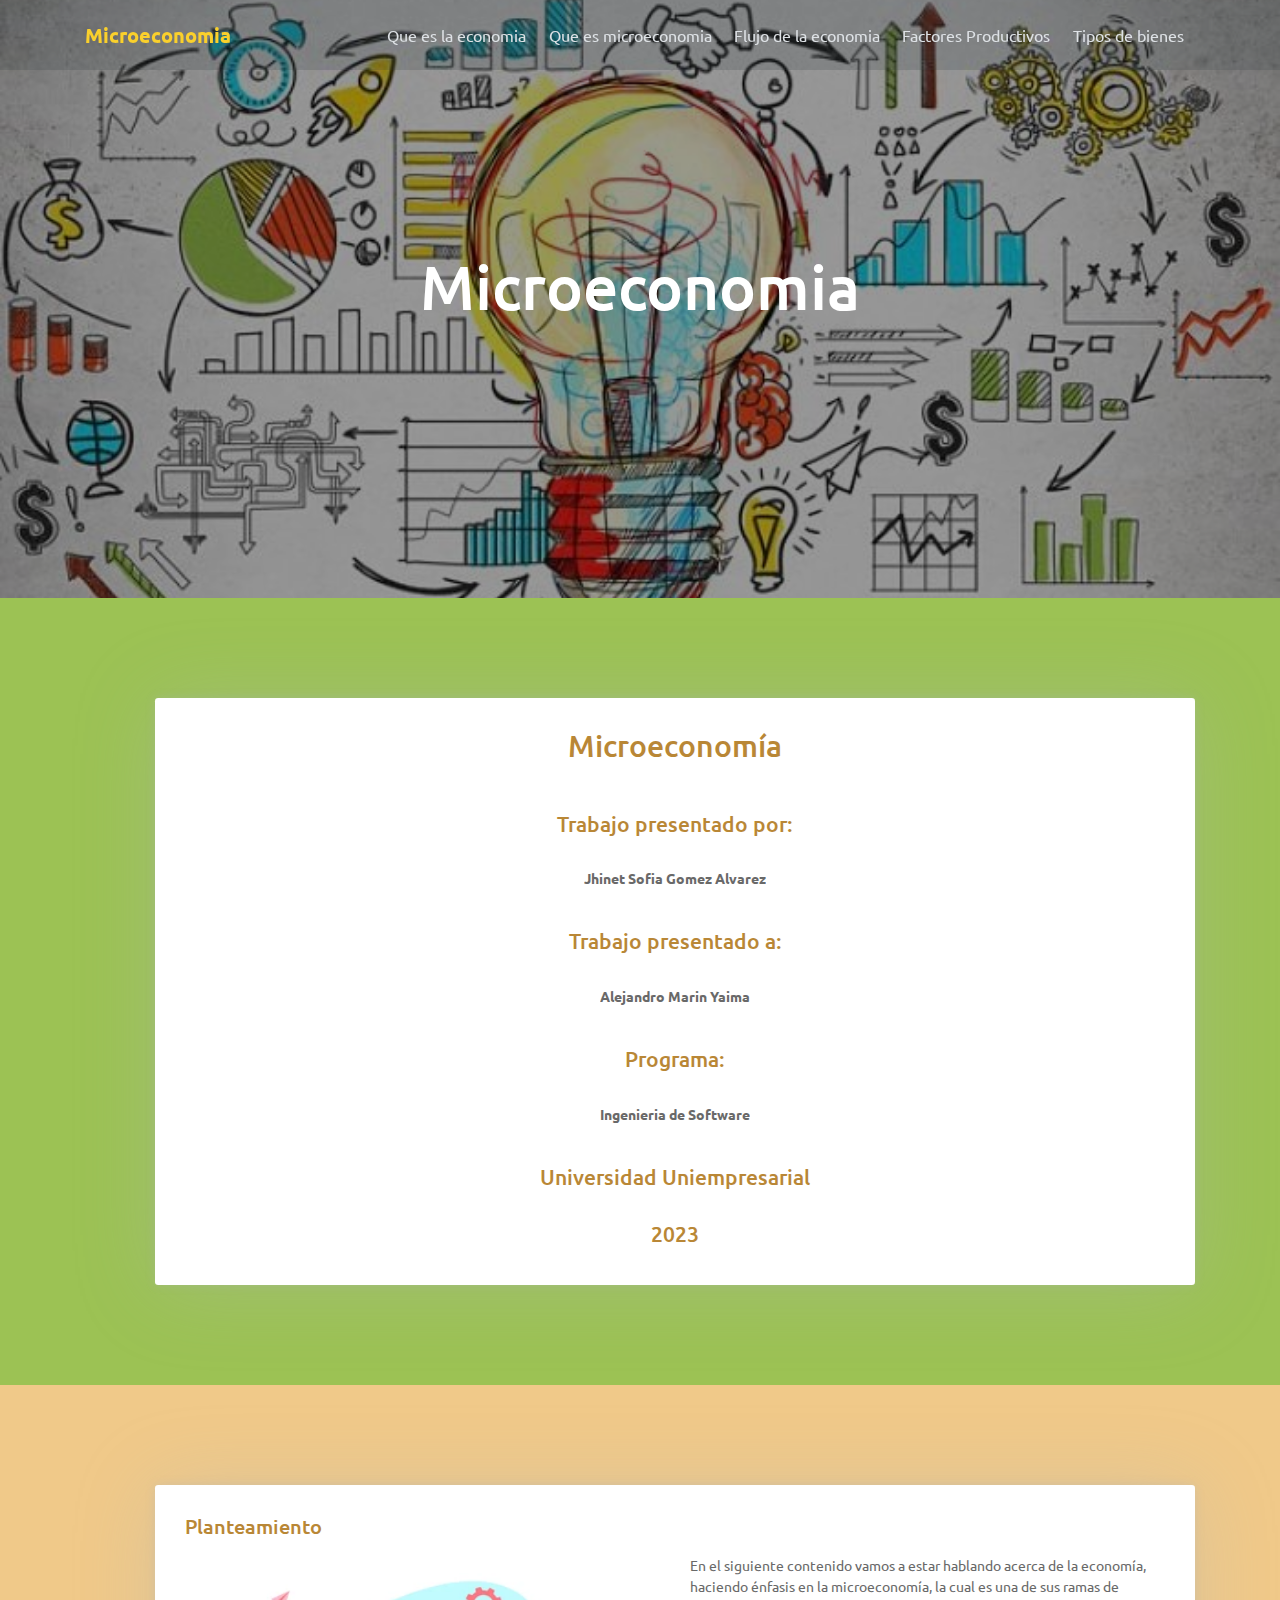
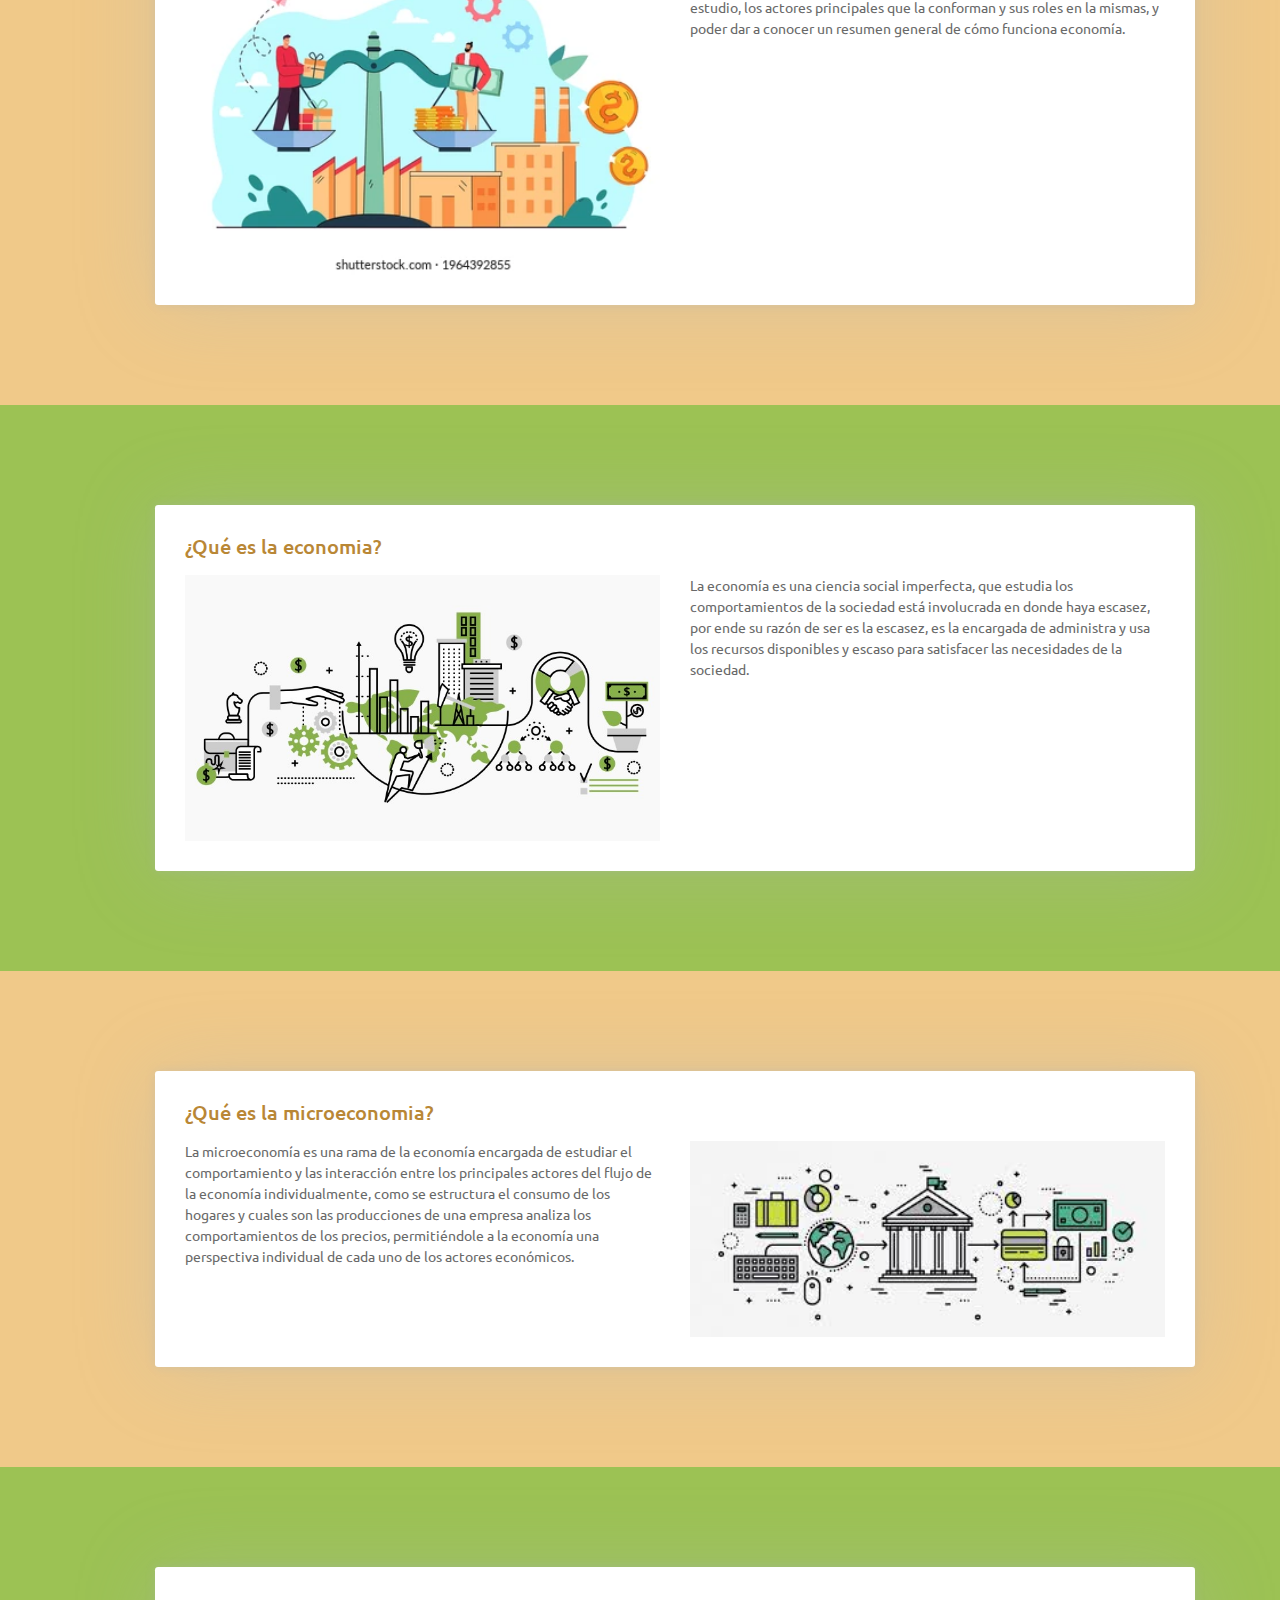
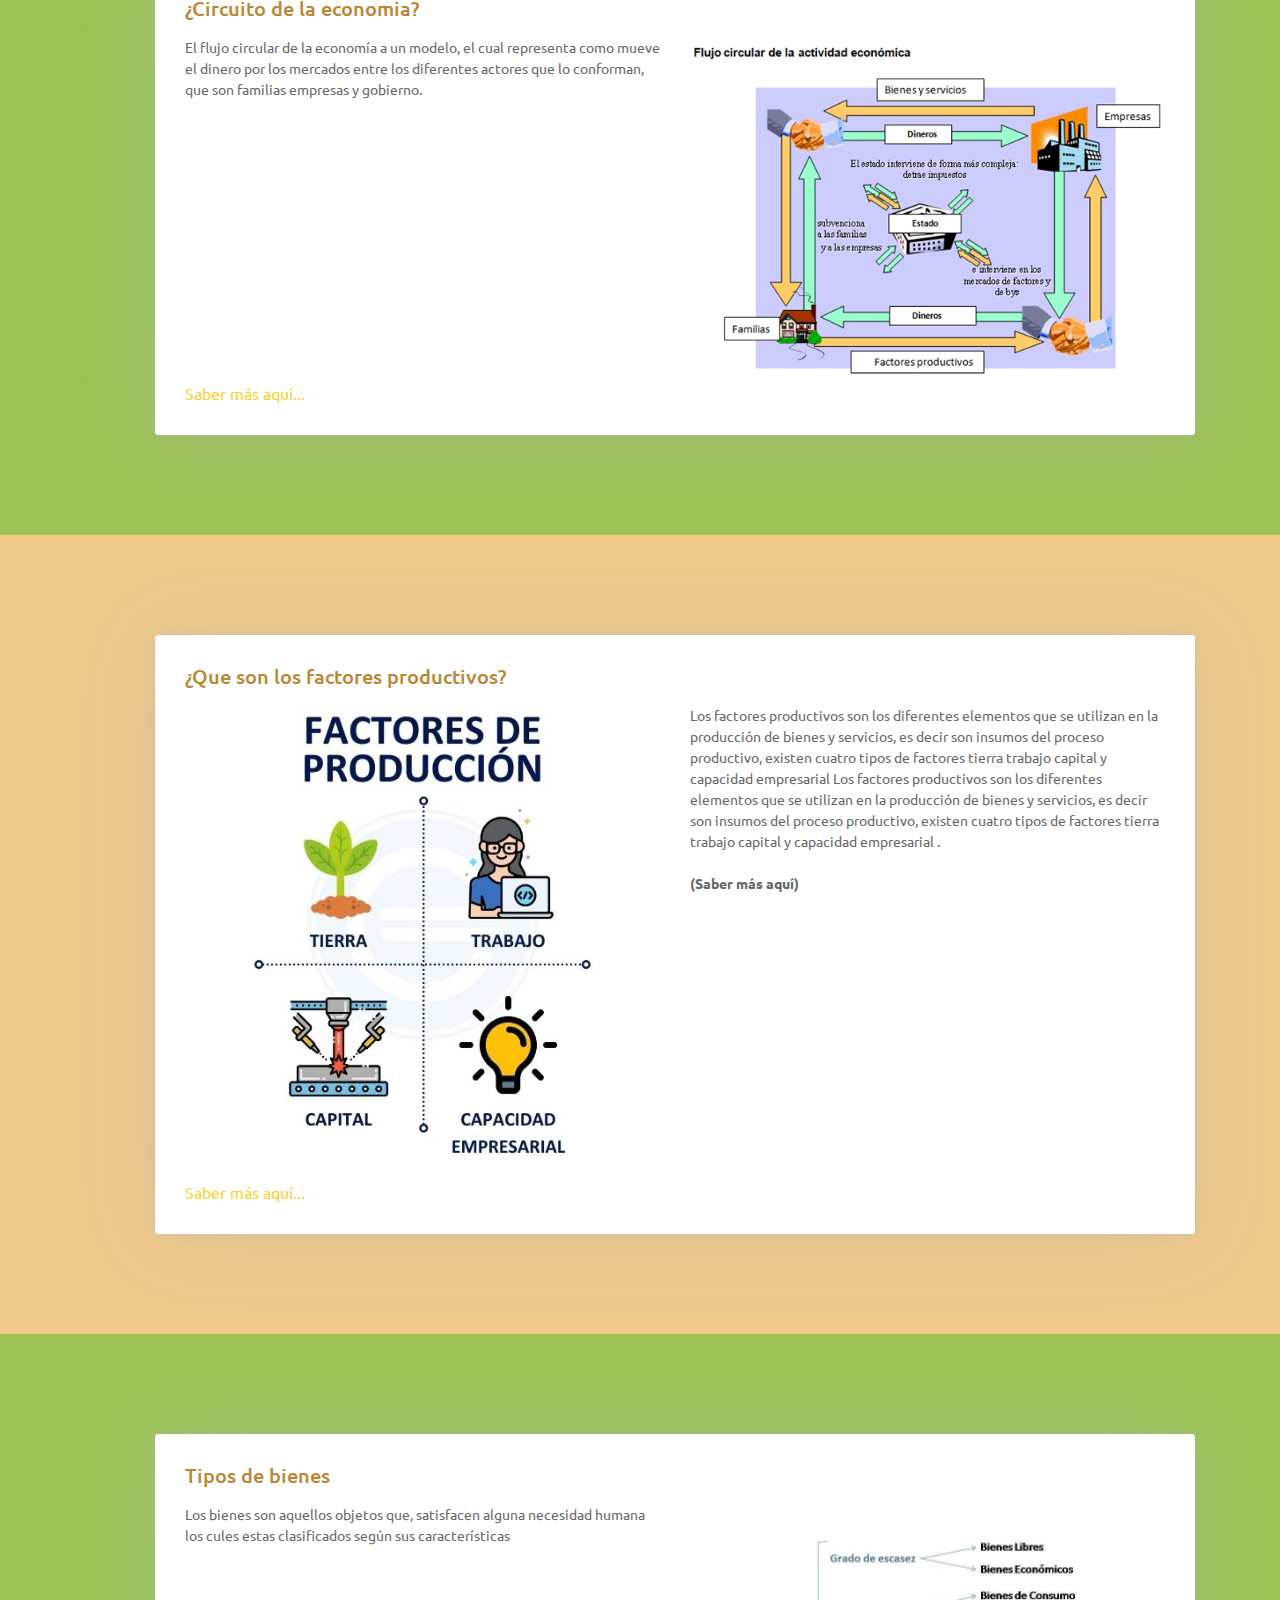
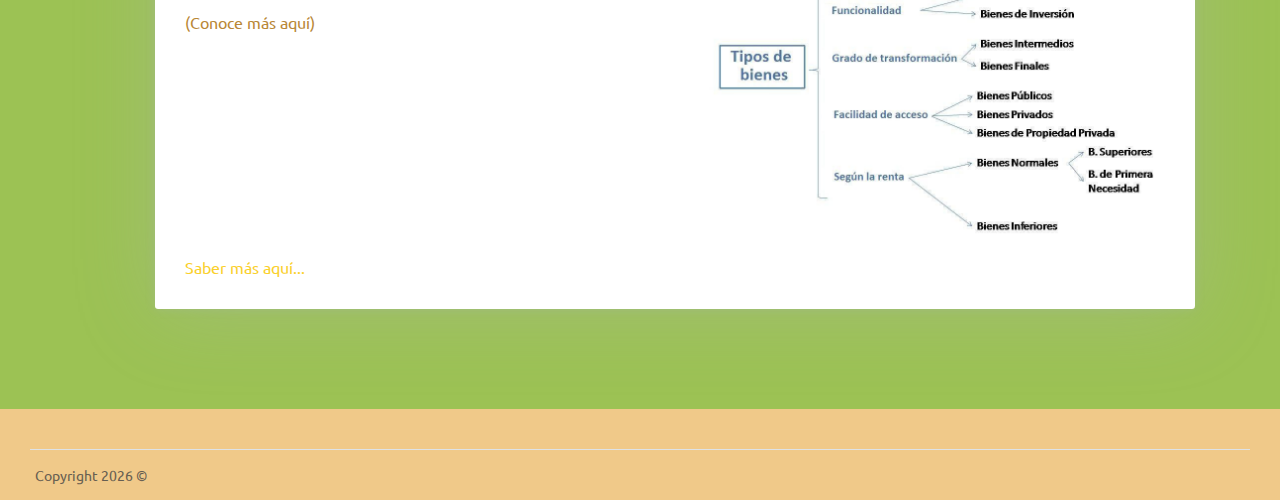
<file: index.html>
<!DOCTYPE html>
<html lang="es">
<head>
	<meta charset="utf-8">
    <meta name="viewport" content="width=device-width, initial-scale=1, shrink-to-fit=no">
    <meta name="description" content="Start your development with Creative Design landing page.">
    <meta name="author" content="Devcrud">
    <title>Microeconomía</title>

    <!-- font icons -->
    <link rel="stylesheet" href="assets/vendors/themify-icons/css/themify-icons.css">

    <!-- Bootstrap + Creative Design main styles -->
	<link rel="stylesheet" href="assets/css/creative-design.css">
</head>
<body data-spy="scroll" data-target=".navbar" data-offset="40" id="home">
    
    <!-- Page Navbar -->
    <nav id="scrollspy" class="navbar page-navbar navbar-light navbar-expand-md fixed-top" data-spy="affix" data-offset-top="20">
        <div class="container">
            <a class="navbar-brand" href="#"><strong class="text-primary">Microeconomia</strong></a>
            

            <div class="collapse navbar-collapse" id="navbarSupportedContent">
                <ul class="navbar-nav ml-auto">
                    <li class="nav-item">
                        <a class="nav-link" href="#economia"> Que es la economia</a>
                    </li>
                    <li class="nav-item">
                        <a class="nav-link" href="#microeconomia">Que es microeconomia</a>
                    </li>
                    <li class="nav-item">
                        <a class="nav-link" href="#circuito">Flujo de la economia</a>
                    </li>
                   </li>
                   <li class="nav-item">
                    <a class="nav-link" href="#factores">Factores Productivos</a>
                   </li>
                    <li class="nav-item">
                        <a class="nav-link" href="#bienes">Tipos de bienes</a>
                    </li>

                </ul>
            </div>
        </div>
    </nav><!-- End of Page Navbar -->   

    <!-- Page Header -->
    <header id="inicio" class="header">
        <div class="overlay"></div>
        <div class="header-content">
            <h6>Microeconomia</h6> 
        </div>      
    </header><!-- End of Page Header -->    
    

    <!-- About Section -->
    <section id="presentacion">
        <!-- Container -->
        <div class="container">
            <!-- About wrapper -->
            <div class="about-wrapper">
                <div class="content">
                    <!-- row -->
                    <div class="row">
                        <div class="col">
                            <h3 class="microeconomia">Microeconomía</h3><br>
                            <p class="microeconomia">
                             </p>
                            <h5 class="microeconomia">Trabajo presentado por: </h5><br>
                            <p class="microeconomia"><strong>Jhinet Sofia Gomez Alvarez</strong></p><br>
                            <h5 class="microeconomia">Trabajo presentado a:</h5><br>
                            <p class="microeconomia"><strong>Alejandro Marin Yaima</strong></p><br>
                            <h5 class="microeconomia">Programa:</h5><br>
                            <p class="microeconomia"><strong>Ingenieria de Software</strong></p><br>
                            <h5 class="microeconomia">Universidad Uniempresarial</h5><br>
                            <h5 class="microeconomia">2023</h5>
                        </div>
                    </div><!-- End of Row -->                   
                </div>
            </div><!-- End of About Wrapper -->         
        </div>  <!-- End of Container-->
    </section>

    <section id="problema">
        <!-- Container -->
        <div class="container">
            <!-- About wrapper -->
            <div class="about-wrapper">
                <div class="content">
                    <h5 class="title mb-3">Planteamiento</h5>
                    <!-- row -->
                    <div class="row">
                        <div class="col">
                            <img src="assets/img2/microeconnomia.webp" class="w-100" alt="About Us">
                        </div>
                        <div class="col">
                            <p>En el siguiente contenido vamos a estar hablando acerca  de la economía, haciendo énfasis en la microeconomía,  la cual es una de sus ramas de estudio, los actores principales  que la conforman  y sus roles  en la mismas, y poder dar a conocer un resumen general de cómo funciona economía.</p>
                        </div>
                    </div><!-- End of Row -->                   
                </div>
            </div><!-- End of About Wrapper -->         
        </div>  <!-- End of Container-->
    </section>  

    <!-- About Section -->
    <section id="economia">
        <!-- Container -->
        <div class="container">
            <!-- About wrapper -->
            <div class="about-wrapper">
                <div class="content">
                    <h5 class="title mb-3">¿Qué es la economia?</h5>
                    <!-- row -->
                    <div class="row">
                        <div class="col">
                            <img src="./assets/img2/economia.jpg" class="w-100" alt="About Us">
                        </div>
                        <div class="col">
                            <p>
                                La economía es una ciencia social imperfecta, que estudia los comportamientos de la sociedad está involucrada en donde haya escasez, por ende su razón de ser es la escasez, es la encargada de administra y usa los recursos disponibles y escaso para satisfacer las necesidades de la sociedad.
                            </p>
                            
                        </div>
            </div><!-- End of About Wrapper -->         
        </div>  <!-- End of Container-->
    </section>  
    

    
     <!-- About Section -->
    <section id="microeconomia">
        <!-- Container -->
        <div class="container">
            <!-- About wrapper -->
            <div class="about-wrapper">
                <div class="content">
                    <h5 class="title mb-3">¿Qué es la microeconomia?</h5>
                    <!-- row -->
                    <div class="row">
                        <div class="col">
                           <p>La microeconomía es una rama de la economía encargada de estudiar el comportamiento y las interacción entre los principales actores del flujo de la economía individualmente, como se estructura el consumo de los hogares y cuales son las producciones de una empresa analiza los comportamientos de los precios, permitiéndole a la economía una perspectiva  individual  de cada uno de los actores económicos. 
                        </div>
                        <div class="col">
                            <img src="./assets/img2/Microeconomia.jpg" class="w-100" alt="About Us">
                        </div>
                    </div><!-- End of Row -->                  
                </div>
            </div><!-- End of About Wrapper -->         
        </div>  <!-- End of Container-->        
     </section><!--End of Section -->
         <!-- About Section -->
    <section id="circuito">
        <!-- Container -->
        <div class="container">
            <!-- About wrapper -->
            <div class="about-wrapper">
                <div class="content">
                    <h5 class="title mb-3">¿Circuito de la economia?</h5>
                    <!-- row -->
                    <div class="row">
                        <div class="col">
                           <p>El flujo circular de la economía a un modelo, el cual representa como mueve  el dinero por los mercados entre los diferentes actores que lo conforman, que son familias empresas y gobierno.  </p> 
                        </div>
                        <div class="col">
                            <img src="./assets/img2/flujo.png" class="w-100" alt="About Us">
                        </div>
                    </div><!-- End of Row -->                   
                    <a href="./1. Flujos/flujo.html">Saber más aquí...</a>
                </div>
            </div><!-- End of About Wrapper -->         
        </div>  <!-- End of Container-->        
     </section><!--End of Section -->

     <!-- About Section -->
    <section id="factores">
        <!-- Container -->
        <div class="container">
            <!-- About wrapper -->
            <div class="about-wrapper">
        
                <div class="content">
                    <h5 class="title mb-3">¿Que son los factores productivos?</h5>
                    <!-- row -->
                    <div class="row">
                        <div class="col">
                           <img src="./assets/img2/Factores Productivos.jpg" class="w-100" alt="About Us">
                        </div>
                        <div class="col">
                            <p>Los factores productivos son los diferentes elementos que se utilizan en la producción de bienes y servicios, es decir son insumos del proceso productivo, existen cuatro tipos de factores tierra trabajo capital y capacidad empresarial Los factores productivos son los diferentes elementos que se utilizan en la producción de bienes y servicios, es decir son insumos del proceso productivo, existen cuatro tipos de factores tierra trabajo capital y capacidad empresarial .
                            <br><br><strong> (Saber más aquí)</strong></p></p>
                        </div>
                    </div><!-- End of Row -->                   
                    <a href="./2.Fcatores_Productivos/Factores.html">Saber más aquí...</a>
                </div>
            </div><!-- End of About Wrapper -->         
        </div>  <!-- End of Container-->        
     </section><!--End of Section -->

      <!-- About Section -->
    <section id="bienes">
        <!-- Container -->
        <div class="container">
            <!-- About wrapper -->
            <div class="about-wrapper">
                <div class="content">
                    <h5 class="title mb-3">Tipos de bienes</h5>
                    <!-- row -->
                    <div class="row">
                        <div class="col">
                           <p>Los bienes son aquellos objetos que, satisfacen alguna necesidad humana los cules estas clasificados según sus características</p>
                           <br><br>(Conoce más aquí)</strong></p></p>
                        </div>
                        <div class="col">
                            <img src="assets/img2/Tipos-de-bienes.jpg" class="w-100" alt="About Us">
                        </div>
                    </div><!-- End of Row -->                   
                    <a href="./3.Bienes/bienes.html">Saber más aquí...</a>
                </div>
            </div><!-- End of About Wrapper -->         
        </div>  <!-- End of Container-->        
     </section><!--End of Section -->


            </div><!-- End of Pre footer -->            

            <!-- foooter -->
            <footer class="footer">            
                <p>Copyright <script>document.write(new Date().getFullYear())</script> &copy;</p>
            </footer><!-- End of Footer-->  
            
        </div><!--End of Container -->      
    </section><!-- End of Section -->

    <!-- core  -->
    <script src="assets/vendors/jquery/jquery-3.4.1.js"></script>
    <script src="assets/vendors/bootstrap/bootstrap.bundle.js"></script>

    <!-- bootstrap affix -->
    <script src="assets/vendors/bootstrap/bootstrap.affix.js"></script>

    <!-- Creative Design js -->
    <script src="assets/js/creative-design.js"></script>

</body>
</html>
</file>
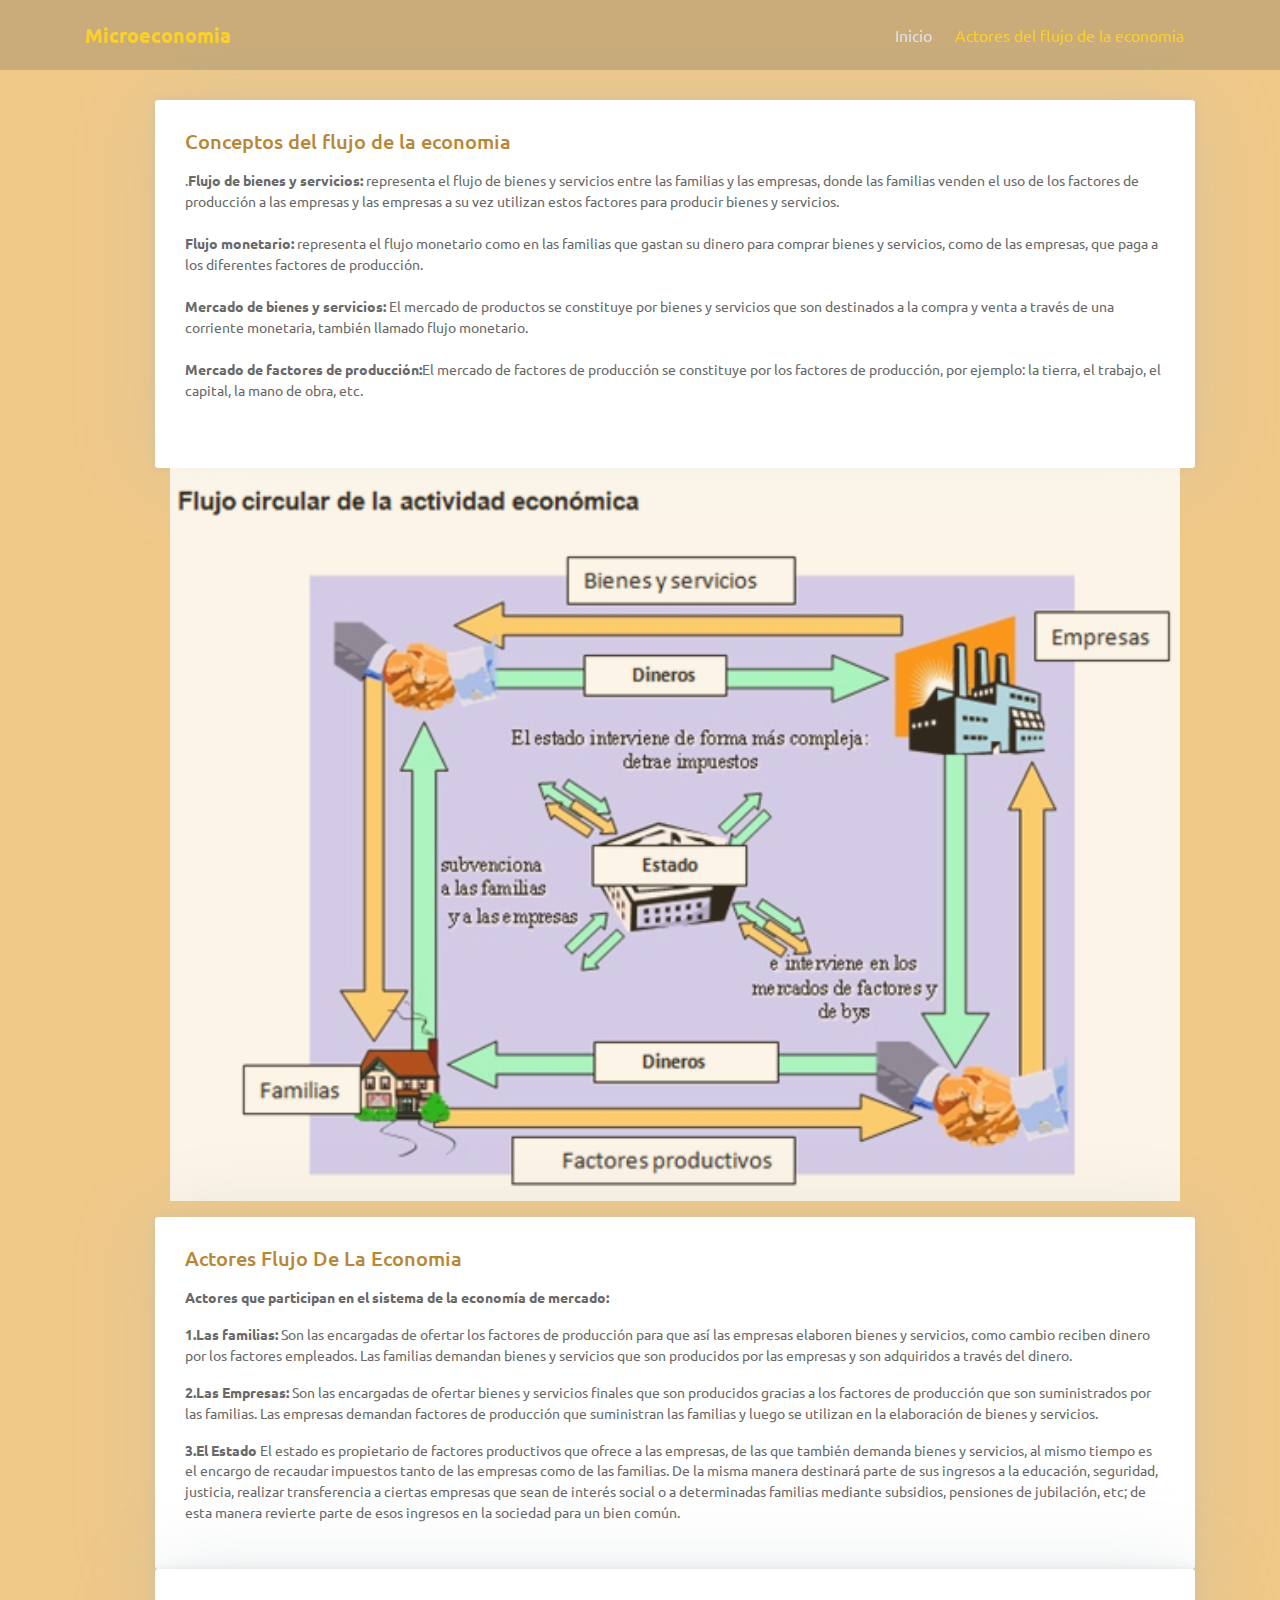
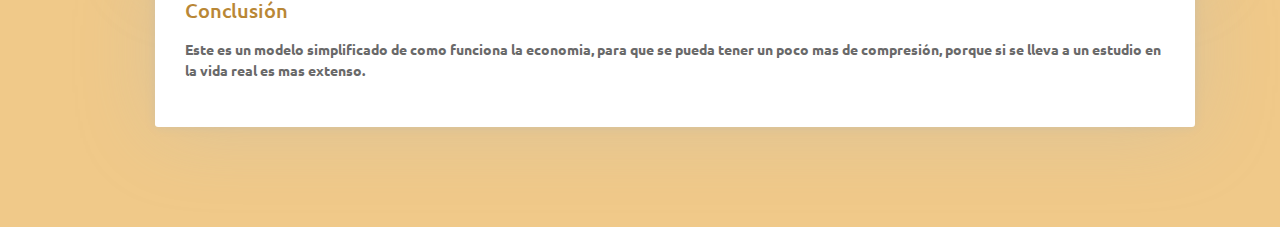
<file: 1. Flujos/flujo.html>
<!DOCTYPE html>
<html lang="es">
<head>
	<meta charset="utf-8">
    <meta name="viewport" content="width=device-width, initial-scale=1, shrink-to-fit=no">
    <meta name="description" content="Start your development with Creative Design landing page.">
    <meta name="author" content="Devcrud">
    <title>distribución de la renta</title>

    <!-- font icons -->
    <link rel="stylesheet" href="../assets/vendors/themify-icons/css/themify-icons.css">

    <!-- Bootstrap + Creative Design main styles -->
	<link rel="stylesheet" href="../assets/css/creative-design.css">
</head>
<body data-spy="scroll" data-target=".navbar" data-offset="40" id="home">
    
    <!-- Page Navbar -->
    <nav id="scrollspy" class="navbar page-navbar navbar-light navbar-expand-md fixed-top" data-spy="affix" data-offset-top="20">
        <div class="container">
            <a class="navbar-brand" href="#"><strong class="text-primary">Microeconomia</strong></a>
            

            <div class="collapse navbar-collapse" id="navbarSupportedContent">
                <ul class="navbar-nav ml-auto">
                    <li class="nav-item">
                        <a class="nav-link" href="../index.html">Inicio</a>
                    </li>
                    <li class="nav-item">
                        <a class="nav-link" href="#renta">Actores del flujo de la economia</a>
                    </li>
                </ul>
            </div>
        </div>
    </nav><!-- End of Page Navbar -->  

 <!-- About Section -->
 <section id="renta">
    <!-- Container -->
    <div class="container">
        <!-- About wrapper -->
        <div class="about-wrapper">
            <div class="content">
                <h5 class="title mb-3">Conceptos del flujo de la economia</h5>
                <!-- row -->
                <div class="row">
                    <div class="col">
                        
                        <p>.<strong>Flujo de bienes y servicios: </strong> representa el flujo de bienes y servicios entre las familias y las empresas, donde las familias venden el uso de los factores de producción a las empresas y las empresas a su vez utilizan estos factores para producir bienes y servicios.<br><br>

                        <strong>Flujo monetario:</strong> representa el flujo monetario como en las familias que gastan su dinero para comprar bienes y servicios, como de las empresas, que paga a los diferentes factores de producción.<br><br>
                            
                        <strong>Mercado de bienes y servicios:</strong> El mercado de productos se constituye por bienes y servicios que son destinados a la compra y venta a través de una corriente monetaria, también llamado flujo monetario.<br><br>

                        <strong>Mercado de factores de producción:</strong>El mercado de factores de producción se constituye por los factores de producción, por ejemplo: la tierra, el trabajo, el capital, la mano de obra, etc.<br><br>
                           
                        </p>
                    </div>   
                    </div>
                </div><!-- End of Row -->                   
            </div>
        </div><!-- End of About Wrapper -->         
    </div>  <!-- End of Container--> 

    <!-- Container -->
    <div class="container">
        <!-- About wrapper -->
        <div class="about-wrapper">
            <div class="col">
                <p>
                <img src="../assets/img2/flujo.png" class="w-100" alt="About Us">
                
            </div>
            <div class="content">
                <h5 class="title mb-3">Actores Flujo De La Economia</h5>
                <!-- row -->
                <div class="row">
                    <div class="col">
                        <p>
                            <strong>Actores que participan en el sistema de la economía de mercado:</strong> 
                        </p>
                        <p><strong>1.Las familias:</strong> Son las encargadas de ofertar los factores de producción para que así las empresas elaboren bienes y servicios, como cambio reciben dinero por los factores empleados. Las familias demandan bienes y servicios que son producidos por las empresas y son adquiridos a través del dinero.</p>

                        <p><strong>2.Las Empresas: </strong> Son las encargadas de ofertar bienes y servicios finales que son producidos gracias a los factores de producción que son suministrados por las familias. Las empresas demandan factores de producción que suministran las familias y luego se utilizan en la elaboración de bienes y servicios.</p>

                        <p><strong>3.El Estado</strong> El estado es propietario de factores productivos que ofrece a las empresas, de las que también demanda bienes y servicios, al mismo tiempo es el encargo de recaudar impuestos tanto de las empresas como de las familias. De la misma manera destinará parte de sus ingresos a la educación, seguridad, justicia, realizar transferencia a ciertas empresas que sean de interés social o a determinadas familias mediante subsidios, pensiones de jubilación, etc; de esta manera revierte parte de esos ingresos en la sociedad para un bien común.  </p>
                    </div>
                </div><!-- End of Row -->                   
            </div>
        </div><!-- End of About Wrapper -->         
    </div>  <!-- End of Container-->
    <!-- Container -->
    <div class="container">
        <!-- About wrapper -->
        <div class="about-wrapper">
            <div class="content">
                <!-- row -->
                <div class="row">
                    <div class="col">
                        <h5 class="title mb-3">Conclusión</h5>
                        <p>
                            <strong>Este es un modelo simplificado de como funciona la economia, para que se pueda tener un poco mas de compresión, porque si se lleva a un estudio en la vida real es mas extenso.</strong>
                        </p>
                    </div>
                </div><!-- End of Row -->                   
            </div>
        </div><!-- End of About Wrapper -->         
    </div>  <!-- End of Container-->


    <!-- core  -->
    <script src="../assets/vendors/jquery/jquery-3.4.1.js"></script>
    <script src="../assets/vendors/bootstrap/bootstrap.bundle.js"></script>

    <!-- bootstrap affix -->
    <script src="../assets/vendors/bootstrap/bootstrap.affix.js"></script>

    <!-- Creative Design js -->
    <script src="../assets/js/creative-design.js"></script>

</body>
</html>
</file>
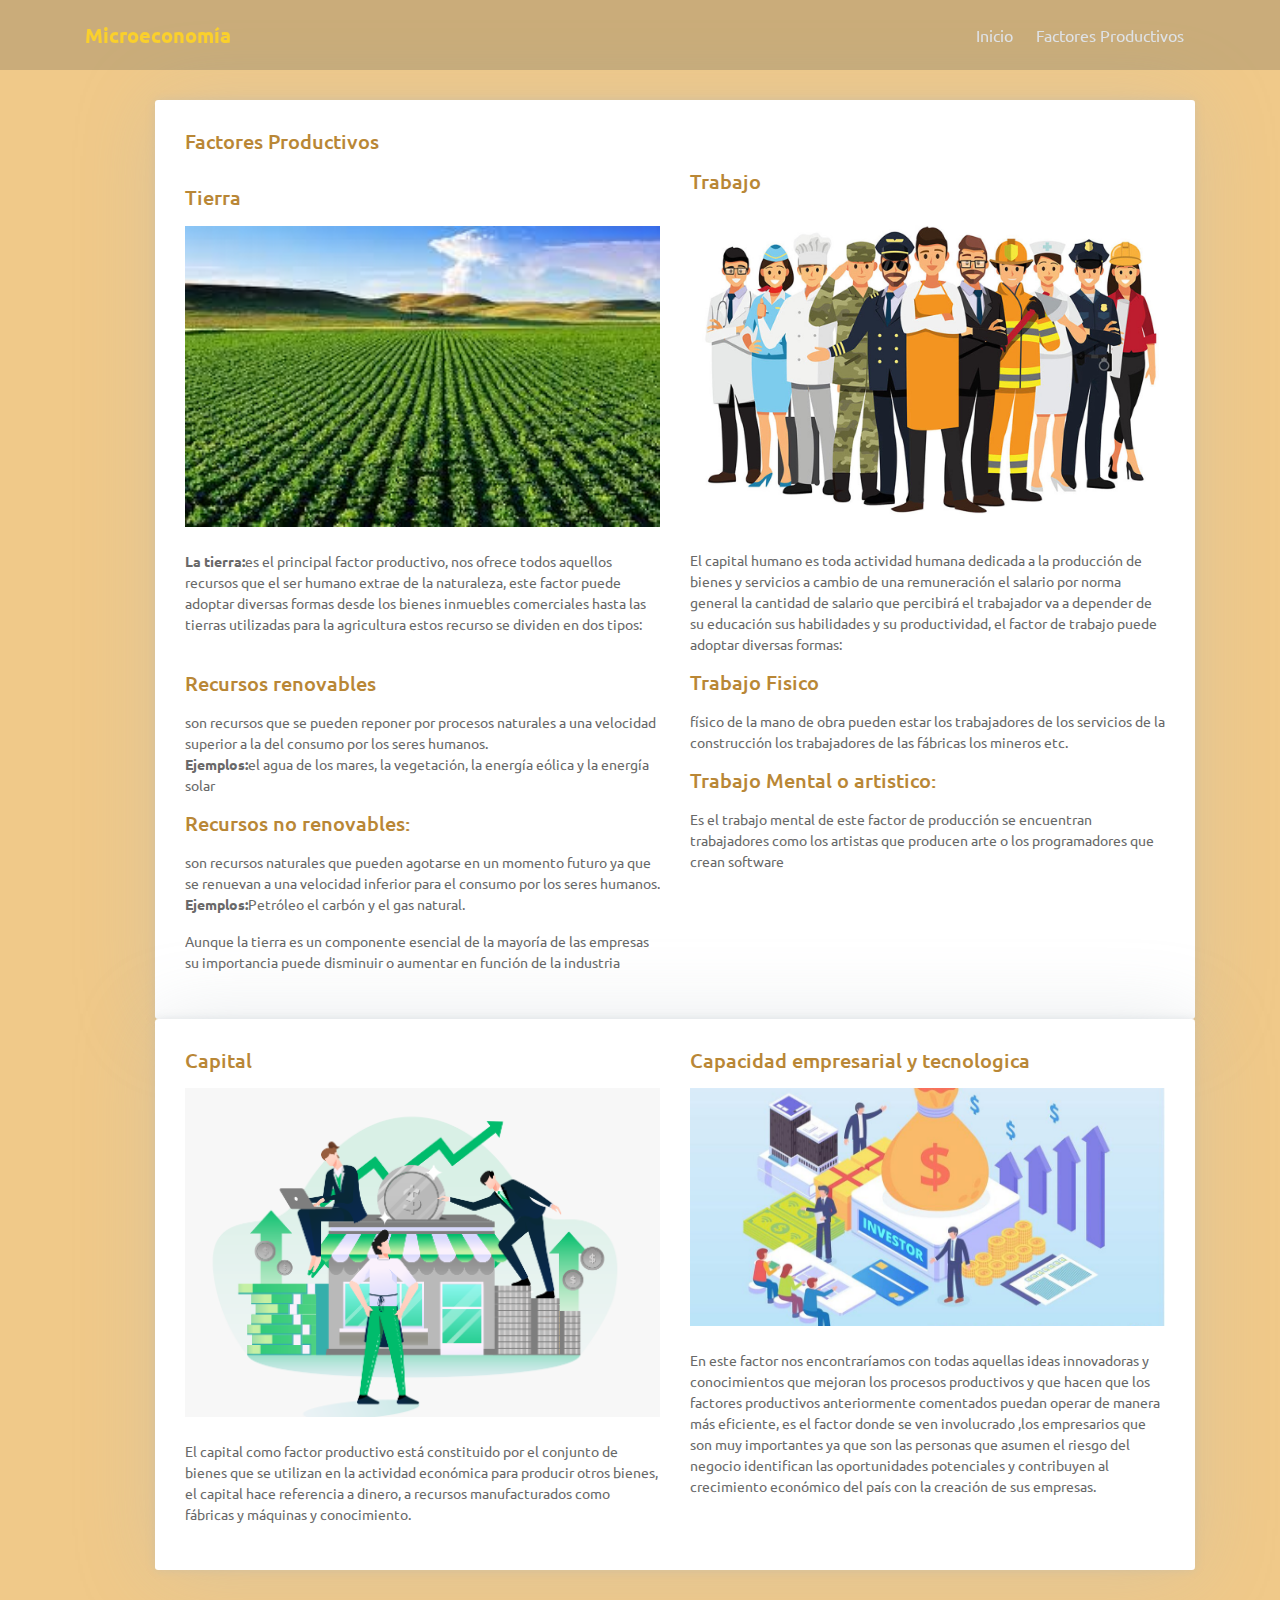
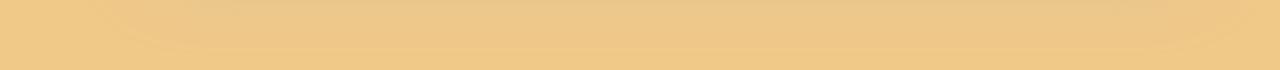
<file: 2.Factores_Productivos/Factores.html>
<!DOCTYPE html>
<html lang="es">
<head>
	<meta charset="utf-8">
    <meta name="viewport" content="width=device-width, initial-scale=1, shrink-to-fit=no">
    <meta name="description" content="Start your development with Creative Design landing page.">
    <meta name="author" content="Devcrud">
    <title>Consumo y producción</title>

    <!-- font icons -->
    <link rel="stylesheet" href="../assets/vendors/themify-icons/css/themify-icons.css">

    <!-- Bootstrap + Creative Design main styles -->
	<link rel="stylesheet" href="../assets/css/creative-design.css">
</head>
<body data-spy="scroll" data-target=".navbar" data-offset="40" id="home">
    
    <!-- Page Navbar -->
    <nav id="scrollspy" class="navbar page-navbar navbar-light navbar-expand-md fixed-top" data-spy="affix" data-offset-top="20">
        <div class="container">
            <a class="navbar-brand" href="#"><strong class="text-primary">Microeconomía</strong></a>
            

            <div class="collapse navbar-collapse" id="navbarSupportedContent">
                <ul class="navbar-nav ml-auto">
                    <li class="nav-item">
                        <a class="nav-link" href="../index.html">Inicio</a>
                    </li>
                    <li class="nav-item">
                        <a class="nav-link" href="#consumo_produccion">Factores Productivos</a>
                    </li>
                </ul>
            </div>
        </div>
    </nav><!-- End of Page Navbar -->  

    <!-- About Section -->
    <section id="#consumo_produccion">
        <!-- Container -->
        <div class="container">
            <!-- About wrapper -->
            <div class="about-wrapper">
                <div class="content">
                    <h5 class="title mb-3">Factores Productivos</h5> 
                    <!-- row -->
                    <div class="row">
                        <div class="col">
                            <h5 class="title mb-3"> <h5 class="title mb-3">Tierra</h5></h5>
                            <img src="../assets/img2/Tierra.jpg" class="w-100" alt="About Us"><br><br>

                            <p><strong>La tierra:</strong>es el principal factor productivo, nos ofrece todos aquellos recursos que el ser humano extrae de la naturaleza, este factor puede adoptar diversas formas desde los bienes inmuebles comerciales hasta las tierras utilizadas para la agricultura  estos recurso se dividen en dos tipos:<br><br>
                            <h5 class="title mb-3"> <h5 class="title mb-3">Recursos renovables</h5></h5>  
                            <p>
                                son recursos que se pueden reponer por procesos naturales a una velocidad superior a la del consumo por los seres humanos.<br>
                                <strong>Ejemplos:</strong>el agua de los mares, la vegetación, la energía eólica y la energía solar 
                            </p>
                            <h5 class="title mb-3"> <h5 class="title mb-3">Recursos no renovables:</h5></h5>
                            
                            <p>
                                son recursos naturales que pueden agotarse en un momento futuro ya que se renuevan a una velocidad inferior para el consumo por los seres humanos.<br>
                                <strong>Ejemplos:</strong>Petróleo el carbón y el gas natural.
                            </p>  
                            <p>
                                Aunque la tierra es un componente esencial de la mayoría de las empresas su importancia puede disminuir o aumentar en función de la industria 
                            </p>
                            

                            </div>
                        
                            <div class="col">
                                <h5 class="title mb-3">Trabajo</h5>
                            <img src="../assets/img2/trabajo.jpg" class="w-100" alt="About Us"><br><br>
                            <p>
                                El capital humano es toda actividad humana dedicada a la producción de bienes y servicios a cambio de una remuneración el salario por norma general la cantidad de salario que percibirá el trabajador va a depender de su educación sus habilidades y su productividad, el factor de trabajo puede adoptar diversas formas:
                            </p>
                            <h5 class="title mb-3"> <h5 class="title mb-3">Trabajo Fisico</h5></h5>
                            
                            <p>
                                físico de la mano de obra pueden estar los trabajadores de los servicios de la construcción los trabajadores de las fábricas los mineros etc.<br>
                            </p>
                            <h5 class="title mb-3"> <h5 class="title mb-3">Trabajo Mental o artistico:</h5></h5>
                            
                            <p>
                                Es el trabajo mental de este factor de producción se encuentran trabajadores como los artistas que producen arte o los programadores que crean software<br>
                            </p>  
                            
                        </div>
                    </div><!-- End of Row -->                   
                </div>
            </div><!-- End of About Wrapper -->         
        </div>
        <div class="container">
            <!-- About wrapper -->
            <div class="about-wrapper">
                <div class="content"> 
                    <!-- row -->
                    <div class="row">
                        <div class="col">
                            <h5 class="title mb-3">Capital</h5>
                            <img src="../assets/img2/capital.png" class="w-100" alt="About Us"><br><br>
                            <p>El capital como factor productivo está constituido por el conjunto de bienes que se utilizan en la actividad económica para producir otros bienes, el capital hace referencia  a dinero, a recursos manufacturados como fábricas y máquinas  y conocimiento.
                            </p>
                        </div>
                        <div class="col">
                                <h5 class="title mb-3">Capacidad empresarial y tecnologica</h5>
                            <img src="../assets/img2/capacidad empresarial.png" class="w-100" alt="About Us"><br><br>
                            <p>
                                En este factor nos encontraríamos con todas aquellas ideas innovadoras y conocimientos que mejoran los procesos productivos y que hacen que los factores productivos anteriormente comentados puedan operar de manera más eficiente, es el factor donde se ven involucrado ,los empresarios que son muy importantes ya que son las personas que asumen el riesgo del negocio identifican las oportunidades potenciales y contribuyen al crecimiento económico del país con la creación de sus empresas.
                            </p>
                            
                        </div>
                    </div><!-- End of Row -->   
                </div>               
            </div>
        </div>
         <!-- End of Container-->
    
    </section>
 
    <!-- core  -->
    <script src="../assets/vendors/jquery/jquery-3.4.1.js"></script>
    <script src="../assets/vendors/bootstrap/bootstrap.bundle.js"></script>

    <!-- bootstrap affix -->
    <script src="../assets/vendors/bootstrap/bootstrap.affix.js"></script>

    <!-- Creative Design js -->
    <script src="../assets/js/creative-design.js"></script>

</body>
</html>
</file>
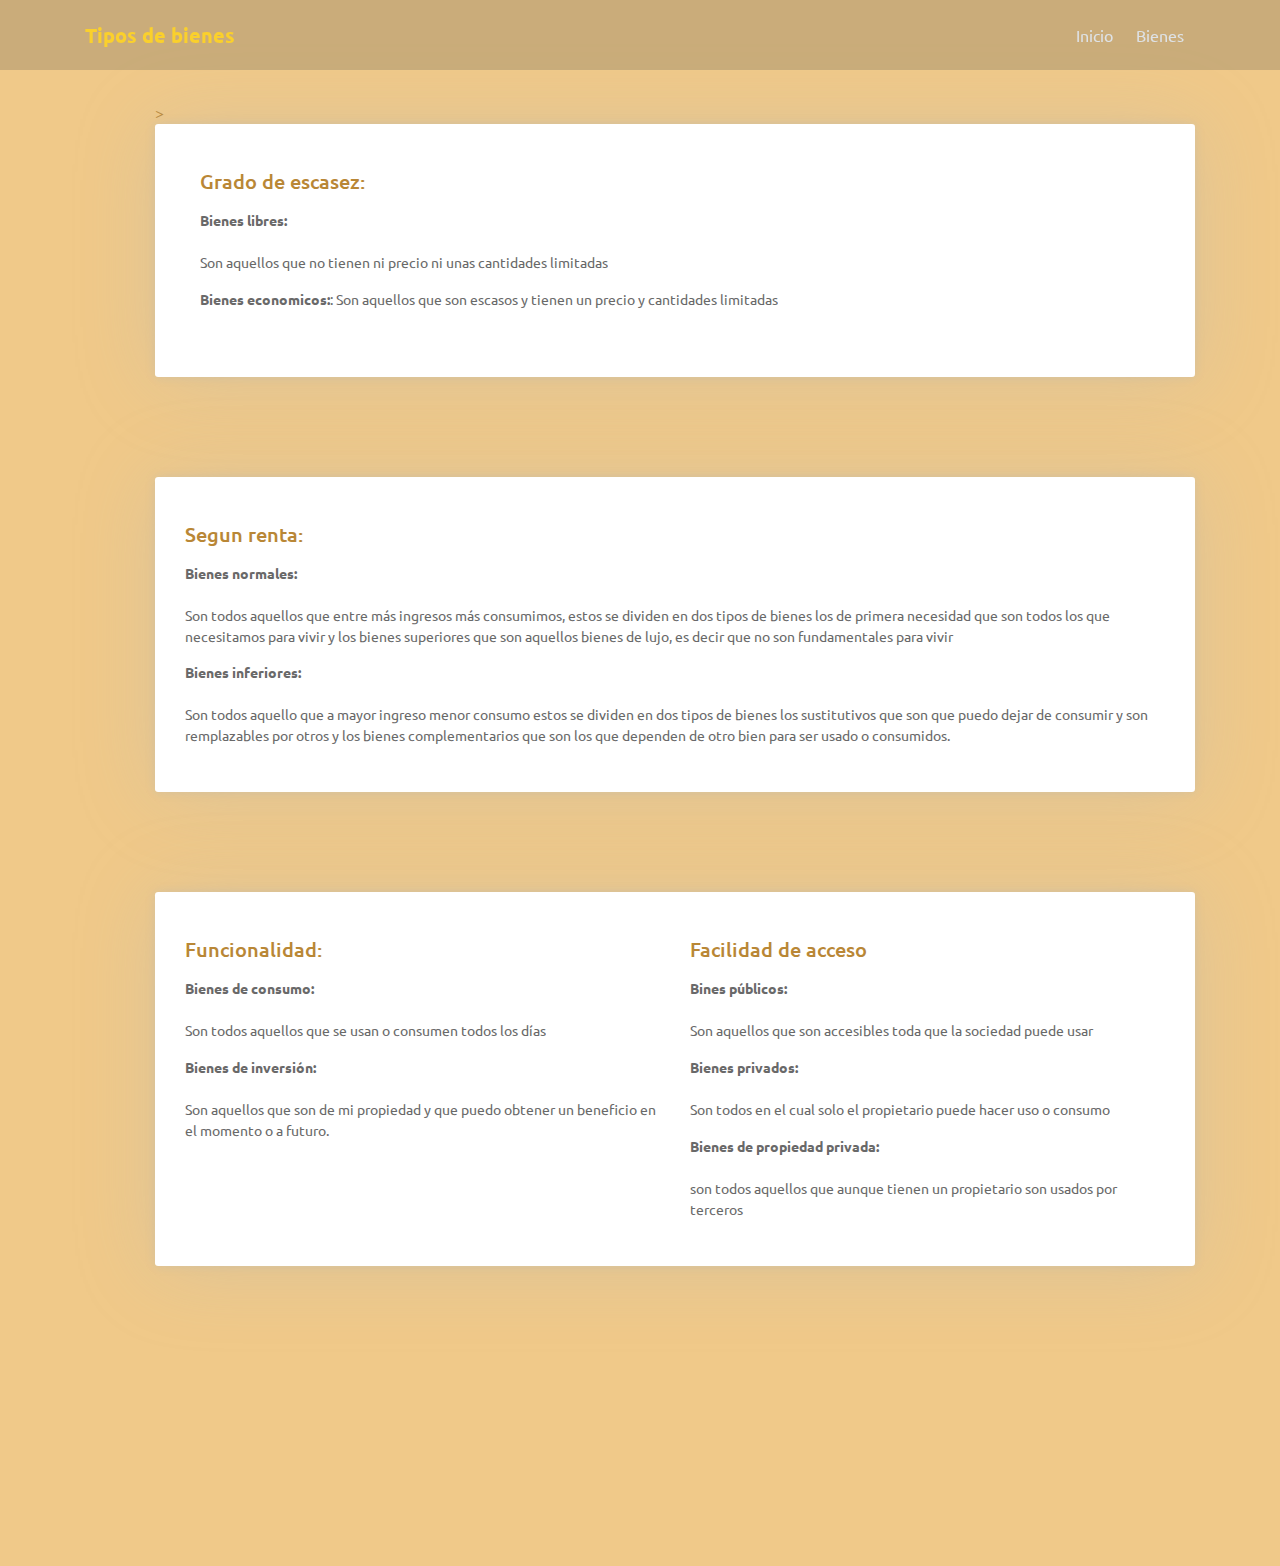
<file: 3.Bienes/bienes.html>
<!DOCTYPE html>
<html lang="es">
<head>
	<meta charset="utf-8">
    <meta name="viewport" content="width=device-width, initial-scale=1, shrink-to-fit=no">
    <meta name="description" content="Start your development with Creative Design landing page.">
    <meta name="author" content="Devcrud">
    <title>Mercado</title>

    <!-- font icons -->
    <link rel="stylesheet" href="../assets/vendors/themify-icons/css/themify-icons.css">

    <!-- Bootstrap + Creative Design main styles -->
	<link rel="stylesheet" href="../assets/css/creative-design.css">
</head>
<body data-spy="scroll" data-target=".navbar" data-offset="40" id="home">
    
    <!-- Page Navbar -->
    <nav id="scrollspy" class="navbar page-navbar navbar-light navbar-expand-md fixed-top" data-spy="affix" data-offset-top="20">
        <div class="container">
            <a class="navbar-brand" href="#"><strong class="text-primary">Tipos de bienes</strong></a>
            

            <div class="collapse navbar-collapse" id="navbarSupportedContent">
                <ul class="navbar-nav ml-auto">
                    <li class="nav-item">
                        <a class="nav-link" href="../index.html">Inicio</a>
                    </li>
                    <li class="nav-item">
                        <a class="nav-link" href="#mercados">Bienes</a>
                    </li>
                </ul>
            </div>
        </div>
    </nav><!-- End of Page Navbar -->  

 <!-- About Section -->
 <section id="">
    <!-- Container -->
    <div class="container">
        <!-- About wrapper -->
        <div class="about-wrapper">
         >
            <div class="content">
                <!-- row -->
                <div class="row">
                 
                    <div class="col">
                        <div class="col">
                            <h5 class="title mb-3"> <h5 class="title mb-3">Grado de escasez:</h5></h5>
                            <p><strong>Bienes libres:</strong><br><br>Son aquellos que no tienen ni precio ni unas cantidades limitadas
                            </p>
                            <p><strong>Bienes economicos:</strong>: Son aquellos que son escasos y tienen un precio y cantidades limitadas<br><br>
                            </p>
                        </div>
                    </div>
                </div><!-- End of Row -->                   
            </div>
        </div><!-- End of About Wrapper -->         
    </div>  <!-- End of Container--> 


    <!-- About Section -->
 <section id="mercados">
    <!-- Container -->
    <div class="container">
        <!-- About wrapper -->
        <div class="about-wrapper">
            <div class="content">
                <!-- row -->
                <div class="row">
                   
                    <div class="col">
                        <h5 class="title mb-3"> <h5 class="title mb-3">Segun renta:</h5></h5>
                            <p><strong>Bienes normales:</strong><br><br>Son todos aquellos que entre más ingresos más consumimos, estos se dividen en dos tipos de bienes los de primera necesidad que son todos los que necesitamos para vivir y los bienes superiores que son aquellos bienes de lujo, es decir que no son fundamentales para vivir
                            </p>
                            <p><strong>Bienes inferiores: </strong><br><br>Son todos aquello que a mayor ingreso menor consumo estos se dividen en dos tipos de bienes los sustitutivos que son que puedo dejar de consumir y son remplazables por otros y los bienes complementarios que son los que dependen de otro bien para ser usado o consumidos.
                            </p>
                    </div>
                </div><!-- End of Row -->                   
            </div>
        </div><!-- End of About Wrapper -->         
    </div>  <!-- End of Container-->
    
    <section id="mercados">
        <!-- Container -->
        <div class="container">
            <!-- About wrapper -->
            <div class="about-wrapper">
                <div class="content">
                    
                    <!-- row -->
                    <div class="row">
                        <div class="col">
                            <h5 class="title mb-3"> <h5 class="title mb-3">Funcionalidad:</h5></h5>
                            <p><strong>Bienes de consumo:</strong><br><br>Son todos aquellos que se usan o consumen todos los días
                            </p>
                            <p><strong>Bienes de inversión:</strong><br><br>Son aquellos que son de mi propiedad y que puedo obtener un beneficio en el momento o a futuro.
                            </p>
                        </div>
                        <div class="col">
                             <h5 class="title mb-3"> <h5 class="title mb-3">Facilidad de acceso</h5></h5>
                            <p><strong>Bines públicos: </strong><br><br> Son aquellos que son accesibles toda que la sociedad puede usar
                            </p>
                            <p><strong>Bienes privados: </strong><br><br>Son todos en el cual solo el propietario puede hacer uso o consumo 
                            </p>
                        </p>
                        <p><strong>Bienes de propiedad privada: </strong><br><br> son todos aquellos que aunque tienen un propietario son usados por terceros
                        </p>
                        </div>
                    </div><!-- End of Row -->                   
                </div>
            </div><!-- End of About Wrapper -->         
        </div>  <!-- End of Container--> 

<!-- core  -->
<script src="../assets/vendors/jquery/jquery-3.4.1.js"></script>
<script src="../assets/vendors/bootstrap/bootstrap.bundle.js"></script>

<!-- bootstrap affix -->
<script src="../assets/vendors/bootstrap/bootstrap.affix.js"></script>

<!-- Creative Design js -->
<script src="../assets/js/creative-design.js"></script>

</body>
</html>
</file>
<file: assets/vendors/themify-icons/css/themify-icons.css>
@font-face {
	font-family: 'themify';
	src:url("../fonts/themify.eot?-fvbane");
	src:url("../fonts/themify.eot?#iefix-fvbane") format("embedded-opentype"),
		url("../fonts/themify.woff?-fvbane") format("woff"),
		url("../fonts/themify.ttf?-fvbane") format("truetype"),
		url("../fonts/themify.svg?-fvbane#themify") format("svg");
	font-weight: normal;
	font-style: normal;
}

[class^="ti-"], [class*=" ti-"] {
	font-family: 'themify';
	speak: none;
	font-style: normal;
	font-weight: normal;
	font-variant: normal;
	text-transform: none;
	line-height: 1;

	/* Better Font Rendering =========== */
	-webkit-font-smoothing: antialiased;
	-moz-osx-font-smoothing: grayscale;
}

.ti-wand:before {
	content: "\e600";
}
.ti-volume:before {
	content: "\e601";
}
.ti-user:before {
	content: "\e602";
}
.ti-unlock:before {
	content: "\e603";
}
.ti-unlink:before {
	content: "\e604";
}
.ti-trash:before {
	content: "\e605";
}
.ti-thought:before {
	content: "\e606";
}
.ti-target:before {
	content: "\e607";
}
.ti-tag:before {
	content: "\e608";
}
.ti-tablet:before {
	content: "\e609";
}
.ti-star:before {
	content: "\e60a";
}
.ti-spray:before {
	content: "\e60b";
}
.ti-signal:before {
	content: "\e60c";
}
.ti-shopping-cart:before {
	content: "\e60d";
}
.ti-shopping-cart-full:before {
	content: "\e60e";
}
.ti-settings:before {
	content: "\e60f";
}
.ti-search:before {
	content: "\e610";
}
.ti-zoom-in:before {
	content: "\e611";
}
.ti-zoom-out:before {
	content: "\e612";
}
.ti-cut:before {
	content: "\e613";
}
.ti-ruler:before {
	content: "\e614";
}
.ti-ruler-pencil:before {
	content: "\e615";
}
.ti-ruler-alt:before {
	content: "\e616";
}
.ti-bookmark:before {
	content: "\e617";
}
.ti-bookmark-alt:before {
	content: "\e618";
}
.ti-reload:before {
	content: "\e619";
}
.ti-plus:before {
	content: "\e61a";
}
.ti-pin:before {
	content: "\e61b";
}
.ti-pencil:before {
	content: "\e61c";
}
.ti-pencil-alt:before {
	content: "\e61d";
}
.ti-paint-roller:before {
	content: "\e61e";
}
.ti-paint-bucket:before {
	content: "\e61f";
}
.ti-na:before {
	content: "\e620";
}
.ti-mobile:before {
	content: "\e621";
}
.ti-minus:before {
	content: "\e622";
}
.ti-medall:before {
	content: "\e623";
}
.ti-medall-alt:before {
	content: "\e624";
}
.ti-marker:before {
	content: "\e625";
}
.ti-marker-alt:before {
	content: "\e626";
}
.ti-arrow-up:before {
	content: "\e627";
}
.ti-arrow-right:before {
	content: "\e628";
}
.ti-arrow-left:before {
	content: "\e629";
}
.ti-arrow-down:before {
	content: "\e62a";
}
.ti-lock:before {
	content: "\e62b";
}
.ti-location-arrow:before {
	content: "\e62c";
}
.ti-link:before {
	content: "\e62d";
}
.ti-layout:before {
	content: "\e62e";
}
.ti-layers:before {
	content: "\e62f";
}
.ti-layers-alt:before {
	content: "\e630";
}
.ti-key:before {
	content: "\e631";
}
.ti-import:before {
	content: "\e632";
}
.ti-image:before {
	content: "\e633";
}
.ti-heart:before {
	content: "\e634";
}
.ti-heart-broken:before {
	content: "\e635";
}
.ti-hand-stop:before {
	content: "\e636";
}
.ti-hand-open:before {
	content: "\e637";
}
.ti-hand-drag:before {
	content: "\e638";
}
.ti-folder:before {
	content: "\e639";
}
.ti-flag:before {
	content: "\e63a";
}
.ti-flag-alt:before {
	content: "\e63b";
}
.ti-flag-alt-2:before {
	content: "\e63c";
}
.ti-eye:before {
	content: "\e63d";
}
.ti-export:before {
	content: "\e63e";
}
.ti-exchange-vertical:before {
	content: "\e63f";
}
.ti-desktop:before {
	content: "\e640";
}
.ti-cup:before {
	content: "\e641";
}
.ti-crown:before {
	content: "\e642";
}
.ti-comments:before {
	content: "\e643";
}
.ti-comment:before {
	content: "\e644";
}
.ti-comment-alt:before {
	content: "\e645";
}
.ti-close:before {
	content: "\e646";
}
.ti-clip:before {
	content: "\e647";
}
.ti-angle-up:before {
	content: "\e648";
}
.ti-angle-right:before {
	content: "\e649";
}
.ti-angle-left:before {
	content: "\e64a";
}
.ti-angle-down:before {
	content: "\e64b";
}
.ti-check:before {
	content: "\e64c";
}
.ti-check-box:before {
	content: "\e64d";
}
.ti-camera:before {
	content: "\e64e";
}
.ti-announcement:before {
	content: "\e64f";
}
.ti-brush:before {
	content: "\e650";
}
.ti-briefcase:before {
	content: "\e651";
}
.ti-bolt:before {
	content: "\e652";
}
.ti-bolt-alt:before {
	content: "\e653";
}
.ti-blackboard:before {
	content: "\e654";
}
.ti-bag:before {
	content: "\e655";
}
.ti-move:before {
	content: "\e656";
}
.ti-arrows-vertical:before {
	content: "\e657";
}
.ti-arrows-horizontal:before {
	content: "\e658";
}
.ti-fullscreen:before {
	content: "\e659";
}
.ti-arrow-top-right:before {
	content: "\e65a";
}
.ti-arrow-top-left:before {
	content: "\e65b";
}
.ti-arrow-circle-up:before {
	content: "\e65c";
}
.ti-arrow-circle-right:before {
	content: "\e65d";
}
.ti-arrow-circle-left:before {
	content: "\e65e";
}
.ti-arrow-circle-down:before {
	content: "\e65f";
}
.ti-angle-double-up:before {
	content: "\e660";
}
.ti-angle-double-right:before {
	content: "\e661";
}
.ti-angle-double-left:before {
	content: "\e662";
}
.ti-angle-double-down:before {
	content: "\e663";
}
.ti-zip:before {
	content: "\e664";
}
.ti-world:before {
	content: "\e665";
}
.ti-wheelchair:before {
	content: "\e666";
}
.ti-view-list:before {
	content: "\e667";
}
.ti-view-list-alt:before {
	content: "\e668";
}
.ti-view-grid:before {
	content: "\e669";
}
.ti-uppercase:before {
	content: "\e66a";
}
.ti-upload:before {
	content: "\e66b";
}
.ti-underline:before {
	content: "\e66c";
}
.ti-truck:before {
	content: "\e66d";
}
.ti-timer:before {
	content: "\e66e";
}
.ti-ticket:before {
	content: "\e66f";
}
.ti-thumb-up:before {
	content: "\e670";
}
.ti-thumb-down:before {
	content: "\e671";
}
.ti-text:before {
	content: "\e672";
}
.ti-stats-up:before {
	content: "\e673";
}
.ti-stats-down:before {
	content: "\e674";
}
.ti-split-v:before {
	content: "\e675";
}
.ti-split-h:before {
	content: "\e676";
}
.ti-smallcap:before {
	content: "\e677";
}
.ti-shine:before {
	content: "\e678";
}
.ti-shift-right:before {
	content: "\e679";
}
.ti-shift-left:before {
	content: "\e67a";
}
.ti-shield:before {
	content: "\e67b";
}
.ti-notepad:before {
	content: "\e67c";
}
.ti-server:before {
	content: "\e67d";
}
.ti-quote-right:before {
	content: "\e67e";
}
.ti-quote-left:before {
	content: "\e67f";
}
.ti-pulse:before {
	content: "\e680";
}
.ti-printer:before {
	content: "\e681";
}
.ti-power-off:before {
	content: "\e682";
}
.ti-plug:before {
	content: "\e683";
}
.ti-pie-chart:before {
	content: "\e684";
}
.ti-paragraph:before {
	content: "\e685";
}
.ti-panel:before {
	content: "\e686";
}
.ti-package:before {
	content: "\e687";
}
.ti-music:before {
	content: "\e688";
}
.ti-music-alt:before {
	content: "\e689";
}
.ti-mouse:before {
	content: "\e68a";
}
.ti-mouse-alt:before {
	content: "\e68b";
}
.ti-money:before {
	content: "\e68c";
}
.ti-microphone:before {
	content: "\e68d";
}
.ti-menu:before {
	content: "\e68e";
}
.ti-menu-alt:before {
	content: "\e68f";
}
.ti-map:before {
	content: "\e690";
}
.ti-map-alt:before {
	content: "\e691";
}
.ti-loop:before {
	content: "\e692";
}
.ti-location-pin:before {
	content: "\e693";
}
.ti-list:before {
	content: "\e694";
}
.ti-light-bulb:before {
	content: "\e695";
}
.ti-Italic:before {
	content: "\e696";
}
.ti-info:before {
	content: "\e697";
}
.ti-infinite:before {
	content: "\e698";
}
.ti-id-badge:before {
	content: "\e699";
}
.ti-hummer:before {
	content: "\e69a";
}
.ti-home:before {
	content: "\e69b";
}
.ti-help:before {
	content: "\e69c";
}
.ti-headphone:before {
	content: "\e69d";
}
.ti-harddrives:before {
	content: "\e69e";
}
.ti-harddrive:before {
	content: "\e69f";
}
.ti-gift:before {
	content: "\e6a0";
}
.ti-game:before {
	content: "\e6a1";
}
.ti-filter:before {
	content: "\e6a2";
}
.ti-files:before {
	content: "\e6a3";
}
.ti-file:before {
	content: "\e6a4";
}
.ti-eraser:before {
	content: "\e6a5";
}
.ti-envelope:before {
	content: "\e6a6";
}
.ti-download:before {
	content: "\e6a7";
}
.ti-direction:before {
	content: "\e6a8";
}
.ti-direction-alt:before {
	content: "\e6a9";
}
.ti-dashboard:before {
	content: "\e6aa";
}
.ti-control-stop:before {
	content: "\e6ab";
}
.ti-control-shuffle:before {
	content: "\e6ac";
}
.ti-control-play:before {
	content: "\e6ad";
}
.ti-control-pause:before {
	content: "\e6ae";
}
.ti-control-forward:before {
	content: "\e6af";
}
.ti-control-backward:before {
	content: "\e6b0";
}
.ti-cloud:before {
	content: "\e6b1";
}
.ti-cloud-up:before {
	content: "\e6b2";
}
.ti-cloud-down:before {
	content: "\e6b3";
}
.ti-clipboard:before {
	content: "\e6b4";
}
.ti-car:before {
	content: "\e6b5";
}
.ti-calendar:before {
	content: "\e6b6";
}
.ti-book:before {
	content: "\e6b7";
}
.ti-bell:before {
	content: "\e6b8";
}
.ti-basketball:before {
	content: "\e6b9";
}
.ti-bar-chart:before {
	content: "\e6ba";
}
.ti-bar-chart-alt:before {
	content: "\e6bb";
}
.ti-back-right:before {
	content: "\e6bc";
}
.ti-back-left:before {
	content: "\e6bd";
}
.ti-arrows-corner:before {
	content: "\e6be";
}
.ti-archive:before {
	content: "\e6bf";
}
.ti-anchor:before {
	content: "\e6c0";
}
.ti-align-right:before {
	content: "\e6c1";
}
.ti-align-left:before {
	content: "\e6c2";
}
.ti-align-justify:before {
	content: "\e6c3";
}
.ti-align-center:before {
	content: "\e6c4";
}
.ti-alert:before {
	content: "\e6c5";
}
.ti-alarm-clock:before {
	content: "\e6c6";
}
.ti-agenda:before {
	content: "\e6c7";
}
.ti-write:before {
	content: "\e6c8";
}
.ti-window:before {
	content: "\e6c9";
}
.ti-widgetized:before {
	content: "\e6ca";
}
.ti-widget:before {
	content: "\e6cb";
}
.ti-widget-alt:before {
	content: "\e6cc";
}
.ti-wallet:before {
	content: "\e6cd";
}
.ti-video-clapper:before {
	content: "\e6ce";
}
.ti-video-camera:before {
	content: "\e6cf";
}
.ti-vector:before {
	content: "\e6d0";
}
.ti-themify-logo:before {
	content: "\e6d1";
}
.ti-themify-favicon:before {
	content: "\e6d2";
}
.ti-themify-favicon-alt:before {
	content: "\e6d3";
}
.ti-support:before {
	content: "\e6d4";
}
.ti-stamp:before {
	content: "\e6d5";
}
.ti-split-v-alt:before {
	content: "\e6d6";
}
.ti-slice:before {
	content: "\e6d7";
}
.ti-shortcode:before {
	content: "\e6d8";
}
.ti-shift-right-alt:before {
	content: "\e6d9";
}
.ti-shift-left-alt:before {
	content: "\e6da";
}
.ti-ruler-alt-2:before {
	content: "\e6db";
}
.ti-receipt:before {
	content: "\e6dc";
}
.ti-pin2:before {
	content: "\e6dd";
}
.ti-pin-alt:before {
	content: "\e6de";
}
.ti-pencil-alt2:before {
	content: "\e6df";
}
.ti-palette:before {
	content: "\e6e0";
}
.ti-more:before {
	content: "\e6e1";
}
.ti-more-alt:before {
	content: "\e6e2";
}
.ti-microphone-alt:before {
	content: "\e6e3";
}
.ti-magnet:before {
	content: "\e6e4";
}
.ti-line-double:before {
	content: "\e6e5";
}
.ti-line-dotted:before {
	content: "\e6e6";
}
.ti-line-dashed:before {
	content: "\e6e7";
}
.ti-layout-width-full:before {
	content: "\e6e8";
}
.ti-layout-width-default:before {
	content: "\e6e9";
}
.ti-layout-width-default-alt:before {
	content: "\e6ea";
}
.ti-layout-tab:before {
	content: "\e6eb";
}
.ti-layout-tab-window:before {
	content: "\e6ec";
}
.ti-layout-tab-v:before {
	content: "\e6ed";
}
.ti-layout-tab-min:before {
	content: "\e6ee";
}
.ti-layout-slider:before {
	content: "\e6ef";
}
.ti-layout-slider-alt:before {
	content: "\e6f0";
}
.ti-layout-sidebar-right:before {
	content: "\e6f1";
}
.ti-layout-sidebar-none:before {
	content: "\e6f2";
}
.ti-layout-sidebar-left:before {
	content: "\e6f3";
}
.ti-layout-placeholder:before {
	content: "\e6f4";
}
.ti-layout-menu:before {
	content: "\e6f5";
}
.ti-layout-menu-v:before {
	content: "\e6f6";
}
.ti-layout-menu-separated:before {
	content: "\e6f7";
}
.ti-layout-menu-full:before {
	content: "\e6f8";
}
.ti-layout-media-right-alt:before {
	content: "\e6f9";
}
.ti-layout-media-right:before {
	content: "\e6fa";
}
.ti-layout-media-overlay:before {
	content: "\e6fb";
}
.ti-layout-media-overlay-alt:before {
	content: "\e6fc";
}
.ti-layout-media-overlay-alt-2:before {
	content: "\e6fd";
}
.ti-layout-media-left-alt:before {
	content: "\e6fe";
}
.ti-layout-media-left:before {
	content: "\e6ff";
}
.ti-layout-media-center-alt:before {
	content: "\e700";
}
.ti-layout-media-center:before {
	content: "\e701";
}
.ti-layout-list-thumb:before {
	content: "\e702";
}
.ti-layout-list-thumb-alt:before {
	content: "\e703";
}
.ti-layout-list-post:before {
	content: "\e704";
}
.ti-layout-list-large-image:before {
	content: "\e705";
}
.ti-layout-line-solid:before {
	content: "\e706";
}
.ti-layout-grid4:before {
	content: "\e707";
}
.ti-layout-grid3:before {
	content: "\e708";
}
.ti-layout-grid2:before {
	content: "\e709";
}
.ti-layout-grid2-thumb:before {
	content: "\e70a";
}
.ti-layout-cta-right:before {
	content: "\e70b";
}
.ti-layout-cta-left:before {
	content: "\e70c";
}
.ti-layout-cta-center:before {
	content: "\e70d";
}
.ti-layout-cta-btn-right:before {
	content: "\e70e";
}
.ti-layout-cta-btn-left:before {
	content: "\e70f";
}
.ti-layout-column4:before {
	content: "\e710";
}
.ti-layout-column3:before {
	content: "\e711";
}
.ti-layout-column2:before {
	content: "\e712";
}
.ti-layout-accordion-separated:before {
	content: "\e713";
}
.ti-layout-accordion-merged:before {
	content: "\e714";
}
.ti-layout-accordion-list:before {
	content: "\e715";
}
.ti-ink-pen:before {
	content: "\e716";
}
.ti-info-alt:before {
	content: "\e717";
}
.ti-help-alt:before {
	content: "\e718";
}
.ti-headphone-alt:before {
	content: "\e719";
}
.ti-hand-point-up:before {
	content: "\e71a";
}
.ti-hand-point-right:before {
	content: "\e71b";
}
.ti-hand-point-left:before {
	content: "\e71c";
}
.ti-hand-point-down:before {
	content: "\e71d";
}
.ti-gallery:before {
	content: "\e71e";
}
.ti-face-smile:before {
	content: "\e71f";
}
.ti-face-sad:before {
	content: "\e720";
}
.ti-credit-card:before {
	content: "\e721";
}
.ti-control-skip-forward:before {
	content: "\e722";
}
.ti-control-skip-backward:before {
	content: "\e723";
}
.ti-control-record:before {
	content: "\e724";
}
.ti-control-eject:before {
	content: "\e725";
}
.ti-comments-smiley:before {
	content: "\e726";
}
.ti-brush-alt:before {
	content: "\e727";
}
.ti-youtube:before {
	content: "\e728";
}
.ti-vimeo:before {
	content: "\e729";
}
.ti-twitter:before {
	content: "\e72a";
}
.ti-time:before {
	content: "\e72b";
}
.ti-tumblr:before {
	content: "\e72c";
}
.ti-skype:before {
	content: "\e72d";
}
.ti-share:before {
	content: "\e72e";
}
.ti-share-alt:before {
	content: "\e72f";
}
.ti-rocket:before {
	content: "\e730";
}
.ti-pinterest:before {
	content: "\e731";
}
.ti-new-window:before {
	content: "\e732";
}
.ti-microsoft:before {
	content: "\e733";
}
.ti-list-ol:before {
	content: "\e734";
}
.ti-linkedin:before {
	content: "\e735";
}
.ti-layout-sidebar-2:before {
	content: "\e736";
}
.ti-layout-grid4-alt:before {
	content: "\e737";
}
.ti-layout-grid3-alt:before {
	content: "\e738";
}
.ti-layout-grid2-alt:before {
	content: "\e739";
}
.ti-layout-column4-alt:before {
	content: "\e73a";
}
.ti-layout-column3-alt:before {
	content: "\e73b";
}
.ti-layout-column2-alt:before {
	content: "\e73c";
}
.ti-instagram:before {
	content: "\e73d";
}
.ti-google:before {
	content: "\e73e";
}
.ti-github:before {
	content: "\e73f";
}
.ti-flickr:before {
	content: "\e740";
}
.ti-facebook:before {
	content: "\e741";
}
.ti-dropbox:before {
	content: "\e742";
}
.ti-dribbble:before {
	content: "\e743";
}
.ti-apple:before {
	content: "\e744";
}
.ti-android:before {
	content: "\e745";
}
.ti-save:before {
	content: "\e746";
}
.ti-save-alt:before {
	content: "\e747";
}
.ti-yahoo:before {
	content: "\e748";
}
.ti-wordpress:before {
	content: "\e749";
}
.ti-vimeo-alt:before {
	content: "\e74a";
}
.ti-twitter-alt:before {
	content: "\e74b";
}
.ti-tumblr-alt:before {
	content: "\e74c";
}
.ti-trello:before {
	content: "\e74d";
}
.ti-stack-overflow:before {
	content: "\e74e";
}
.ti-soundcloud:before {
	content: "\e74f";
}
.ti-sharethis:before {
	content: "\e750";
}
.ti-sharethis-alt:before {
	content: "\e751";
}
.ti-reddit:before {
	content: "\e752";
}
.ti-pinterest-alt:before {
	content: "\e753";
}
.ti-microsoft-alt:before {
	content: "\e754";
}
.ti-linux:before {
	content: "\e755";
}
.ti-jsfiddle:before {
	content: "\e756";
}
.ti-joomla:before {
	content: "\e757";
}
.ti-html5:before {
	content: "\e758";
}
.ti-flickr-alt:before {
	content: "\e759";
}
.ti-email:before {
	content: "\e75a";
}
.ti-drupal:before {
	content: "\e75b";
}
.ti-dropbox-alt:before {
	content: "\e75c";
}
.ti-css3:before {
	content: "\e75d";
}
.ti-rss:before {
	content: "\e75e";
}
.ti-rss-alt:before {
	content: "\e75f";
}
</file>
<file: assets/css/creative-design.css>
@charset "UTF-8";
/*!
=========================================================
* Creative Design Landing page V 1.0
=========================================================

* Copyright: 2019 DevCRUD (https://devcrud.com)
* Licensed: (https://devcrud.com/licenses)
* Coded by www.devcrud.com

=========================================================

* The above copyright notice and this permission notice shall be included in all copies or substantial portions of the Software.
*/
@import url("https://fonts.googleapis.com/css?family=Ubuntu:300,300i,400,400i,500,500i,700,700i&display=swap");
:root {
  --blue: #79A9F5;
  --indigo: #C45F90;
  --purple: #A16AE8;
  --pink: #FC8BC0;
  --red: #F85C70;
  --orange: #FF8882;
  --yellow: #FAD02C;
  --green: #A3C14A;
  --teal: #20c997;
  --cyan: #47D8E0;
  --white: #fff;
  --gray: #6c757d;
  --gray-dark: #343a40;
  --primary: #FAD02C;
  --secondary: #6c757d;
  --success: #A3C14A;
  --info: #47D8E0;
  --warning: #FF8882;
  --danger: #F85C70;
  --light: #f8f9fa;
  --dark: #343a40;
  --breakpoint-xs: 0;
  --breakpoint-sm: 576px;
  --breakpoint-md: 768px;
  --breakpoint-lg: 992px;
  --breakpoint-xl: 1200px;
  --font-family-sans-serif: "Ubuntu", sans-serif;
  --font-family-monospace: SFMono-Regular, Menlo, Monaco, Consolas, "Liberation Mono", "Courier New", monospace;
}

*,
*::before,
*::after {
  box-sizing: border-box;
}

html {
  font-family: sans-serif;
  line-height: 1.15;
  -webkit-text-size-adjust: 100%;
  -webkit-tap-highlight-color: rgba(0, 0, 0, 0);
}

article, aside, figcaption, figure, footer, header, hgroup, main, nav, section {
  display: block;
}

body {
  margin: 0;
  font-family: "Ubuntu", sans-serif;
  font-size: 1rem;
  font-weight: 400;
  line-height: 1.5;
  color: #495057;
  text-align: left;
  background-color: #fff;
}

[tabindex="-1"]:focus {
  outline: 0 !important;
}

hr {
  box-sizing: content-box;
  height: 0;
  overflow: visible;
}

h1, h2, h3, h4, h5, h6 {
  margin-top: 0;
  margin-bottom: 0.5rem;
}

p {
  margin-top: 0;
  margin-bottom: 1rem;
}

abbr[title],
abbr[data-original-title] {
  text-decoration: underline;
  -webkit-text-decoration: underline dotted;
          text-decoration: underline dotted;
  cursor: help;
  border-bottom: 0;
  -webkit-text-decoration-skip-ink: none;
          text-decoration-skip-ink: none;
}

address {
  margin-bottom: 1rem;
  font-style: normal;
  line-height: inherit;
}

ol,
ul,
dl {
  margin-top: 0;
  margin-bottom: 1rem;
}

ol ol,
ul ul,
ol ul,
ul ol {
  margin-bottom: 0;
}

dt {
  font-weight: 700;
}

dd {
  margin-bottom: .5rem;
  margin-left: 0;
}

blockquote {
  margin: 0 0 1rem;
}

b,
strong {
  font-weight: bolder;
}

small {
  font-size: 80%;
}

sub,
sup {
  position: relative;
  font-size: 75%;
  line-height: 0;
  vertical-align: baseline;
}

sub {
  bottom: -.25em;
}

sup {
  top: -.5em;
}

a {
  color: #FAD02C;
  text-decoration: none;
  background-color: transparent;
}

a:hover {
  color: #d4aa05;
  text-decoration: none;
}

a:not([href]):not([tabindex]) {
  color: inherit;
  text-decoration: none;
}

a:not([href]):not([tabindex]):hover, a:not([href]):not([tabindex]):focus {
  color: inherit;
  text-decoration: none;
}

a:not([href]):not([tabindex]):focus {
  outline: 0;
}

pre,
code,
kbd,
samp {
  font-family: SFMono-Regular, Menlo, Monaco, Consolas, "Liberation Mono", "Courier New", monospace;
  font-size: 1em;
}

pre {
  margin-top: 0;
  margin-bottom: 1rem;
  overflow: auto;
}

figure {
  margin: 0 0 1rem;
}

img {
  vertical-align: middle;
  border-style: none;
}

svg {
  overflow: hidden;
  vertical-align: middle;
}

table {
  border-collapse: collapse;
}

caption {
  padding-top: 0.75rem;
  padding-bottom: 0.75rem;
  color: #adb5bd;
  text-align: left;
  caption-side: bottom;
}

th {
  text-align: inherit;
}

label {
  display: inline-block;
  margin-bottom: 0.5rem;
}

button {
  border-radius: 0;
}

button:focus {
  outline: 1px dotted;
  outline: 5px auto -webkit-focus-ring-color;
}

input,
button,
select,
optgroup,
textarea {
  margin: 0;
  font-family: inherit;
  font-size: inherit;
  line-height: inherit;
}

button,
input {
  overflow: visible;
}

button,
select {
  text-transform: none;
}

select {
  word-wrap: normal;
}

button,
[type="button"],
[type="reset"],
[type="submit"] {
  -webkit-appearance: button;
}

button:not(:disabled),
[type="button"]:not(:disabled),
[type="reset"]:not(:disabled),
[type="submit"]:not(:disabled) {
  cursor: pointer;
}

button::-moz-focus-inner,
[type="button"]::-moz-focus-inner,
[type="reset"]::-moz-focus-inner,
[type="submit"]::-moz-focus-inner {
  padding: 0;
  border-style: none;
}

input[type="radio"],
input[type="checkbox"] {
  box-sizing: border-box;
  padding: 0;
}

input[type="date"],
input[type="time"],
input[type="datetime-local"],
input[type="month"] {
  -webkit-appearance: listbox;
}

textarea {
  overflow: auto;
  resize: vertical;
}

fieldset {
  min-width: 0;
  padding: 0;
  margin: 0;
  border: 0;
}

legend {
  display: block;
  width: 100%;
  max-width: 100%;
  padding: 0;
  margin-bottom: .5rem;
  font-size: 1.5rem;
  line-height: inherit;
  color: inherit;
  white-space: normal;
}

progress {
  vertical-align: baseline;
}

[type="number"]::-webkit-inner-spin-button,
[type="number"]::-webkit-outer-spin-button {
  height: auto;
}

[type="search"] {
  outline-offset: -2px;
  -webkit-appearance: none;
}

[type="search"]::-webkit-search-decoration {
  -webkit-appearance: none;
}

::-webkit-file-upload-button {
  font: inherit;
  -webkit-appearance: button;
}

output {
  display: inline-block;
}

summary {
  display: list-item;
  cursor: pointer;
}

template {
  display: none;
}

[hidden] {
  display: none !important;
}

h1, h2, h3, h4, h5, h6,
.h1, .h2, .h3, .h4, .h5, .h6 {
  margin-bottom: 0.5rem;
  font-weight: 500;
  line-height: 1.2;
}

h1, .h1 {
  font-size: 3rem;
}

h2, .h2 {
  font-size: 2.5rem;
}

h3, .h3 {
  font-size: 1.85rem;
}

h4, .h4 {
  font-size: 1.6rem;
}

h5, .h5 {
  font-size: 1.3rem;
}

h6, .h6 {
  font-size: 1rem;
}

.lead {
  font-size: 1.25rem;
  font-weight: 300;
}

.display-1 {
  font-size: 6rem;
  font-weight: 300;
  line-height: 1.2;
}

.display-2 {
  font-size: 5.5rem;
  font-weight: 300;
  line-height: 1.2;
}

.display-3 {
  font-size: 4.5rem;
  font-weight: 300;
  line-height: 1.2;
}

.display-4 {
  font-size: 3.5rem;
  font-weight: 300;
  line-height: 1.2;
}

hr {
  margin-top: 1rem;
  margin-bottom: 1rem;
  border: 0;
  border-top: 1px solid rgba(255, 255, 255, 0.1);
}

small,
.small {
  font-size: 80%;
  font-weight: 400;
}

mark,
.mark {
  padding: 0.2em;
  background-color: #fcf8e3;
}

.list-unstyled {
  padding-left: 0;
  list-style: none;
}

.list-inline {
  padding-left: 0;
  list-style: none;
}

.list-inline-item {
  display: inline-block;
}

.list-inline-item:not(:last-child) {
  margin-right: 0.5rem;
}

.initialism {
  font-size: 90%;
  text-transform: uppercase;
}

.blockquote {
  margin-bottom: 1rem;
  font-size: 1.25rem;
}

.blockquote-footer {
  display: block;
  font-size: 80%;
  color: #6c757d;
}

.blockquote-footer::before {
  content: "\2014\00A0";
}

.img-fluid {
  max-width: 100%;
  height: auto;
}

.img-thumbnail {
  padding: 0.25rem;
  background-color: #fff;
  border: 1px solid #dee2e6;
  border-radius: 0.2rem;
  max-width: 100%;
  height: auto;
}

.figure {
  display: inline-block;
}

.figure-img {
  margin-bottom: 0.5rem;
  line-height: 1;
}

.figure-caption {
  font-size: 90%;
  color: #6c757d;
}

code {
  font-size: 87.5%;
  color: #FC8BC0;
  word-break: break-word;
}

a > code {
  color: inherit;
}

kbd {
  padding: 0.2rem 0.4rem;
  font-size: 87.5%;
  color: #fff;
  background-color: #212529;
  border-radius: 0.1rem;
}

kbd kbd {
  padding: 0;
  font-size: 100%;
  font-weight: 700;
}

pre {
  display: block;
  font-size: 87.5%;
  color: #fbdb5e;
}

pre code {
  font-size: inherit;
  color: inherit;
  word-break: normal;
}

.pre-scrollable {
  max-height: 300px;
  overflow-y: scroll;
}

.container {
  width: 100%;
  padding-right: 15px;
  padding-left: 15px;
  margin-right: auto;
  margin-left: auto;
}

@media (min-width: 576px) {
  .container {
    max-width: 540px;
  }
}

@media (min-width: 768px) {
  .container {
    max-width: 720px;
  }
}

@media (min-width: 992px) {
  .container {
    max-width: 960px;
  }
}

@media (min-width: 1200px) {
  .container {
    max-width: 1140px;
  }
}

.container-fluid {
  width: 100%;
  padding-right: 15px;
  padding-left: 15px;
  margin-right: auto;
  margin-left: auto;
}

.row {
  display: -webkit-box;
  display: -webkit-flex;
  display: -ms-flexbox;
  display: flex;
  -webkit-flex-wrap: wrap;
      -ms-flex-wrap: wrap;
          flex-wrap: wrap;
  margin-right: -15px;
  margin-left: -15px;
}

.no-gutters {
  margin-right: 0;
  margin-left: 0;
}

.no-gutters > .col,
.no-gutters > [class*="col-"] {
  padding-right: 0;
  padding-left: 0;
}

.col-1, .col-2, .col-3, .col-4, .col-5, .col-6, .col-7, .col-8, .col-9, .col-10, .col-11, .col-12, .col,
.col-auto, .col-sm-1, .col-sm-2, .col-sm-3, .col-sm-4, .col-sm-5, .col-sm-6, .col-sm-7, .col-sm-8, .col-sm-9, .col-sm-10, .col-sm-11, .col-sm-12, .col-sm,
.col-sm-auto, .col-md-1, .col-md-2, .col-md-3, .col-md-4, .col-md-5, .col-md-6, .col-md-7, .col-md-8, .col-md-9, .col-md-10, .col-md-11, .col-md-12, .col-md,
.col-md-auto, .col-lg-1, .col-lg-2, .col-lg-3, .col-lg-4, .col-lg-5, .col-lg-6, .col-lg-7, .col-lg-8, .col-lg-9, .col-lg-10, .col-lg-11, .col-lg-12, .col-lg,
.col-lg-auto, .col-xl-1, .col-xl-2, .col-xl-3, .col-xl-4, .col-xl-5, .col-xl-6, .col-xl-7, .col-xl-8, .col-xl-9, .col-xl-10, .col-xl-11, .col-xl-12, .col-xl,
.col-xl-auto {
  position: relative;
  width: 100%;
  padding-right: 15px;
  padding-left: 15px;
}

.col {
  -webkit-flex-basis: 0;
      -ms-flex-preferred-size: 0;
          flex-basis: 0;
  -webkit-box-flex: 1;
  -webkit-flex-grow: 1;
      -ms-flex-positive: 1;
          flex-grow: 1;
  max-width: 100%;
}

.col-auto {
  -webkit-box-flex: 0;
  -webkit-flex: 0 0 auto;
      -ms-flex: 0 0 auto;
          flex: 0 0 auto;
  width: auto;
  max-width: 100%;
}

.col-1 {
  -webkit-box-flex: 0;
  -webkit-flex: 0 0 8.33333%;
      -ms-flex: 0 0 8.33333%;
          flex: 0 0 8.33333%;
  max-width: 8.33333%;
}

.col-2 {
  -webkit-box-flex: 0;
  -webkit-flex: 0 0 16.66667%;
      -ms-flex: 0 0 16.66667%;
          flex: 0 0 16.66667%;
  max-width: 16.66667%;
}

.col-3 {
  -webkit-box-flex: 0;
  -webkit-flex: 0 0 25%;
      -ms-flex: 0 0 25%;
          flex: 0 0 25%;
  max-width: 25%;
}

.col-4 {
  -webkit-box-flex: 0;
  -webkit-flex: 0 0 33.33333%;
      -ms-flex: 0 0 33.33333%;
          flex: 0 0 33.33333%;
  max-width: 33.33333%;
}

.col-5 {
  -webkit-box-flex: 0;
  -webkit-flex: 0 0 41.66667%;
      -ms-flex: 0 0 41.66667%;
          flex: 0 0 41.66667%;
  max-width: 41.66667%;
}

.col-6 {
  -webkit-box-flex: 0;
  -webkit-flex: 0 0 50%;
      -ms-flex: 0 0 50%;
          flex: 0 0 50%;
  max-width: 50%;
}

.col-7 {
  -webkit-box-flex: 0;
  -webkit-flex: 0 0 58.33333%;
      -ms-flex: 0 0 58.33333%;
          flex: 0 0 58.33333%;
  max-width: 58.33333%;
}

.col-8 {
  -webkit-box-flex: 0;
  -webkit-flex: 0 0 66.66667%;
      -ms-flex: 0 0 66.66667%;
          flex: 0 0 66.66667%;
  max-width: 66.66667%;
}

.col-9 {
  -webkit-box-flex: 0;
  -webkit-flex: 0 0 75%;
      -ms-flex: 0 0 75%;
          flex: 0 0 75%;
  max-width: 75%;
}

.col-10 {
  -webkit-box-flex: 0;
  -webkit-flex: 0 0 83.33333%;
      -ms-flex: 0 0 83.33333%;
          flex: 0 0 83.33333%;
  max-width: 83.33333%;
}

.col-11 {
  -webkit-box-flex: 0;
  -webkit-flex: 0 0 91.66667%;
      -ms-flex: 0 0 91.66667%;
          flex: 0 0 91.66667%;
  max-width: 91.66667%;
}

.col-12 {
  -webkit-box-flex: 0;
  -webkit-flex: 0 0 100%;
      -ms-flex: 0 0 100%;
          flex: 0 0 100%;
  max-width: 100%;
}

.order-first {
  -webkit-box-ordinal-group: 0;
  -webkit-order: -1;
      -ms-flex-order: -1;
          order: -1;
}

.order-last {
  -webkit-box-ordinal-group: 14;
  -webkit-order: 13;
      -ms-flex-order: 13;
          order: 13;
}

.order-0 {
  -webkit-box-ordinal-group: 1;
  -webkit-order: 0;
      -ms-flex-order: 0;
          order: 0;
}

.order-1 {
  -webkit-box-ordinal-group: 2;
  -webkit-order: 1;
      -ms-flex-order: 1;
          order: 1;
}

.order-2 {
  -webkit-box-ordinal-group: 3;
  -webkit-order: 2;
      -ms-flex-order: 2;
          order: 2;
}

.order-3 {
  -webkit-box-ordinal-group: 4;
  -webkit-order: 3;
      -ms-flex-order: 3;
          order: 3;
}

.order-4 {
  -webkit-box-ordinal-group: 5;
  -webkit-order: 4;
      -ms-flex-order: 4;
          order: 4;
}

.order-5 {
  -webkit-box-ordinal-group: 6;
  -webkit-order: 5;
      -ms-flex-order: 5;
          order: 5;
}

.order-6 {
  -webkit-box-ordinal-group: 7;
  -webkit-order: 6;
      -ms-flex-order: 6;
          order: 6;
}

.order-7 {
  -webkit-box-ordinal-group: 8;
  -webkit-order: 7;
      -ms-flex-order: 7;
          order: 7;
}

.order-8 {
  -webkit-box-ordinal-group: 9;
  -webkit-order: 8;
      -ms-flex-order: 8;
          order: 8;
}

.order-9 {
  -webkit-box-ordinal-group: 10;
  -webkit-order: 9;
      -ms-flex-order: 9;
          order: 9;
}

.order-10 {
  -webkit-box-ordinal-group: 11;
  -webkit-order: 10;
      -ms-flex-order: 10;
          order: 10;
}

.order-11 {
  -webkit-box-ordinal-group: 12;
  -webkit-order: 11;
      -ms-flex-order: 11;
          order: 11;
}

.order-12 {
  -webkit-box-ordinal-group: 13;
  -webkit-order: 12;
      -ms-flex-order: 12;
          order: 12;
}

.offset-1 {
  margin-left: 8.33333%;
}

.offset-2 {
  margin-left: 16.66667%;
}

.offset-3 {
  margin-left: 25%;
}

.offset-4 {
  margin-left: 33.33333%;
}

.offset-5 {
  margin-left: 41.66667%;
}

.offset-6 {
  margin-left: 50%;
}

.offset-7 {
  margin-left: 58.33333%;
}

.offset-8 {
  margin-left: 66.66667%;
}

.offset-9 {
  margin-left: 75%;
}

.offset-10 {
  margin-left: 83.33333%;
}

.offset-11 {
  margin-left: 91.66667%;
}

@media (min-width: 576px) {
  .col-sm {
    -webkit-flex-basis: 0;
        -ms-flex-preferred-size: 0;
            flex-basis: 0;
    -webkit-box-flex: 1;
    -webkit-flex-grow: 1;
        -ms-flex-positive: 1;
            flex-grow: 1;
    max-width: 100%;
  }
  .col-sm-auto {
    -webkit-box-flex: 0;
    -webkit-flex: 0 0 auto;
        -ms-flex: 0 0 auto;
            flex: 0 0 auto;
    width: auto;
    max-width: 100%;
  }
  .col-sm-1 {
    -webkit-box-flex: 0;
    -webkit-flex: 0 0 8.33333%;
        -ms-flex: 0 0 8.33333%;
            flex: 0 0 8.33333%;
    max-width: 8.33333%;
  }
  .col-sm-2 {
    -webkit-box-flex: 0;
    -webkit-flex: 0 0 16.66667%;
        -ms-flex: 0 0 16.66667%;
            flex: 0 0 16.66667%;
    max-width: 16.66667%;
  }
  .col-sm-3 {
    -webkit-box-flex: 0;
    -webkit-flex: 0 0 25%;
        -ms-flex: 0 0 25%;
            flex: 0 0 25%;
    max-width: 25%;
  }
  .col-sm-4 {
    -webkit-box-flex: 0;
    -webkit-flex: 0 0 33.33333%;
        -ms-flex: 0 0 33.33333%;
            flex: 0 0 33.33333%;
    max-width: 33.33333%;
  }
  .col-sm-5 {
    -webkit-box-flex: 0;
    -webkit-flex: 0 0 41.66667%;
        -ms-flex: 0 0 41.66667%;
            flex: 0 0 41.66667%;
    max-width: 41.66667%;
  }
  .col-sm-6 {
    -webkit-box-flex: 0;
    -webkit-flex: 0 0 50%;
        -ms-flex: 0 0 50%;
            flex: 0 0 50%;
    max-width: 50%;
  }
  .col-sm-7 {
    -webkit-box-flex: 0;
    -webkit-flex: 0 0 58.33333%;
        -ms-flex: 0 0 58.33333%;
            flex: 0 0 58.33333%;
    max-width: 58.33333%;
  }
  .col-sm-8 {
    -webkit-box-flex: 0;
    -webkit-flex: 0 0 66.66667%;
        -ms-flex: 0 0 66.66667%;
            flex: 0 0 66.66667%;
    max-width: 66.66667%;
  }
  .col-sm-9 {
    -webkit-box-flex: 0;
    -webkit-flex: 0 0 75%;
        -ms-flex: 0 0 75%;
            flex: 0 0 75%;
    max-width: 75%;
  }
  .col-sm-10 {
    -webkit-box-flex: 0;
    -webkit-flex: 0 0 83.33333%;
        -ms-flex: 0 0 83.33333%;
            flex: 0 0 83.33333%;
    max-width: 83.33333%;
  }
  .col-sm-11 {
    -webkit-box-flex: 0;
    -webkit-flex: 0 0 91.66667%;
        -ms-flex: 0 0 91.66667%;
            flex: 0 0 91.66667%;
    max-width: 91.66667%;
  }
  .col-sm-12 {
    -webkit-box-flex: 0;
    -webkit-flex: 0 0 100%;
        -ms-flex: 0 0 100%;
            flex: 0 0 100%;
    max-width: 100%;
  }
  .order-sm-first {
    -webkit-box-ordinal-group: 0;
    -webkit-order: -1;
        -ms-flex-order: -1;
            order: -1;
  }
  .order-sm-last {
    -webkit-box-ordinal-group: 14;
    -webkit-order: 13;
        -ms-flex-order: 13;
            order: 13;
  }
  .order-sm-0 {
    -webkit-box-ordinal-group: 1;
    -webkit-order: 0;
        -ms-flex-order: 0;
            order: 0;
  }
  .order-sm-1 {
    -webkit-box-ordinal-group: 2;
    -webkit-order: 1;
        -ms-flex-order: 1;
            order: 1;
  }
  .order-sm-2 {
    -webkit-box-ordinal-group: 3;
    -webkit-order: 2;
        -ms-flex-order: 2;
            order: 2;
  }
  .order-sm-3 {
    -webkit-box-ordinal-group: 4;
    -webkit-order: 3;
        -ms-flex-order: 3;
            order: 3;
  }
  .order-sm-4 {
    -webkit-box-ordinal-group: 5;
    -webkit-order: 4;
        -ms-flex-order: 4;
            order: 4;
  }
  .order-sm-5 {
    -webkit-box-ordinal-group: 6;
    -webkit-order: 5;
        -ms-flex-order: 5;
            order: 5;
  }
  .order-sm-6 {
    -webkit-box-ordinal-group: 7;
    -webkit-order: 6;
        -ms-flex-order: 6;
            order: 6;
  }
  .order-sm-7 {
    -webkit-box-ordinal-group: 8;
    -webkit-order: 7;
        -ms-flex-order: 7;
            order: 7;
  }
  .order-sm-8 {
    -webkit-box-ordinal-group: 9;
    -webkit-order: 8;
        -ms-flex-order: 8;
            order: 8;
  }
  .order-sm-9 {
    -webkit-box-ordinal-group: 10;
    -webkit-order: 9;
        -ms-flex-order: 9;
            order: 9;
  }
  .order-sm-10 {
    -webkit-box-ordinal-group: 11;
    -webkit-order: 10;
        -ms-flex-order: 10;
            order: 10;
  }
  .order-sm-11 {
    -webkit-box-ordinal-group: 12;
    -webkit-order: 11;
        -ms-flex-order: 11;
            order: 11;
  }
  .order-sm-12 {
    -webkit-box-ordinal-group: 13;
    -webkit-order: 12;
        -ms-flex-order: 12;
            order: 12;
  }
  .offset-sm-0 {
    margin-left: 0;
  }
  .offset-sm-1 {
    margin-left: 8.33333%;
  }
  .offset-sm-2 {
    margin-left: 16.66667%;
  }
  .offset-sm-3 {
    margin-left: 25%;
  }
  .offset-sm-4 {
    margin-left: 33.33333%;
  }
  .offset-sm-5 {
    margin-left: 41.66667%;
  }
  .offset-sm-6 {
    margin-left: 50%;
  }
  .offset-sm-7 {
    margin-left: 58.33333%;
  }
  .offset-sm-8 {
    margin-left: 66.66667%;
  }
  .offset-sm-9 {
    margin-left: 75%;
  }
  .offset-sm-10 {
    margin-left: 83.33333%;
  }
  .offset-sm-11 {
    margin-left: 91.66667%;
  }
}

@media (min-width: 768px) {
  .col-md {
    -webkit-flex-basis: 0;
        -ms-flex-preferred-size: 0;
            flex-basis: 0;
    -webkit-box-flex: 1;
    -webkit-flex-grow: 1;
        -ms-flex-positive: 1;
            flex-grow: 1;
    max-width: 100%;
  }
  .col-md-auto {
    -webkit-box-flex: 0;
    -webkit-flex: 0 0 auto;
        -ms-flex: 0 0 auto;
            flex: 0 0 auto;
    width: auto;
    max-width: 100%;
  }
  .col-md-1 {
    -webkit-box-flex: 0;
    -webkit-flex: 0 0 8.33333%;
        -ms-flex: 0 0 8.33333%;
            flex: 0 0 8.33333%;
    max-width: 8.33333%;
  }
  .col-md-2 {
    -webkit-box-flex: 0;
    -webkit-flex: 0 0 16.66667%;
        -ms-flex: 0 0 16.66667%;
            flex: 0 0 16.66667%;
    max-width: 16.66667%;
  }
  .col-md-3 {
    -webkit-box-flex: 0;
    -webkit-flex: 0 0 25%;
        -ms-flex: 0 0 25%;
            flex: 0 0 25%;
    max-width: 25%;
  }
  .col-md-4 {
    -webkit-box-flex: 0;
    -webkit-flex: 0 0 33.33333%;
        -ms-flex: 0 0 33.33333%;
            flex: 0 0 33.33333%;
    max-width: 33.33333%;
  }
  .col-md-5 {
    -webkit-box-flex: 0;
    -webkit-flex: 0 0 41.66667%;
        -ms-flex: 0 0 41.66667%;
            flex: 0 0 41.66667%;
    max-width: 41.66667%;
  }
  .col-md-6 {
    -webkit-box-flex: 0;
    -webkit-flex: 0 0 50%;
        -ms-flex: 0 0 50%;
            flex: 0 0 50%;
    max-width: 50%;
  }
  .col-md-7 {
    -webkit-box-flex: 0;
    -webkit-flex: 0 0 58.33333%;
        -ms-flex: 0 0 58.33333%;
            flex: 0 0 58.33333%;
    max-width: 58.33333%;
  }
  .col-md-8 {
    -webkit-box-flex: 0;
    -webkit-flex: 0 0 66.66667%;
        -ms-flex: 0 0 66.66667%;
            flex: 0 0 66.66667%;
    max-width: 66.66667%;
  }
  .col-md-9 {
    -webkit-box-flex: 0;
    -webkit-flex: 0 0 75%;
        -ms-flex: 0 0 75%;
            flex: 0 0 75%;
    max-width: 75%;
  }
  .col-md-10 {
    -webkit-box-flex: 0;
    -webkit-flex: 0 0 83.33333%;
        -ms-flex: 0 0 83.33333%;
            flex: 0 0 83.33333%;
    max-width: 83.33333%;
  }
  .col-md-11 {
    -webkit-box-flex: 0;
    -webkit-flex: 0 0 91.66667%;
        -ms-flex: 0 0 91.66667%;
            flex: 0 0 91.66667%;
    max-width: 91.66667%;
  }
  .col-md-12 {
    -webkit-box-flex: 0;
    -webkit-flex: 0 0 100%;
        -ms-flex: 0 0 100%;
            flex: 0 0 100%;
    max-width: 100%;
  }
  .order-md-first {
    -webkit-box-ordinal-group: 0;
    -webkit-order: -1;
        -ms-flex-order: -1;
            order: -1;
  }
  .order-md-last {
    -webkit-box-ordinal-group: 14;
    -webkit-order: 13;
        -ms-flex-order: 13;
            order: 13;
  }
  .order-md-0 {
    -webkit-box-ordinal-group: 1;
    -webkit-order: 0;
        -ms-flex-order: 0;
            order: 0;
  }
  .order-md-1 {
    -webkit-box-ordinal-group: 2;
    -webkit-order: 1;
        -ms-flex-order: 1;
            order: 1;
  }
  .order-md-2 {
    -webkit-box-ordinal-group: 3;
    -webkit-order: 2;
        -ms-flex-order: 2;
            order: 2;
  }
  .order-md-3 {
    -webkit-box-ordinal-group: 4;
    -webkit-order: 3;
        -ms-flex-order: 3;
            order: 3;
  }
  .order-md-4 {
    -webkit-box-ordinal-group: 5;
    -webkit-order: 4;
        -ms-flex-order: 4;
            order: 4;
  }
  .order-md-5 {
    -webkit-box-ordinal-group: 6;
    -webkit-order: 5;
        -ms-flex-order: 5;
            order: 5;
  }
  .order-md-6 {
    -webkit-box-ordinal-group: 7;
    -webkit-order: 6;
        -ms-flex-order: 6;
            order: 6;
  }
  .order-md-7 {
    -webkit-box-ordinal-group: 8;
    -webkit-order: 7;
        -ms-flex-order: 7;
            order: 7;
  }
  .order-md-8 {
    -webkit-box-ordinal-group: 9;
    -webkit-order: 8;
        -ms-flex-order: 8;
            order: 8;
  }
  .order-md-9 {
    -webkit-box-ordinal-group: 10;
    -webkit-order: 9;
        -ms-flex-order: 9;
            order: 9;
  }
  .order-md-10 {
    -webkit-box-ordinal-group: 11;
    -webkit-order: 10;
        -ms-flex-order: 10;
            order: 10;
  }
  .order-md-11 {
    -webkit-box-ordinal-group: 12;
    -webkit-order: 11;
        -ms-flex-order: 11;
            order: 11;
  }
  .order-md-12 {
    -webkit-box-ordinal-group: 13;
    -webkit-order: 12;
        -ms-flex-order: 12;
            order: 12;
  }
  .offset-md-0 {
    margin-left: 0;
  }
  .offset-md-1 {
    margin-left: 8.33333%;
  }
  .offset-md-2 {
    margin-left: 16.66667%;
  }
  .offset-md-3 {
    margin-left: 25%;
  }
  .offset-md-4 {
    margin-left: 33.33333%;
  }
  .offset-md-5 {
    margin-left: 41.66667%;
  }
  .offset-md-6 {
    margin-left: 50%;
  }
  .offset-md-7 {
    margin-left: 58.33333%;
  }
  .offset-md-8 {
    margin-left: 66.66667%;
  }
  .offset-md-9 {
    margin-left: 75%;
  }
  .offset-md-10 {
    margin-left: 83.33333%;
  }
  .offset-md-11 {
    margin-left: 91.66667%;
  }
}

@media (min-width: 992px) {
  .col-lg {
    -webkit-flex-basis: 0;
        -ms-flex-preferred-size: 0;
            flex-basis: 0;
    -webkit-box-flex: 1;
    -webkit-flex-grow: 1;
        -ms-flex-positive: 1;
            flex-grow: 1;
    max-width: 100%;
  }
  .col-lg-auto {
    -webkit-box-flex: 0;
    -webkit-flex: 0 0 auto;
        -ms-flex: 0 0 auto;
            flex: 0 0 auto;
    width: auto;
    max-width: 100%;
  }
  .col-lg-1 {
    -webkit-box-flex: 0;
    -webkit-flex: 0 0 8.33333%;
        -ms-flex: 0 0 8.33333%;
            flex: 0 0 8.33333%;
    max-width: 8.33333%;
  }
  .col-lg-2 {
    -webkit-box-flex: 0;
    -webkit-flex: 0 0 16.66667%;
        -ms-flex: 0 0 16.66667%;
            flex: 0 0 16.66667%;
    max-width: 16.66667%;
  }
  .col-lg-3 {
    -webkit-box-flex: 0;
    -webkit-flex: 0 0 25%;
        -ms-flex: 0 0 25%;
            flex: 0 0 25%;
    max-width: 25%;
  }
  .col-lg-4 {
    -webkit-box-flex: 0;
    -webkit-flex: 0 0 33.33333%;
        -ms-flex: 0 0 33.33333%;
            flex: 0 0 33.33333%;
    max-width: 33.33333%;
  }
  .col-lg-5 {
    -webkit-box-flex: 0;
    -webkit-flex: 0 0 41.66667%;
        -ms-flex: 0 0 41.66667%;
            flex: 0 0 41.66667%;
    max-width: 41.66667%;
  }
  .col-lg-6 {
    -webkit-box-flex: 0;
    -webkit-flex: 0 0 50%;
        -ms-flex: 0 0 50%;
            flex: 0 0 50%;
    max-width: 50%;
  }
  .col-lg-7 {
    -webkit-box-flex: 0;
    -webkit-flex: 0 0 58.33333%;
        -ms-flex: 0 0 58.33333%;
            flex: 0 0 58.33333%;
    max-width: 58.33333%;
  }
  .col-lg-8 {
    -webkit-box-flex: 0;
    -webkit-flex: 0 0 66.66667%;
        -ms-flex: 0 0 66.66667%;
            flex: 0 0 66.66667%;
    max-width: 66.66667%;
  }
  .col-lg-9 {
    -webkit-box-flex: 0;
    -webkit-flex: 0 0 75%;
        -ms-flex: 0 0 75%;
            flex: 0 0 75%;
    max-width: 75%;
  }
  .col-lg-10 {
    -webkit-box-flex: 0;
    -webkit-flex: 0 0 83.33333%;
        -ms-flex: 0 0 83.33333%;
            flex: 0 0 83.33333%;
    max-width: 83.33333%;
  }
  .col-lg-11 {
    -webkit-box-flex: 0;
    -webkit-flex: 0 0 91.66667%;
        -ms-flex: 0 0 91.66667%;
            flex: 0 0 91.66667%;
    max-width: 91.66667%;
  }
  .col-lg-12 {
    -webkit-box-flex: 0;
    -webkit-flex: 0 0 100%;
        -ms-flex: 0 0 100%;
            flex: 0 0 100%;
    max-width: 100%;
  }
  .order-lg-first {
    -webkit-box-ordinal-group: 0;
    -webkit-order: -1;
        -ms-flex-order: -1;
            order: -1;
  }
  .order-lg-last {
    -webkit-box-ordinal-group: 14;
    -webkit-order: 13;
        -ms-flex-order: 13;
            order: 13;
  }
  .order-lg-0 {
    -webkit-box-ordinal-group: 1;
    -webkit-order: 0;
        -ms-flex-order: 0;
            order: 0;
  }
  .order-lg-1 {
    -webkit-box-ordinal-group: 2;
    -webkit-order: 1;
        -ms-flex-order: 1;
            order: 1;
  }
  .order-lg-2 {
    -webkit-box-ordinal-group: 3;
    -webkit-order: 2;
        -ms-flex-order: 2;
            order: 2;
  }
  .order-lg-3 {
    -webkit-box-ordinal-group: 4;
    -webkit-order: 3;
        -ms-flex-order: 3;
            order: 3;
  }
  .order-lg-4 {
    -webkit-box-ordinal-group: 5;
    -webkit-order: 4;
        -ms-flex-order: 4;
            order: 4;
  }
  .order-lg-5 {
    -webkit-box-ordinal-group: 6;
    -webkit-order: 5;
        -ms-flex-order: 5;
            order: 5;
  }
  .order-lg-6 {
    -webkit-box-ordinal-group: 7;
    -webkit-order: 6;
        -ms-flex-order: 6;
            order: 6;
  }
  .order-lg-7 {
    -webkit-box-ordinal-group: 8;
    -webkit-order: 7;
        -ms-flex-order: 7;
            order: 7;
  }
  .order-lg-8 {
    -webkit-box-ordinal-group: 9;
    -webkit-order: 8;
        -ms-flex-order: 8;
            order: 8;
  }
  .order-lg-9 {
    -webkit-box-ordinal-group: 10;
    -webkit-order: 9;
        -ms-flex-order: 9;
            order: 9;
  }
  .order-lg-10 {
    -webkit-box-ordinal-group: 11;
    -webkit-order: 10;
        -ms-flex-order: 10;
            order: 10;
  }
  .order-lg-11 {
    -webkit-box-ordinal-group: 12;
    -webkit-order: 11;
        -ms-flex-order: 11;
            order: 11;
  }
  .order-lg-12 {
    -webkit-box-ordinal-group: 13;
    -webkit-order: 12;
        -ms-flex-order: 12;
            order: 12;
  }
  .offset-lg-0 {
    margin-left: 0;
  }
  .offset-lg-1 {
    margin-left: 8.33333%;
  }
  .offset-lg-2 {
    margin-left: 16.66667%;
  }
  .offset-lg-3 {
    margin-left: 25%;
  }
  .offset-lg-4 {
    margin-left: 33.33333%;
  }
  .offset-lg-5 {
    margin-left: 41.66667%;
  }
  .offset-lg-6 {
    margin-left: 50%;
  }
  .offset-lg-7 {
    margin-left: 58.33333%;
  }
  .offset-lg-8 {
    margin-left: 66.66667%;
  }
  .offset-lg-9 {
    margin-left: 75%;
  }
  .offset-lg-10 {
    margin-left: 83.33333%;
  }
  .offset-lg-11 {
    margin-left: 91.66667%;
  }
}

@media (min-width: 1200px) {
  .col-xl {
    -webkit-flex-basis: 0;
        -ms-flex-preferred-size: 0;
            flex-basis: 0;
    -webkit-box-flex: 1;
    -webkit-flex-grow: 1;
        -ms-flex-positive: 1;
            flex-grow: 1;
    max-width: 100%;
  }
  .col-xl-auto {
    -webkit-box-flex: 0;
    -webkit-flex: 0 0 auto;
        -ms-flex: 0 0 auto;
            flex: 0 0 auto;
    width: auto;
    max-width: 100%;
  }
  .col-xl-1 {
    -webkit-box-flex: 0;
    -webkit-flex: 0 0 8.33333%;
        -ms-flex: 0 0 8.33333%;
            flex: 0 0 8.33333%;
    max-width: 8.33333%;
  }
  .col-xl-2 {
    -webkit-box-flex: 0;
    -webkit-flex: 0 0 16.66667%;
        -ms-flex: 0 0 16.66667%;
            flex: 0 0 16.66667%;
    max-width: 16.66667%;
  }
  .col-xl-3 {
    -webkit-box-flex: 0;
    -webkit-flex: 0 0 25%;
        -ms-flex: 0 0 25%;
            flex: 0 0 25%;
    max-width: 25%;
  }
  .col-xl-4 {
    -webkit-box-flex: 0;
    -webkit-flex: 0 0 33.33333%;
        -ms-flex: 0 0 33.33333%;
            flex: 0 0 33.33333%;
    max-width: 33.33333%;
  }
  .col-xl-5 {
    -webkit-box-flex: 0;
    -webkit-flex: 0 0 41.66667%;
        -ms-flex: 0 0 41.66667%;
            flex: 0 0 41.66667%;
    max-width: 41.66667%;
  }
  .col-xl-6 {
    -webkit-box-flex: 0;
    -webkit-flex: 0 0 50%;
        -ms-flex: 0 0 50%;
            flex: 0 0 50%;
    max-width: 50%;
  }
  .col-xl-7 {
    -webkit-box-flex: 0;
    -webkit-flex: 0 0 58.33333%;
        -ms-flex: 0 0 58.33333%;
            flex: 0 0 58.33333%;
    max-width: 58.33333%;
  }
  .col-xl-8 {
    -webkit-box-flex: 0;
    -webkit-flex: 0 0 66.66667%;
        -ms-flex: 0 0 66.66667%;
            flex: 0 0 66.66667%;
    max-width: 66.66667%;
  }
  .col-xl-9 {
    -webkit-box-flex: 0;
    -webkit-flex: 0 0 75%;
        -ms-flex: 0 0 75%;
            flex: 0 0 75%;
    max-width: 75%;
  }
  .col-xl-10 {
    -webkit-box-flex: 0;
    -webkit-flex: 0 0 83.33333%;
        -ms-flex: 0 0 83.33333%;
            flex: 0 0 83.33333%;
    max-width: 83.33333%;
  }
  .col-xl-11 {
    -webkit-box-flex: 0;
    -webkit-flex: 0 0 91.66667%;
        -ms-flex: 0 0 91.66667%;
            flex: 0 0 91.66667%;
    max-width: 91.66667%;
  }
  .col-xl-12 {
    -webkit-box-flex: 0;
    -webkit-flex: 0 0 100%;
        -ms-flex: 0 0 100%;
            flex: 0 0 100%;
    max-width: 100%;
  }
  .order-xl-first {
    -webkit-box-ordinal-group: 0;
    -webkit-order: -1;
        -ms-flex-order: -1;
            order: -1;
  }
  .order-xl-last {
    -webkit-box-ordinal-group: 14;
    -webkit-order: 13;
        -ms-flex-order: 13;
            order: 13;
  }
  .order-xl-0 {
    -webkit-box-ordinal-group: 1;
    -webkit-order: 0;
        -ms-flex-order: 0;
            order: 0;
  }
  .order-xl-1 {
    -webkit-box-ordinal-group: 2;
    -webkit-order: 1;
        -ms-flex-order: 1;
            order: 1;
  }
  .order-xl-2 {
    -webkit-box-ordinal-group: 3;
    -webkit-order: 2;
        -ms-flex-order: 2;
            order: 2;
  }
  .order-xl-3 {
    -webkit-box-ordinal-group: 4;
    -webkit-order: 3;
        -ms-flex-order: 3;
            order: 3;
  }
  .order-xl-4 {
    -webkit-box-ordinal-group: 5;
    -webkit-order: 4;
        -ms-flex-order: 4;
            order: 4;
  }
  .order-xl-5 {
    -webkit-box-ordinal-group: 6;
    -webkit-order: 5;
        -ms-flex-order: 5;
            order: 5;
  }
  .order-xl-6 {
    -webkit-box-ordinal-group: 7;
    -webkit-order: 6;
        -ms-flex-order: 6;
            order: 6;
  }
  .order-xl-7 {
    -webkit-box-ordinal-group: 8;
    -webkit-order: 7;
        -ms-flex-order: 7;
            order: 7;
  }
  .order-xl-8 {
    -webkit-box-ordinal-group: 9;
    -webkit-order: 8;
        -ms-flex-order: 8;
            order: 8;
  }
  .order-xl-9 {
    -webkit-box-ordinal-group: 10;
    -webkit-order: 9;
        -ms-flex-order: 9;
            order: 9;
  }
  .order-xl-10 {
    -webkit-box-ordinal-group: 11;
    -webkit-order: 10;
        -ms-flex-order: 10;
            order: 10;
  }
  .order-xl-11 {
    -webkit-box-ordinal-group: 12;
    -webkit-order: 11;
        -ms-flex-order: 11;
            order: 11;
  }
  .order-xl-12 {
    -webkit-box-ordinal-group: 13;
    -webkit-order: 12;
        -ms-flex-order: 12;
            order: 12;
  }
  .offset-xl-0 {
    margin-left: 0;
  }
  .offset-xl-1 {
    margin-left: 8.33333%;
  }
  .offset-xl-2 {
    margin-left: 16.66667%;
  }
  .offset-xl-3 {
    margin-left: 25%;
  }
  .offset-xl-4 {
    margin-left: 33.33333%;
  }
  .offset-xl-5 {
    margin-left: 41.66667%;
  }
  .offset-xl-6 {
    margin-left: 50%;
  }
  .offset-xl-7 {
    margin-left: 58.33333%;
  }
  .offset-xl-8 {
    margin-left: 66.66667%;
  }
  .offset-xl-9 {
    margin-left: 75%;
  }
  .offset-xl-10 {
    margin-left: 83.33333%;
  }
  .offset-xl-11 {
    margin-left: 91.66667%;
  }
}

.table {
  width: 100%;
  margin-bottom: 1rem;
  color: #495057;
}

.table th,
.table td {
  padding: 0.75rem;
  vertical-align: top;
  border-top: 1px solid #495057;
}

.table thead th {
  vertical-align: bottom;
  border-bottom: 2px solid #495057;
}

.table tbody + tbody {
  border-top: 2px solid #495057;
}

.table-sm th,
.table-sm td {
  padding: 0.3rem;
}

.table-bordered {
  border: 1px solid #495057;
}

.table-bordered th,
.table-bordered td {
  border: 1px solid #495057;
}

.table-bordered thead th,
.table-bordered thead td {
  border-bottom-width: 2px;
}

.table-borderless th,
.table-borderless td,
.table-borderless thead th,
.table-borderless tbody + tbody {
  border: 0;
}

.table-striped tbody tr:nth-of-type(odd) {
  background-color: rgba(0, 0, 0, 0.05);
}

.table-hover tbody tr:hover {
  color: #495057;
  background-color: rgba(0, 0, 0, 0.075);
}

.table-primary,
.table-primary > th,
.table-primary > td {
  background-color: #fef2c4;
}

.table-primary th,
.table-primary td,
.table-primary thead th,
.table-primary tbody + tbody {
  border-color: #fce791;
}

.table-hover .table-primary:hover {
  background-color: #feecab;
}

.table-hover .table-primary:hover > td,
.table-hover .table-primary:hover > th {
  background-color: #feecab;
}

.table-secondary,
.table-secondary > th,
.table-secondary > td {
  background-color: #d6d8db;
}

.table-secondary th,
.table-secondary td,
.table-secondary thead th,
.table-secondary tbody + tbody {
  border-color: #b3b7bb;
}

.table-hover .table-secondary:hover {
  background-color: #c8cbcf;
}

.table-hover .table-secondary:hover > td,
.table-hover .table-secondary:hover > th {
  background-color: #c8cbcf;
}

.table-success,
.table-success > th,
.table-success > td {
  background-color: #e5eecc;
}

.table-success th,
.table-success td,
.table-success thead th,
.table-success tbody + tbody {
  border-color: #cfdfa1;
}

.table-hover .table-success:hover {
  background-color: #dbe8b9;
}

.table-hover .table-success:hover > td,
.table-hover .table-success:hover > th {
  background-color: #dbe8b9;
}

.table-info,
.table-info > th,
.table-info > td {
  background-color: #cbf4f6;
}

.table-info th,
.table-info td,
.table-info thead th,
.table-info tbody + tbody {
  border-color: #9febef;
}

.table-hover .table-info:hover {
  background-color: #b5eff2;
}

.table-hover .table-info:hover > td,
.table-hover .table-info:hover > th {
  background-color: #b5eff2;
}

.table-warning,
.table-warning > th,
.table-warning > td {
  background-color: #ffdedc;
}

.table-warning th,
.table-warning td,
.table-warning thead th,
.table-warning tbody + tbody {
  border-color: #ffc1be;
}

.table-hover .table-warning:hover {
  background-color: #ffc6c3;
}

.table-hover .table-warning:hover > td,
.table-hover .table-warning:hover > th {
  background-color: #ffc6c3;
}

.table-danger,
.table-danger > th,
.table-danger > td {
  background-color: #fdd1d7;
}

.table-danger th,
.table-danger td,
.table-danger thead th,
.table-danger tbody + tbody {
  border-color: #fbaab5;
}

.table-hover .table-danger:hover {
  background-color: #fcb9c2;
}

.table-hover .table-danger:hover > td,
.table-hover .table-danger:hover > th {
  background-color: #fcb9c2;
}

.table-light,
.table-light > th,
.table-light > td {
  background-color: #fdfdfe;
}

.table-light th,
.table-light td,
.table-light thead th,
.table-light tbody + tbody {
  border-color: #fbfcfc;
}

.table-hover .table-light:hover {
  background-color: #ececf6;
}

.table-hover .table-light:hover > td,
.table-hover .table-light:hover > th {
  background-color: #ececf6;
}

.table-dark,
.table-dark > th,
.table-dark > td {
  background-color: #c6c8ca;
}

.table-dark th,
.table-dark td,
.table-dark thead th,
.table-dark tbody + tbody {
  border-color: #95999c;
}

.table-hover .table-dark:hover {
  background-color: #b9bbbe;
}

.table-hover .table-dark:hover > td,
.table-hover .table-dark:hover > th {
  background-color: #b9bbbe;
}

.table-active,
.table-active > th,
.table-active > td {
  background-color: rgba(0, 0, 0, 0.075);
}

.table-hover .table-active:hover {
  background-color: rgba(0, 0, 0, 0.075);
}

.table-hover .table-active:hover > td,
.table-hover .table-active:hover > th {
  background-color: rgba(0, 0, 0, 0.075);
}

.table .thead-dark th {
  color: #fff;
  background-color: #343a40;
  border-color: #454d55;
}

.table .thead-light th {
  color: #495057;
  background-color: #eaf0fc;
  border-color: #495057;
}

.table-dark {
  color: #fff;
  background-color: #343a40;
}

.table-dark th,
.table-dark td,
.table-dark thead th {
  border-color: #454d55;
}

.table-dark.table-bordered {
  border: 0;
}

.table-dark.table-striped tbody tr:nth-of-type(odd) {
  background-color: rgba(255, 255, 255, 0.05);
}

.table-dark.table-hover tbody tr:hover {
  color: #fff;
  background-color: rgba(255, 255, 255, 0.075);
}

@media (max-width: 575.98px) {
  .table-responsive-sm {
    display: block;
    width: 100%;
    overflow-x: auto;
    -webkit-overflow-scrolling: touch;
  }
  .table-responsive-sm > .table-bordered {
    border: 0;
  }
}

@media (max-width: 767.98px) {
  .table-responsive-md {
    display: block;
    width: 100%;
    overflow-x: auto;
    -webkit-overflow-scrolling: touch;
  }
  .table-responsive-md > .table-bordered {
    border: 0;
  }
}

@media (max-width: 991.98px) {
  .table-responsive-lg {
    display: block;
    width: 100%;
    overflow-x: auto;
    -webkit-overflow-scrolling: touch;
  }
  .table-responsive-lg > .table-bordered {
    border: 0;
  }
}

@media (max-width: 1199.98px) {
  .table-responsive-xl {
    display: block;
    width: 100%;
    overflow-x: auto;
    -webkit-overflow-scrolling: touch;
  }
  .table-responsive-xl > .table-bordered {
    border: 0;
  }
}

.table-responsive {
  display: block;
  width: 100%;
  overflow-x: auto;
  -webkit-overflow-scrolling: touch;
}

.table-responsive > .table-bordered {
  border: 0;
}

.form-control {
  display: block;
  width: 100%;
  height: calc(1.5em + 0.8rem + 2px);
  padding: 0.4rem 0.78rem;
  font-size: 1rem;
  font-weight: 400;
  line-height: 1.5;
  color: #495057;
  background-color: #fff;
  background-clip: padding-box;
  border: 1px solid #ced4da;
  border-radius: 0.2rem;
  -webkit-transition: border-color 0.15s ease-in-out, box-shadow 0.15s ease-in-out;
  transition: border-color 0.15s ease-in-out, box-shadow 0.15s ease-in-out;
}

@media (prefers-reduced-motion: reduce) {
  .form-control {
    -webkit-transition: none;
    transition: none;
  }
}

.form-control::-ms-expand {
  background-color: transparent;
  border: 0;
}

.form-control:focus {
  color: #495057;
  background-color: #fff;
  border-color: #fdeca9;
  outline: 0;
  box-shadow: 0 0 0 0.2rem rgba(250, 208, 44, 0.25);
}

.form-control::-webkit-input-placeholder {
  color: #6c757d;
  opacity: 1;
}

.form-control::-moz-placeholder {
  color: #6c757d;
  opacity: 1;
}

.form-control:-ms-input-placeholder {
  color: #6c757d;
  opacity: 1;
}

.form-control::-ms-input-placeholder {
  color: #6c757d;
  opacity: 1;
}

.form-control::placeholder {
  color: #6c757d;
  opacity: 1;
}

.form-control:disabled, .form-control[readonly] {
  background-color: #eaf0fc;
  opacity: 1;
}

select.form-control:focus::-ms-value {
  color: #495057;
  background-color: #fff;
}

.form-control-file,
.form-control-range {
  display: block;
  width: 100%;
}

.col-form-label {
  padding-top: calc(0.4rem + 1px);
  padding-bottom: calc(0.4rem + 1px);
  margin-bottom: 0;
  font-size: inherit;
  line-height: 1.5;
}

.col-form-label-lg {
  padding-top: calc(0.8rem + 1px);
  padding-bottom: calc(0.8rem + 1px);
  font-size: 1.25rem;
  line-height: 1.5;
}

.col-form-label-sm {
  padding-top: calc(0.25rem + 1px);
  padding-bottom: calc(0.25rem + 1px);
  font-size: 0.875rem;
  line-height: 1.5;
}

.form-control-plaintext {
  display: block;
  width: 100%;
  padding-top: 0.4rem;
  padding-bottom: 0.4rem;
  margin-bottom: 0;
  line-height: 1.5;
  color: #495057;
  background-color: transparent;
  border: solid transparent;
  border-width: 1px 0;
}

.form-control-plaintext.form-control-sm, .form-control-plaintext.form-control-lg {
  padding-right: 0;
  padding-left: 0;
}

.form-control-sm {
  height: calc(1.5em + 0.5rem + 2px);
  padding: 0.25rem 0.5rem;
  font-size: 0.875rem;
  line-height: 1.5;
  border-radius: 0.1rem;
}

.form-control-lg {
  height: calc(1.5em + 1.6rem + 2px);
  padding: 0.8rem 1.6rem;
  font-size: 1.25rem;
  line-height: 1.5;
  border-radius: 0.15rem;
}

select.form-control[size], select.form-control[multiple] {
  height: auto;
}

textarea.form-control {
  height: auto;
}

.form-group {
  margin-bottom: 1rem;
}

.form-text {
  display: block;
  margin-top: 0.25rem;
}

.form-row {
  display: -webkit-box;
  display: -webkit-flex;
  display: -ms-flexbox;
  display: flex;
  -webkit-flex-wrap: wrap;
      -ms-flex-wrap: wrap;
          flex-wrap: wrap;
  margin-right: -5px;
  margin-left: -5px;
}

.form-row > .col,
.form-row > [class*="col-"] {
  padding-right: 5px;
  padding-left: 5px;
}

.form-check {
  position: relative;
  display: block;
  padding-left: 1.25rem;
}

.form-check-input {
  position: absolute;
  margin-top: 0.3rem;
  margin-left: -1.25rem;
}

.form-check-input:disabled ~ .form-check-label {
  color: #adb5bd;
}

.form-check-label {
  margin-bottom: 0;
}

.form-check-inline {
  display: -webkit-inline-box;
  display: -webkit-inline-flex;
  display: -ms-inline-flexbox;
  display: inline-flex;
  -webkit-box-align: center;
  -webkit-align-items: center;
      -ms-flex-align: center;
          align-items: center;
  padding-left: 0;
  margin-right: 0.75rem;
}

.form-check-inline .form-check-input {
  position: static;
  margin-top: 0;
  margin-right: 0.3125rem;
  margin-left: 0;
}

.valid-feedback {
  display: none;
  width: 100%;
  margin-top: 0.25rem;
  font-size: 80%;
  color: #A3C14A;
}

.valid-tooltip {
  position: absolute;
  top: 100%;
  z-index: 5;
  display: none;
  max-width: 100%;
  padding: 0.25rem 0.5rem;
  margin-top: .1rem;
  font-size: 0.875rem;
  line-height: 1.5;
  color: #212529;
  background-color: rgba(163, 193, 74, 0.9);
  border-radius: 0.2rem;
}

.was-validated .form-control:valid, .form-control.is-valid {
  border-color: #A3C14A;
  padding-right: calc(1.5em + 0.8rem);
  background-image: url("data:image/svg+xml,%3csvg xmlns='http://www.w3.org/2000/svg' viewBox='0 0 8 8'%3e%3cpath fill='%23A3C14A' d='M2.3 6.73L.6 4.53c-.4-1.04.46-1.4 1.1-.8l1.1 1.4 3.4-3.8c.6-.63 1.6-.27 1.2.7l-4 4.6c-.43.5-.8.4-1.1.1z'/%3e%3c/svg%3e");
  background-repeat: no-repeat;
  background-position: center right calc(0.375em + 0.2rem);
  background-size: calc(0.75em + 0.4rem) calc(0.75em + 0.4rem);
}

.was-validated .form-control:valid:focus, .form-control.is-valid:focus {
  border-color: #A3C14A;
  box-shadow: 0 0 0 0.2rem rgba(163, 193, 74, 0.25);
}

.was-validated .form-control:valid ~ .valid-feedback,
.was-validated .form-control:valid ~ .valid-tooltip, .form-control.is-valid ~ .valid-feedback,
.form-control.is-valid ~ .valid-tooltip {
  display: block;
}

.was-validated textarea.form-control:valid, textarea.form-control.is-valid {
  padding-right: calc(1.5em + 0.8rem);
  background-position: top calc(0.375em + 0.2rem) right calc(0.375em + 0.2rem);
}

.was-validated .custom-select:valid, .custom-select.is-valid {
  border-color: #A3C14A;
  padding-right: calc((1em + 0.8rem) * 3 / 4 + 1.78rem);
  background: url("data:image/svg+xml,%3csvg xmlns='http://www.w3.org/2000/svg' viewBox='0 0 4 5'%3e%3cpath fill='%23343a40' d='M2 0L0 2h4zm0 5L0 3h4z'/%3e%3c/svg%3e") no-repeat right 0.78rem center/8px 10px, url("data:image/svg+xml,%3csvg xmlns='http://www.w3.org/2000/svg' viewBox='0 0 8 8'%3e%3cpath fill='%23A3C14A' d='M2.3 6.73L.6 4.53c-.4-1.04.46-1.4 1.1-.8l1.1 1.4 3.4-3.8c.6-.63 1.6-.27 1.2.7l-4 4.6c-.43.5-.8.4-1.1.1z'/%3e%3c/svg%3e") #fff no-repeat center right 1.78rem/calc(0.75em + 0.4rem) calc(0.75em + 0.4rem);
}

.was-validated .custom-select:valid:focus, .custom-select.is-valid:focus {
  border-color: #A3C14A;
  box-shadow: 0 0 0 0.2rem rgba(163, 193, 74, 0.25);
}

.was-validated .custom-select:valid ~ .valid-feedback,
.was-validated .custom-select:valid ~ .valid-tooltip, .custom-select.is-valid ~ .valid-feedback,
.custom-select.is-valid ~ .valid-tooltip {
  display: block;
}

.was-validated .form-control-file:valid ~ .valid-feedback,
.was-validated .form-control-file:valid ~ .valid-tooltip, .form-control-file.is-valid ~ .valid-feedback,
.form-control-file.is-valid ~ .valid-tooltip {
  display: block;
}

.was-validated .form-check-input:valid ~ .form-check-label, .form-check-input.is-valid ~ .form-check-label {
  color: #A3C14A;
}

.was-validated .form-check-input:valid ~ .valid-feedback,
.was-validated .form-check-input:valid ~ .valid-tooltip, .form-check-input.is-valid ~ .valid-feedback,
.form-check-input.is-valid ~ .valid-tooltip {
  display: block;
}

.was-validated .custom-control-input:valid ~ .custom-control-label, .custom-control-input.is-valid ~ .custom-control-label {
  color: #A3C14A;
}

.was-validated .custom-control-input:valid ~ .custom-control-label::before, .custom-control-input.is-valid ~ .custom-control-label::before {
  border-color: #A3C14A;
}

.was-validated .custom-control-input:valid ~ .valid-feedback,
.was-validated .custom-control-input:valid ~ .valid-tooltip, .custom-control-input.is-valid ~ .valid-feedback,
.custom-control-input.is-valid ~ .valid-tooltip {
  display: block;
}

.was-validated .custom-control-input:valid:checked ~ .custom-control-label::before, .custom-control-input.is-valid:checked ~ .custom-control-label::before {
  border-color: #b6ce70;
  background-color: #b6ce70;
}

.was-validated .custom-control-input:valid:focus ~ .custom-control-label::before, .custom-control-input.is-valid:focus ~ .custom-control-label::before {
  box-shadow: 0 0 0 0.2rem rgba(163, 193, 74, 0.25);
}

.was-validated .custom-control-input:valid:focus:not(:checked) ~ .custom-control-label::before, .custom-control-input.is-valid:focus:not(:checked) ~ .custom-control-label::before {
  border-color: #A3C14A;
}

.was-validated .custom-file-input:valid ~ .custom-file-label, .custom-file-input.is-valid ~ .custom-file-label {
  border-color: #A3C14A;
}

.was-validated .custom-file-input:valid ~ .valid-feedback,
.was-validated .custom-file-input:valid ~ .valid-tooltip, .custom-file-input.is-valid ~ .valid-feedback,
.custom-file-input.is-valid ~ .valid-tooltip {
  display: block;
}

.was-validated .custom-file-input:valid:focus ~ .custom-file-label, .custom-file-input.is-valid:focus ~ .custom-file-label {
  border-color: #A3C14A;
  box-shadow: 0 0 0 0.2rem rgba(163, 193, 74, 0.25);
}

.invalid-feedback {
  display: none;
  width: 100%;
  margin-top: 0.25rem;
  font-size: 80%;
  color: #F85C70;
}

.invalid-tooltip {
  position: absolute;
  top: 100%;
  z-index: 5;
  display: none;
  max-width: 100%;
  padding: 0.25rem 0.5rem;
  margin-top: .1rem;
  font-size: 0.875rem;
  line-height: 1.5;
  color: #fff;
  background-color: rgba(248, 92, 112, 0.9);
  border-radius: 0.2rem;
}

.was-validated .form-control:invalid, .form-control.is-invalid {
  border-color: #F85C70;
  padding-right: calc(1.5em + 0.8rem);
  background-image: url("data:image/svg+xml,%3csvg xmlns='http://www.w3.org/2000/svg' fill='%23F85C70' viewBox='-2 -2 7 7'%3e%3cpath stroke='%23F85C70' d='M0 0l3 3m0-3L0 3'/%3e%3ccircle r='.5'/%3e%3ccircle cx='3' r='.5'/%3e%3ccircle cy='3' r='.5'/%3e%3ccircle cx='3' cy='3' r='.5'/%3e%3c/svg%3E");
  background-repeat: no-repeat;
  background-position: center right calc(0.375em + 0.2rem);
  background-size: calc(0.75em + 0.4rem) calc(0.75em + 0.4rem);
}

.was-validated .form-control:invalid:focus, .form-control.is-invalid:focus {
  border-color: #F85C70;
  box-shadow: 0 0 0 0.2rem rgba(248, 92, 112, 0.25);
}

.was-validated .form-control:invalid ~ .invalid-feedback,
.was-validated .form-control:invalid ~ .invalid-tooltip, .form-control.is-invalid ~ .invalid-feedback,
.form-control.is-invalid ~ .invalid-tooltip {
  display: block;
}

.was-validated textarea.form-control:invalid, textarea.form-control.is-invalid {
  padding-right: calc(1.5em + 0.8rem);
  background-position: top calc(0.375em + 0.2rem) right calc(0.375em + 0.2rem);
}

.was-validated .custom-select:invalid, .custom-select.is-invalid {
  border-color: #F85C70;
  padding-right: calc((1em + 0.8rem) * 3 / 4 + 1.78rem);
  background: url("data:image/svg+xml,%3csvg xmlns='http://www.w3.org/2000/svg' viewBox='0 0 4 5'%3e%3cpath fill='%23343a40' d='M2 0L0 2h4zm0 5L0 3h4z'/%3e%3c/svg%3e") no-repeat right 0.78rem center/8px 10px, url("data:image/svg+xml,%3csvg xmlns='http://www.w3.org/2000/svg' fill='%23F85C70' viewBox='-2 -2 7 7'%3e%3cpath stroke='%23F85C70' d='M0 0l3 3m0-3L0 3'/%3e%3ccircle r='.5'/%3e%3ccircle cx='3' r='.5'/%3e%3ccircle cy='3' r='.5'/%3e%3ccircle cx='3' cy='3' r='.5'/%3e%3c/svg%3E") #fff no-repeat center right 1.78rem/calc(0.75em + 0.4rem) calc(0.75em + 0.4rem);
}

.was-validated .custom-select:invalid:focus, .custom-select.is-invalid:focus {
  border-color: #F85C70;
  box-shadow: 0 0 0 0.2rem rgba(248, 92, 112, 0.25);
}

.was-validated .custom-select:invalid ~ .invalid-feedback,
.was-validated .custom-select:invalid ~ .invalid-tooltip, .custom-select.is-invalid ~ .invalid-feedback,
.custom-select.is-invalid ~ .invalid-tooltip {
  display: block;
}

.was-validated .form-control-file:invalid ~ .invalid-feedback,
.was-validated .form-control-file:invalid ~ .invalid-tooltip, .form-control-file.is-invalid ~ .invalid-feedback,
.form-control-file.is-invalid ~ .invalid-tooltip {
  display: block;
}

.was-validated .form-check-input:invalid ~ .form-check-label, .form-check-input.is-invalid ~ .form-check-label {
  color: #F85C70;
}

.was-validated .form-check-input:invalid ~ .invalid-feedback,
.was-validated .form-check-input:invalid ~ .invalid-tooltip, .form-check-input.is-invalid ~ .invalid-feedback,
.form-check-input.is-invalid ~ .invalid-tooltip {
  display: block;
}

.was-validated .custom-control-input:invalid ~ .custom-control-label, .custom-control-input.is-invalid ~ .custom-control-label {
  color: #F85C70;
}

.was-validated .custom-control-input:invalid ~ .custom-control-label::before, .custom-control-input.is-invalid ~ .custom-control-label::before {
  border-color: #F85C70;
}

.was-validated .custom-control-input:invalid ~ .invalid-feedback,
.was-validated .custom-control-input:invalid ~ .invalid-tooltip, .custom-control-input.is-invalid ~ .invalid-feedback,
.custom-control-input.is-invalid ~ .invalid-tooltip {
  display: block;
}

.was-validated .custom-control-input:invalid:checked ~ .custom-control-label::before, .custom-control-input.is-invalid:checked ~ .custom-control-label::before {
  border-color: #fa8d9b;
  background-color: #fa8d9b;
}

.was-validated .custom-control-input:invalid:focus ~ .custom-control-label::before, .custom-control-input.is-invalid:focus ~ .custom-control-label::before {
  box-shadow: 0 0 0 0.2rem rgba(248, 92, 112, 0.25);
}

.was-validated .custom-control-input:invalid:focus:not(:checked) ~ .custom-control-label::before, .custom-control-input.is-invalid:focus:not(:checked) ~ .custom-control-label::before {
  border-color: #F85C70;
}

.was-validated .custom-file-input:invalid ~ .custom-file-label, .custom-file-input.is-invalid ~ .custom-file-label {
  border-color: #F85C70;
}

.was-validated .custom-file-input:invalid ~ .invalid-feedback,
.was-validated .custom-file-input:invalid ~ .invalid-tooltip, .custom-file-input.is-invalid ~ .invalid-feedback,
.custom-file-input.is-invalid ~ .invalid-tooltip {
  display: block;
}

.was-validated .custom-file-input:invalid:focus ~ .custom-file-label, .custom-file-input.is-invalid:focus ~ .custom-file-label {
  border-color: #F85C70;
  box-shadow: 0 0 0 0.2rem rgba(248, 92, 112, 0.25);
}

.form-inline {
  display: -webkit-box;
  display: -webkit-flex;
  display: -ms-flexbox;
  display: flex;
  -webkit-box-orient: horizontal;
  -webkit-box-direction: normal;
  -webkit-flex-flow: row wrap;
      -ms-flex-flow: row wrap;
          flex-flow: row wrap;
  -webkit-box-align: center;
  -webkit-align-items: center;
      -ms-flex-align: center;
          align-items: center;
}

.form-inline .form-check {
  width: 100%;
}

@media (min-width: 576px) {
  .form-inline label {
    display: -webkit-box;
    display: -webkit-flex;
    display: -ms-flexbox;
    display: flex;
    -webkit-box-align: center;
    -webkit-align-items: center;
        -ms-flex-align: center;
            align-items: center;
    -webkit-box-pack: center;
    -webkit-justify-content: center;
        -ms-flex-pack: center;
            justify-content: center;
    margin-bottom: 0;
  }
  .form-inline .form-group {
    display: -webkit-box;
    display: -webkit-flex;
    display: -ms-flexbox;
    display: flex;
    -webkit-box-flex: 0;
    -webkit-flex: 0 0 auto;
        -ms-flex: 0 0 auto;
            flex: 0 0 auto;
    -webkit-box-orient: horizontal;
    -webkit-box-direction: normal;
    -webkit-flex-flow: row wrap;
        -ms-flex-flow: row wrap;
            flex-flow: row wrap;
    -webkit-box-align: center;
    -webkit-align-items: center;
        -ms-flex-align: center;
            align-items: center;
    margin-bottom: 0;
  }
  .form-inline .form-control {
    display: inline-block;
    width: auto;
    vertical-align: middle;
  }
  .form-inline .form-control-plaintext {
    display: inline-block;
  }
  .form-inline .input-group,
  .form-inline .custom-select {
    width: auto;
  }
  .form-inline .form-check {
    display: -webkit-box;
    display: -webkit-flex;
    display: -ms-flexbox;
    display: flex;
    -webkit-box-align: center;
    -webkit-align-items: center;
        -ms-flex-align: center;
            align-items: center;
    -webkit-box-pack: center;
    -webkit-justify-content: center;
        -ms-flex-pack: center;
            justify-content: center;
    width: auto;
    padding-left: 0;
  }
  .form-inline .form-check-input {
    position: relative;
    -webkit-flex-shrink: 0;
        -ms-flex-negative: 0;
            flex-shrink: 0;
    margin-top: 0;
    margin-right: 0.25rem;
    margin-left: 0;
  }
  .form-inline .custom-control {
    -webkit-box-align: center;
    -webkit-align-items: center;
        -ms-flex-align: center;
            align-items: center;
    -webkit-box-pack: center;
    -webkit-justify-content: center;
        -ms-flex-pack: center;
            justify-content: center;
  }
  .form-inline .custom-control-label {
    margin-bottom: 0;
  }
}

.btn {
  display: inline-block;
  font-weight: 400;
  color: #495057;
  text-align: center;
  vertical-align: middle;
  -webkit-user-select: none;
     -moz-user-select: none;
      -ms-user-select: none;
          user-select: none;
  background-color: transparent;
  border: 1px solid transparent;
  padding: 0.4rem 0.78rem;
  font-size: 1rem;
  line-height: 1.5;
  border-radius: 0.2rem;
  -webkit-transition: color 0.15s ease-in-out, background-color 0.15s ease-in-out, border-color 0.15s ease-in-out, box-shadow 0.15s ease-in-out;
  transition: color 0.15s ease-in-out, background-color 0.15s ease-in-out, border-color 0.15s ease-in-out, box-shadow 0.15s ease-in-out;
}

@media (prefers-reduced-motion: reduce) {
  .btn {
    -webkit-transition: none;
    transition: none;
  }
}

.btn:hover {
  color: #495057;
  text-decoration: none;
}

.btn:focus, .btn.focus {
  outline: 0;
  box-shadow: 0 0 0 0.2rem rgba(250, 208, 44, 0.25);
}

.btn.disabled, .btn:disabled {
  opacity: 0.65;
}

a.btn.disabled,
fieldset:disabled a.btn {
  pointer-events: none;
}

.btn-primary {
  color: #212529;
  background-color: #FAD02C;
  border-color: #FAD02C;
}

.btn-primary:hover {
  color: #212529;
  background-color: #f9c807;
  border-color: #edbe06;
}

.btn-primary:focus, .btn-primary.focus {
  box-shadow: 0 0 0 0.2rem rgba(217, 182, 44, 0.5);
}

.btn-primary.disabled, .btn-primary:disabled {
  color: #212529;
  background-color: #FAD02C;
  border-color: #FAD02C;
}

.btn-primary:not(:disabled):not(.disabled):active, .btn-primary:not(:disabled):not(.disabled).active,
.show > .btn-primary.dropdown-toggle {
  color: #212529;
  background-color: #edbe06;
  border-color: #e1b405;
}

.btn-primary:not(:disabled):not(.disabled):active:focus, .btn-primary:not(:disabled):not(.disabled).active:focus,
.show > .btn-primary.dropdown-toggle:focus {
  box-shadow: 0 0 0 0.2rem rgba(217, 182, 44, 0.5);
}

.btn-secondary {
  color: #fff;
  background-color: #6c757d;
  border-color: #6c757d;
}

.btn-secondary:hover {
  color: #fff;
  background-color: #5a6268;
  border-color: #545b62;
}

.btn-secondary:focus, .btn-secondary.focus {
  box-shadow: 0 0 0 0.2rem rgba(130, 138, 145, 0.5);
}

.btn-secondary.disabled, .btn-secondary:disabled {
  color: #fff;
  background-color: #6c757d;
  border-color: #6c757d;
}

.btn-secondary:not(:disabled):not(.disabled):active, .btn-secondary:not(:disabled):not(.disabled).active,
.show > .btn-secondary.dropdown-toggle {
  color: #fff;
  background-color: #545b62;
  border-color: #4e555b;
}

.btn-secondary:not(:disabled):not(.disabled):active:focus, .btn-secondary:not(:disabled):not(.disabled).active:focus,
.show > .btn-secondary.dropdown-toggle:focus {
  box-shadow: 0 0 0 0.2rem rgba(130, 138, 145, 0.5);
}

.btn-success {
  color: #212529;
  background-color: #A3C14A;
  border-color: #A3C14A;
}

.btn-success:hover {
  color: #fff;
  background-color: #8eaa3a;
  border-color: #86a137;
}

.btn-success:focus, .btn-success.focus {
  box-shadow: 0 0 0 0.2rem rgba(144, 170, 69, 0.5);
}

.btn-success.disabled, .btn-success:disabled {
  color: #212529;
  background-color: #A3C14A;
  border-color: #A3C14A;
}

.btn-success:not(:disabled):not(.disabled):active, .btn-success:not(:disabled):not(.disabled).active,
.show > .btn-success.dropdown-toggle {
  color: #fff;
  background-color: #86a137;
  border-color: #7e9734;
}

.btn-success:not(:disabled):not(.disabled):active:focus, .btn-success:not(:disabled):not(.disabled).active:focus,
.show > .btn-success.dropdown-toggle:focus {
  box-shadow: 0 0 0 0.2rem rgba(144, 170, 69, 0.5);
}

.btn-info {
  color: #212529;
  background-color: #47D8E0;
  border-color: #47D8E0;
}

.btn-info:hover {
  color: #212529;
  background-color: #26d1da;
  border-color: #23c8d1;
}

.btn-info:focus, .btn-info.focus {
  box-shadow: 0 0 0 0.2rem rgba(65, 189, 197, 0.5);
}

.btn-info.disabled, .btn-info:disabled {
  color: #212529;
  background-color: #47D8E0;
  border-color: #47D8E0;
}

.btn-info:not(:disabled):not(.disabled):active, .btn-info:not(:disabled):not(.disabled).active,
.show > .btn-info.dropdown-toggle {
  color: #212529;
  background-color: #23c8d1;
  border-color: #21bdc6;
}

.btn-info:not(:disabled):not(.disabled):active:focus, .btn-info:not(:disabled):not(.disabled).active:focus,
.show > .btn-info.dropdown-toggle:focus {
  box-shadow: 0 0 0 0.2rem rgba(65, 189, 197, 0.5);
}

.btn-warning {
  color: #212529;
  background-color: #FF8882;
  border-color: #FF8882;
}

.btn-warning:hover {
  color: #fff;
  background-color: #ff645c;
  border-color: #ff574f;
}

.btn-warning:focus, .btn-warning.focus {
  box-shadow: 0 0 0 0.2rem rgba(222, 121, 117, 0.5);
}

.btn-warning.disabled, .btn-warning:disabled {
  color: #212529;
  background-color: #FF8882;
  border-color: #FF8882;
}

.btn-warning:not(:disabled):not(.disabled):active, .btn-warning:not(:disabled):not(.disabled).active,
.show > .btn-warning.dropdown-toggle {
  color: #fff;
  background-color: #ff574f;
  border-color: #ff4b42;
}

.btn-warning:not(:disabled):not(.disabled):active:focus, .btn-warning:not(:disabled):not(.disabled).active:focus,
.show > .btn-warning.dropdown-toggle:focus {
  box-shadow: 0 0 0 0.2rem rgba(222, 121, 117, 0.5);
}

.btn-danger {
  color: #fff;
  background-color: #F85C70;
  border-color: #F85C70;
}

.btn-danger:hover {
  color: #fff;
  background-color: #f63750;
  border-color: #f62b45;
}

.btn-danger:focus, .btn-danger.focus {
  box-shadow: 0 0 0 0.2rem rgba(249, 116, 133, 0.5);
}

.btn-danger.disabled, .btn-danger:disabled {
  color: #fff;
  background-color: #F85C70;
  border-color: #F85C70;
}

.btn-danger:not(:disabled):not(.disabled):active, .btn-danger:not(:disabled):not(.disabled).active,
.show > .btn-danger.dropdown-toggle {
  color: #fff;
  background-color: #f62b45;
  border-color: #f51f3a;
}

.btn-danger:not(:disabled):not(.disabled):active:focus, .btn-danger:not(:disabled):not(.disabled).active:focus,
.show > .btn-danger.dropdown-toggle:focus {
  box-shadow: 0 0 0 0.2rem rgba(249, 116, 133, 0.5);
}

.btn-light {
  color: #212529;
  background-color: #f8f9fa;
  border-color: #f8f9fa;
}

.btn-light:hover {
  color: #212529;
  background-color: #e2e6ea;
  border-color: #dae0e5;
}

.btn-light:focus, .btn-light.focus {
  box-shadow: 0 0 0 0.2rem rgba(216, 217, 219, 0.5);
}

.btn-light.disabled, .btn-light:disabled {
  color: #212529;
  background-color: #f8f9fa;
  border-color: #f8f9fa;
}

.btn-light:not(:disabled):not(.disabled):active, .btn-light:not(:disabled):not(.disabled).active,
.show > .btn-light.dropdown-toggle {
  color: #212529;
  background-color: #dae0e5;
  border-color: #d3d9df;
}

.btn-light:not(:disabled):not(.disabled):active:focus, .btn-light:not(:disabled):not(.disabled).active:focus,
.show > .btn-light.dropdown-toggle:focus {
  box-shadow: 0 0 0 0.2rem rgba(216, 217, 219, 0.5);
}

.btn-dark {
  color: #fff;
  background-color: #343a40;
  border-color: #343a40;
}

.btn-dark:hover {
  color: #fff;
  background-color: #23272b;
  border-color: #1d2124;
}

.btn-dark:focus, .btn-dark.focus {
  box-shadow: 0 0 0 0.2rem rgba(82, 88, 93, 0.5);
}

.btn-dark.disabled, .btn-dark:disabled {
  color: #fff;
  background-color: #343a40;
  border-color: #343a40;
}

.btn-dark:not(:disabled):not(.disabled):active, .btn-dark:not(:disabled):not(.disabled).active,
.show > .btn-dark.dropdown-toggle {
  color: #fff;
  background-color: #1d2124;
  border-color: #171a1d;
}

.btn-dark:not(:disabled):not(.disabled):active:focus, .btn-dark:not(:disabled):not(.disabled).active:focus,
.show > .btn-dark.dropdown-toggle:focus {
  box-shadow: 0 0 0 0.2rem rgba(82, 88, 93, 0.5);
}

.btn-outline-primary {
  color: #FAD02C;
  border-color: #FAD02C;
}

.btn-outline-primary:hover {
  color: #212529;
  background-color: #FAD02C;
  border-color: #FAD02C;
}

.btn-outline-primary:focus, .btn-outline-primary.focus {
  box-shadow: 0 0 0 0.2rem rgba(250, 208, 44, 0.5);
}

.btn-outline-primary.disabled, .btn-outline-primary:disabled {
  color: #FAD02C;
  background-color: transparent;
}

.btn-outline-primary:not(:disabled):not(.disabled):active, .btn-outline-primary:not(:disabled):not(.disabled).active,
.show > .btn-outline-primary.dropdown-toggle {
  color: #212529;
  background-color: #FAD02C;
  border-color: #FAD02C;
}

.btn-outline-primary:not(:disabled):not(.disabled):active:focus, .btn-outline-primary:not(:disabled):not(.disabled).active:focus,
.show > .btn-outline-primary.dropdown-toggle:focus {
  box-shadow: 0 0 0 0.2rem rgba(250, 208, 44, 0.5);
}

.btn-outline-secondary {
  color: #6c757d;
  border-color: #6c757d;
}

.btn-outline-secondary:hover {
  color: #fff;
  background-color: #6c757d;
  border-color: #6c757d;
}

.btn-outline-secondary:focus, .btn-outline-secondary.focus {
  box-shadow: 0 0 0 0.2rem rgba(108, 117, 125, 0.5);
}

.btn-outline-secondary.disabled, .btn-outline-secondary:disabled {
  color: #6c757d;
  background-color: transparent;
}

.btn-outline-secondary:not(:disabled):not(.disabled):active, .btn-outline-secondary:not(:disabled):not(.disabled).active,
.show > .btn-outline-secondary.dropdown-toggle {
  color: #fff;
  background-color: #6c757d;
  border-color: #6c757d;
}

.btn-outline-secondary:not(:disabled):not(.disabled):active:focus, .btn-outline-secondary:not(:disabled):not(.disabled).active:focus,
.show > .btn-outline-secondary.dropdown-toggle:focus {
  box-shadow: 0 0 0 0.2rem rgba(108, 117, 125, 0.5);
}

.btn-outline-success {
  color: #A3C14A;
  border-color: #A3C14A;
}

.btn-outline-success:hover {
  color: #212529;
  background-color: #A3C14A;
  border-color: #A3C14A;
}

.btn-outline-success:focus, .btn-outline-success.focus {
  box-shadow: 0 0 0 0.2rem rgba(163, 193, 74, 0.5);
}

.btn-outline-success.disabled, .btn-outline-success:disabled {
  color: #A3C14A;
  background-color: transparent;
}

.btn-outline-success:not(:disabled):not(.disabled):active, .btn-outline-success:not(:disabled):not(.disabled).active,
.show > .btn-outline-success.dropdown-toggle {
  color: #212529;
  background-color: #A3C14A;
  border-color: #A3C14A;
}

.btn-outline-success:not(:disabled):not(.disabled):active:focus, .btn-outline-success:not(:disabled):not(.disabled).active:focus,
.show > .btn-outline-success.dropdown-toggle:focus {
  box-shadow: 0 0 0 0.2rem rgba(163, 193, 74, 0.5);
}

.btn-outline-info {
  color: #47D8E0;
  border-color: #47D8E0;
}

.btn-outline-info:hover {
  color: #212529;
  background-color: #47D8E0;
  border-color: #47D8E0;
}

.btn-outline-info:focus, .btn-outline-info.focus {
  box-shadow: 0 0 0 0.2rem rgba(71, 216, 224, 0.5);
}

.btn-outline-info.disabled, .btn-outline-info:disabled {
  color: #47D8E0;
  background-color: transparent;
}

.btn-outline-info:not(:disabled):not(.disabled):active, .btn-outline-info:not(:disabled):not(.disabled).active,
.show > .btn-outline-info.dropdown-toggle {
  color: #212529;
  background-color: #47D8E0;
  border-color: #47D8E0;
}

.btn-outline-info:not(:disabled):not(.disabled):active:focus, .btn-outline-info:not(:disabled):not(.disabled).active:focus,
.show > .btn-outline-info.dropdown-toggle:focus {
  box-shadow: 0 0 0 0.2rem rgba(71, 216, 224, 0.5);
}

.btn-outline-warning {
  color: #FF8882;
  border-color: #FF8882;
}

.btn-outline-warning:hover {
  color: #212529;
  background-color: #FF8882;
  border-color: #FF8882;
}

.btn-outline-warning:focus, .btn-outline-warning.focus {
  box-shadow: 0 0 0 0.2rem rgba(255, 136, 130, 0.5);
}

.btn-outline-warning.disabled, .btn-outline-warning:disabled {
  color: #FF8882;
  background-color: transparent;
}

.btn-outline-warning:not(:disabled):not(.disabled):active, .btn-outline-warning:not(:disabled):not(.disabled).active,
.show > .btn-outline-warning.dropdown-toggle {
  color: #212529;
  background-color: #FF8882;
  border-color: #FF8882;
}

.btn-outline-warning:not(:disabled):not(.disabled):active:focus, .btn-outline-warning:not(:disabled):not(.disabled).active:focus,
.show > .btn-outline-warning.dropdown-toggle:focus {
  box-shadow: 0 0 0 0.2rem rgba(255, 136, 130, 0.5);
}

.btn-outline-danger {
  color: #F85C70;
  border-color: #F85C70;
}

.btn-outline-danger:hover {
  color: #fff;
  background-color: #F85C70;
  border-color: #F85C70;
}

.btn-outline-danger:focus, .btn-outline-danger.focus {
  box-shadow: 0 0 0 0.2rem rgba(248, 92, 112, 0.5);
}

.btn-outline-danger.disabled, .btn-outline-danger:disabled {
  color: #F85C70;
  background-color: transparent;
}

.btn-outline-danger:not(:disabled):not(.disabled):active, .btn-outline-danger:not(:disabled):not(.disabled).active,
.show > .btn-outline-danger.dropdown-toggle {
  color: #fff;
  background-color: #F85C70;
  border-color: #F85C70;
}

.btn-outline-danger:not(:disabled):not(.disabled):active:focus, .btn-outline-danger:not(:disabled):not(.disabled).active:focus,
.show > .btn-outline-danger.dropdown-toggle:focus {
  box-shadow: 0 0 0 0.2rem rgba(248, 92, 112, 0.5);
}

.btn-outline-light {
  color: #f8f9fa;
  border-color: #f8f9fa;
}

.btn-outline-light:hover {
  color: #212529;
  background-color: #f8f9fa;
  border-color: #f8f9fa;
}

.btn-outline-light:focus, .btn-outline-light.focus {
  box-shadow: 0 0 0 0.2rem rgba(248, 249, 250, 0.5);
}

.btn-outline-light.disabled, .btn-outline-light:disabled {
  color: #f8f9fa;
  background-color: transparent;
}

.btn-outline-light:not(:disabled):not(.disabled):active, .btn-outline-light:not(:disabled):not(.disabled).active,
.show > .btn-outline-light.dropdown-toggle {
  color: #212529;
  background-color: #f8f9fa;
  border-color: #f8f9fa;
}

.btn-outline-light:not(:disabled):not(.disabled):active:focus, .btn-outline-light:not(:disabled):not(.disabled).active:focus,
.show > .btn-outline-light.dropdown-toggle:focus {
  box-shadow: 0 0 0 0.2rem rgba(248, 249, 250, 0.5);
}

.btn-outline-dark {
  color: #343a40;
  border-color: #343a40;
}

.btn-outline-dark:hover {
  color: #fff;
  background-color: #343a40;
  border-color: #343a40;
}

.btn-outline-dark:focus, .btn-outline-dark.focus {
  box-shadow: 0 0 0 0.2rem rgba(52, 58, 64, 0.5);
}

.btn-outline-dark.disabled, .btn-outline-dark:disabled {
  color: #343a40;
  background-color: transparent;
}

.btn-outline-dark:not(:disabled):not(.disabled):active, .btn-outline-dark:not(:disabled):not(.disabled).active,
.show > .btn-outline-dark.dropdown-toggle {
  color: #fff;
  background-color: #343a40;
  border-color: #343a40;
}

.btn-outline-dark:not(:disabled):not(.disabled):active:focus, .btn-outline-dark:not(:disabled):not(.disabled).active:focus,
.show > .btn-outline-dark.dropdown-toggle:focus {
  box-shadow: 0 0 0 0.2rem rgba(52, 58, 64, 0.5);
}

.btn-link {
  font-weight: 400;
  color: #FAD02C;
  text-decoration: none;
}

.btn-link:hover {
  color: #d4aa05;
  text-decoration: none;
}

.btn-link:focus, .btn-link.focus {
  text-decoration: none;
  box-shadow: none;
}

.btn-link:disabled, .btn-link.disabled {
  color: #6c757d;
  pointer-events: none;
}

.btn-lg, .btn-group-lg > .btn {
  padding: 0.8rem 1.6rem;
  font-size: 1.25rem;
  line-height: 1.5;
  border-radius: 0.15rem;
}

.btn-sm, .btn-group-sm > .btn {
  padding: 0.25rem 0.5rem;
  font-size: 0.875rem;
  line-height: 1.5;
  border-radius: 0.1rem;
}

.btn-block {
  display: block;
  width: 100%;
}

.btn-block + .btn-block {
  margin-top: 0.5rem;
}

input[type="submit"].btn-block,
input[type="reset"].btn-block,
input[type="button"].btn-block {
  width: 100%;
}

.fade {
  -webkit-transition: opacity 0.15s linear;
  transition: opacity 0.15s linear;
}

@media (prefers-reduced-motion: reduce) {
  .fade {
    -webkit-transition: none;
    transition: none;
  }
}

.fade:not(.show) {
  opacity: 0;
}

.collapse:not(.show) {
  display: none;
}

.collapsing {
  position: relative;
  height: 0;
  overflow: hidden;
  -webkit-transition: height 0.35s ease;
  transition: height 0.35s ease;
}

@media (prefers-reduced-motion: reduce) {
  .collapsing {
    -webkit-transition: none;
    transition: none;
  }
}

.dropup,
.dropright,
.dropdown,
.dropleft {
  position: relative;
}

.dropdown-toggle {
  white-space: nowrap;
}

.dropdown-toggle::after {
  display: inline-block;
  margin-left: 0.255em;
  vertical-align: 0.255em;
  content: "";
  border-top: 0.3em solid;
  border-right: 0.3em solid transparent;
  border-bottom: 0;
  border-left: 0.3em solid transparent;
}

.dropdown-toggle:empty::after {
  margin-left: 0;
}

.dropdown-menu {
  position: absolute;
  top: 100%;
  left: 0;
  z-index: 1000;
  display: none;
  float: left;
  min-width: 10rem;
  padding: 0.5rem 0;
  margin: 0.125rem 0 0;
  font-size: 1rem;
  color: #495057;
  text-align: left;
  list-style: none;
  background-color: #fff;
  background-clip: padding-box;
  border: 1px solid rgba(0, 0, 0, 0.15);
  border-radius: 0.2rem;
}

.dropdown-menu-left {
  right: auto;
  left: 0;
}

.dropdown-menu-right {
  right: 0;
  left: auto;
}

@media (min-width: 576px) {
  .dropdown-menu-sm-left {
    right: auto;
    left: 0;
  }
  .dropdown-menu-sm-right {
    right: 0;
    left: auto;
  }
}

@media (min-width: 768px) {
  .dropdown-menu-md-left {
    right: auto;
    left: 0;
  }
  .dropdown-menu-md-right {
    right: 0;
    left: auto;
  }
}

@media (min-width: 992px) {
  .dropdown-menu-lg-left {
    right: auto;
    left: 0;
  }
  .dropdown-menu-lg-right {
    right: 0;
    left: auto;
  }
}

@media (min-width: 1200px) {
  .dropdown-menu-xl-left {
    right: auto;
    left: 0;
  }
  .dropdown-menu-xl-right {
    right: 0;
    left: auto;
  }
}

.dropup .dropdown-menu {
  top: auto;
  bottom: 100%;
  margin-top: 0;
  margin-bottom: 0.125rem;
}

.dropup .dropdown-toggle::after {
  display: inline-block;
  margin-left: 0.255em;
  vertical-align: 0.255em;
  content: "";
  border-top: 0;
  border-right: 0.3em solid transparent;
  border-bottom: 0.3em solid;
  border-left: 0.3em solid transparent;
}

.dropup .dropdown-toggle:empty::after {
  margin-left: 0;
}

.dropright .dropdown-menu {
  top: 0;
  right: auto;
  left: 100%;
  margin-top: 0;
  margin-left: 0.125rem;
}

.dropright .dropdown-toggle::after {
  display: inline-block;
  margin-left: 0.255em;
  vertical-align: 0.255em;
  content: "";
  border-top: 0.3em solid transparent;
  border-right: 0;
  border-bottom: 0.3em solid transparent;
  border-left: 0.3em solid;
}

.dropright .dropdown-toggle:empty::after {
  margin-left: 0;
}

.dropright .dropdown-toggle::after {
  vertical-align: 0;
}

.dropleft .dropdown-menu {
  top: 0;
  right: 100%;
  left: auto;
  margin-top: 0;
  margin-right: 0.125rem;
}

.dropleft .dropdown-toggle::after {
  display: inline-block;
  margin-left: 0.255em;
  vertical-align: 0.255em;
  content: "";
}

.dropleft .dropdown-toggle::after {
  display: none;
}

.dropleft .dropdown-toggle::before {
  display: inline-block;
  margin-right: 0.255em;
  vertical-align: 0.255em;
  content: "";
  border-top: 0.3em solid transparent;
  border-right: 0.3em solid;
  border-bottom: 0.3em solid transparent;
}

.dropleft .dropdown-toggle:empty::after {
  margin-left: 0;
}

.dropleft .dropdown-toggle::before {
  vertical-align: 0;
}

.dropdown-menu[x-placement^="top"], .dropdown-menu[x-placement^="right"], .dropdown-menu[x-placement^="bottom"], .dropdown-menu[x-placement^="left"] {
  right: auto;
  bottom: auto;
}

.dropdown-divider {
  height: 0;
  margin: 0.5rem 0;
  overflow: hidden;
  border-top: 1px solid #eaf0fc;
}

.dropdown-item {
  display: block;
  width: 100%;
  padding: 0.25rem 1.5rem;
  clear: both;
  font-weight: 400;
  color: #212529;
  text-align: inherit;
  white-space: nowrap;
  background-color: transparent;
  border: 0;
}

.dropdown-item:hover, .dropdown-item:focus {
  color: #16181b;
  text-decoration: none;
  background-color: #f8f9fa;
}

.dropdown-item.active, .dropdown-item:active {
  color: #fff;
  text-decoration: none;
  background-color: #FAD02C;
}

.dropdown-item.disabled, .dropdown-item:disabled {
  color: #6c757d;
  pointer-events: none;
  background-color: transparent;
}

.dropdown-menu.show {
  display: block;
}

.dropdown-header {
  display: block;
  padding: 0.5rem 1.5rem;
  margin-bottom: 0;
  font-size: 0.875rem;
  color: #6c757d;
  white-space: nowrap;
}

.dropdown-item-text {
  display: block;
  padding: 0.25rem 1.5rem;
  color: #212529;
}

.btn-group,
.btn-group-vertical {
  position: relative;
  display: -webkit-inline-box;
  display: -webkit-inline-flex;
  display: -ms-inline-flexbox;
  display: inline-flex;
  vertical-align: middle;
}

.btn-group > .btn,
.btn-group-vertical > .btn {
  position: relative;
  -webkit-box-flex: 1;
  -webkit-flex: 1 1 auto;
      -ms-flex: 1 1 auto;
          flex: 1 1 auto;
}

.btn-group > .btn:hover,
.btn-group-vertical > .btn:hover {
  z-index: 1;
}

.btn-group > .btn:focus, .btn-group > .btn:active, .btn-group > .btn.active,
.btn-group-vertical > .btn:focus,
.btn-group-vertical > .btn:active,
.btn-group-vertical > .btn.active {
  z-index: 1;
}

.btn-toolbar {
  display: -webkit-box;
  display: -webkit-flex;
  display: -ms-flexbox;
  display: flex;
  -webkit-flex-wrap: wrap;
      -ms-flex-wrap: wrap;
          flex-wrap: wrap;
  -webkit-box-pack: start;
  -webkit-justify-content: flex-start;
      -ms-flex-pack: start;
          justify-content: flex-start;
}

.btn-toolbar .input-group {
  width: auto;
}

.btn-group > .btn:not(:first-child),
.btn-group > .btn-group:not(:first-child) {
  margin-left: -1px;
}

.btn-group > .btn:not(:last-child):not(.dropdown-toggle),
.btn-group > .btn-group:not(:last-child) > .btn {
  border-top-right-radius: 0;
  border-bottom-right-radius: 0;
}

.btn-group > .btn:not(:first-child),
.btn-group > .btn-group:not(:first-child) > .btn {
  border-top-left-radius: 0;
  border-bottom-left-radius: 0;
}

.dropdown-toggle-split {
  padding-right: 0.585rem;
  padding-left: 0.585rem;
}

.dropdown-toggle-split::after,
.dropup .dropdown-toggle-split::after,
.dropright .dropdown-toggle-split::after {
  margin-left: 0;
}

.dropleft .dropdown-toggle-split::before {
  margin-right: 0;
}

.btn-sm + .dropdown-toggle-split, .btn-group-sm > .btn + .dropdown-toggle-split {
  padding-right: 0.375rem;
  padding-left: 0.375rem;
}

.btn-lg + .dropdown-toggle-split, .btn-group-lg > .btn + .dropdown-toggle-split {
  padding-right: 1.2rem;
  padding-left: 1.2rem;
}

.btn-group-vertical {
  -webkit-box-orient: vertical;
  -webkit-box-direction: normal;
  -webkit-flex-direction: column;
      -ms-flex-direction: column;
          flex-direction: column;
  -webkit-box-align: start;
  -webkit-align-items: flex-start;
      -ms-flex-align: start;
          align-items: flex-start;
  -webkit-box-pack: center;
  -webkit-justify-content: center;
      -ms-flex-pack: center;
          justify-content: center;
}

.btn-group-vertical > .btn,
.btn-group-vertical > .btn-group {
  width: 100%;
}

.btn-group-vertical > .btn:not(:first-child),
.btn-group-vertical > .btn-group:not(:first-child) {
  margin-top: -1px;
}

.btn-group-vertical > .btn:not(:last-child):not(.dropdown-toggle),
.btn-group-vertical > .btn-group:not(:last-child) > .btn {
  border-bottom-right-radius: 0;
  border-bottom-left-radius: 0;
}

.btn-group-vertical > .btn:not(:first-child),
.btn-group-vertical > .btn-group:not(:first-child) > .btn {
  border-top-left-radius: 0;
  border-top-right-radius: 0;
}

.btn-group-toggle > .btn,
.btn-group-toggle > .btn-group > .btn {
  margin-bottom: 0;
}

.btn-group-toggle > .btn input[type="radio"],
.btn-group-toggle > .btn input[type="checkbox"],
.btn-group-toggle > .btn-group > .btn input[type="radio"],
.btn-group-toggle > .btn-group > .btn input[type="checkbox"] {
  position: absolute;
  clip: rect(0, 0, 0, 0);
  pointer-events: none;
}

.input-group {
  position: relative;
  display: -webkit-box;
  display: -webkit-flex;
  display: -ms-flexbox;
  display: flex;
  -webkit-flex-wrap: wrap;
      -ms-flex-wrap: wrap;
          flex-wrap: wrap;
  -webkit-box-align: stretch;
  -webkit-align-items: stretch;
      -ms-flex-align: stretch;
          align-items: stretch;
  width: 100%;
}

.input-group > .form-control,
.input-group > .form-control-plaintext,
.input-group > .custom-select,
.input-group > .custom-file {
  position: relative;
  -webkit-box-flex: 1;
  -webkit-flex: 1 1 auto;
      -ms-flex: 1 1 auto;
          flex: 1 1 auto;
  width: 1%;
  margin-bottom: 0;
}

.input-group > .form-control + .form-control,
.input-group > .form-control + .custom-select,
.input-group > .form-control + .custom-file,
.input-group > .form-control-plaintext + .form-control,
.input-group > .form-control-plaintext + .custom-select,
.input-group > .form-control-plaintext + .custom-file,
.input-group > .custom-select + .form-control,
.input-group > .custom-select + .custom-select,
.input-group > .custom-select + .custom-file,
.input-group > .custom-file + .form-control,
.input-group > .custom-file + .custom-select,
.input-group > .custom-file + .custom-file {
  margin-left: -1px;
}

.input-group > .form-control:focus,
.input-group > .custom-select:focus,
.input-group > .custom-file .custom-file-input:focus ~ .custom-file-label {
  z-index: 3;
}

.input-group > .custom-file .custom-file-input:focus {
  z-index: 4;
}

.input-group > .form-control:not(:last-child),
.input-group > .custom-select:not(:last-child) {
  border-top-right-radius: 0;
  border-bottom-right-radius: 0;
}

.input-group > .form-control:not(:first-child),
.input-group > .custom-select:not(:first-child) {
  border-top-left-radius: 0;
  border-bottom-left-radius: 0;
}

.input-group > .custom-file {
  display: -webkit-box;
  display: -webkit-flex;
  display: -ms-flexbox;
  display: flex;
  -webkit-box-align: center;
  -webkit-align-items: center;
      -ms-flex-align: center;
          align-items: center;
}

.input-group > .custom-file:not(:last-child) .custom-file-label,
.input-group > .custom-file:not(:last-child) .custom-file-label::after {
  border-top-right-radius: 0;
  border-bottom-right-radius: 0;
}

.input-group > .custom-file:not(:first-child) .custom-file-label {
  border-top-left-radius: 0;
  border-bottom-left-radius: 0;
}

.input-group-prepend,
.input-group-append {
  display: -webkit-box;
  display: -webkit-flex;
  display: -ms-flexbox;
  display: flex;
}

.input-group-prepend .btn,
.input-group-append .btn {
  position: relative;
  z-index: 2;
}

.input-group-prepend .btn:focus,
.input-group-append .btn:focus {
  z-index: 3;
}

.input-group-prepend .btn + .btn,
.input-group-prepend .btn + .input-group-text,
.input-group-prepend .input-group-text + .input-group-text,
.input-group-prepend .input-group-text + .btn,
.input-group-append .btn + .btn,
.input-group-append .btn + .input-group-text,
.input-group-append .input-group-text + .input-group-text,
.input-group-append .input-group-text + .btn {
  margin-left: -1px;
}

.input-group-prepend {
  margin-right: -1px;
}

.input-group-append {
  margin-left: -1px;
}

.input-group-text {
  display: -webkit-box;
  display: -webkit-flex;
  display: -ms-flexbox;
  display: flex;
  -webkit-box-align: center;
  -webkit-align-items: center;
      -ms-flex-align: center;
          align-items: center;
  padding: 0.4rem 0.78rem;
  margin-bottom: 0;
  font-size: 1rem;
  font-weight: 400;
  line-height: 1.5;
  color: #495057;
  text-align: center;
  white-space: nowrap;
  background-color: #eaf0fc;
  border: 1px solid #ced4da;
  border-radius: 0.2rem;
}

.input-group-text input[type="radio"],
.input-group-text input[type="checkbox"] {
  margin-top: 0;
}

.input-group-lg > .form-control:not(textarea),
.input-group-lg > .custom-select {
  height: calc(1.5em + 1.6rem + 2px);
}

.input-group-lg > .form-control,
.input-group-lg > .custom-select,
.input-group-lg > .input-group-prepend > .input-group-text,
.input-group-lg > .input-group-append > .input-group-text,
.input-group-lg > .input-group-prepend > .btn,
.input-group-lg > .input-group-append > .btn {
  padding: 0.8rem 1.6rem;
  font-size: 1.25rem;
  line-height: 1.5;
  border-radius: 0.15rem;
}

.input-group-sm > .form-control:not(textarea),
.input-group-sm > .custom-select {
  height: calc(1.5em + 0.5rem + 2px);
}

.input-group-sm > .form-control,
.input-group-sm > .custom-select,
.input-group-sm > .input-group-prepend > .input-group-text,
.input-group-sm > .input-group-append > .input-group-text,
.input-group-sm > .input-group-prepend > .btn,
.input-group-sm > .input-group-append > .btn {
  padding: 0.25rem 0.5rem;
  font-size: 0.875rem;
  line-height: 1.5;
  border-radius: 0.1rem;
}

.input-group-lg > .custom-select,
.input-group-sm > .custom-select {
  padding-right: 1.78rem;
}

.input-group > .input-group-prepend > .btn,
.input-group > .input-group-prepend > .input-group-text,
.input-group > .input-group-append:not(:last-child) > .btn,
.input-group > .input-group-append:not(:last-child) > .input-group-text,
.input-group > .input-group-append:last-child > .btn:not(:last-child):not(.dropdown-toggle),
.input-group > .input-group-append:last-child > .input-group-text:not(:last-child) {
  border-top-right-radius: 0;
  border-bottom-right-radius: 0;
}

.input-group > .input-group-append > .btn,
.input-group > .input-group-append > .input-group-text,
.input-group > .input-group-prepend:not(:first-child) > .btn,
.input-group > .input-group-prepend:not(:first-child) > .input-group-text,
.input-group > .input-group-prepend:first-child > .btn:not(:first-child),
.input-group > .input-group-prepend:first-child > .input-group-text:not(:first-child) {
  border-top-left-radius: 0;
  border-bottom-left-radius: 0;
}

.custom-control {
  position: relative;
  display: block;
  min-height: 1.5rem;
  padding-left: 1.5rem;
}

.custom-control-inline {
  display: -webkit-inline-box;
  display: -webkit-inline-flex;
  display: -ms-inline-flexbox;
  display: inline-flex;
  margin-right: 1rem;
}

.custom-control-input {
  position: absolute;
  z-index: -1;
  opacity: 0;
}

.custom-control-input:checked ~ .custom-control-label::before {
  color: #fff;
  border-color: #FAD02C;
  background-color: #FAD02C;
}

.custom-control-input:focus ~ .custom-control-label::before {
  box-shadow: 0 0 0 0.2rem rgba(250, 208, 44, 0.25);
}

.custom-control-input:focus:not(:checked) ~ .custom-control-label::before {
  border-color: #fdeca9;
}

.custom-control-input:not(:disabled):active ~ .custom-control-label::before {
  color: #fff;
  background-color: #fef7da;
  border-color: #fef7da;
}

.custom-control-input:disabled ~ .custom-control-label {
  color: #6c757d;
}

.custom-control-input:disabled ~ .custom-control-label::before {
  background-color: #eaf0fc;
}

.custom-control-label {
  position: relative;
  margin-bottom: 0;
  vertical-align: top;
}

.custom-control-label::before {
  position: absolute;
  top: 0.25rem;
  left: -1.5rem;
  display: block;
  width: 1rem;
  height: 1rem;
  pointer-events: none;
  content: "";
  background-color: #fff;
  border: #adb5bd solid 1px;
}

.custom-control-label::after {
  position: absolute;
  top: 0.25rem;
  left: -1.5rem;
  display: block;
  width: 1rem;
  height: 1rem;
  content: "";
  background: no-repeat 50% / 50% 50%;
}

.custom-checkbox .custom-control-label::before {
  border-radius: 0.2rem;
}

.custom-checkbox .custom-control-input:checked ~ .custom-control-label::after {
  background-image: url("data:image/svg+xml,%3csvg xmlns='http://www.w3.org/2000/svg' viewBox='0 0 8 8'%3e%3cpath fill='%23fff' d='M6.564.75l-3.59 3.612-1.538-1.55L0 4.26 2.974 7.25 8 2.193z'/%3e%3c/svg%3e");
}

.custom-checkbox .custom-control-input:indeterminate ~ .custom-control-label::before {
  border-color: #FAD02C;
  background-color: #FAD02C;
}

.custom-checkbox .custom-control-input:indeterminate ~ .custom-control-label::after {
  background-image: url("data:image/svg+xml,%3csvg xmlns='http://www.w3.org/2000/svg' viewBox='0 0 4 4'%3e%3cpath stroke='%23fff' d='M0 2h4'/%3e%3c/svg%3e");
}

.custom-checkbox .custom-control-input:disabled:checked ~ .custom-control-label::before {
  background-color: rgba(250, 208, 44, 0.5);
}

.custom-checkbox .custom-control-input:disabled:indeterminate ~ .custom-control-label::before {
  background-color: rgba(250, 208, 44, 0.5);
}

.custom-radio .custom-control-label::before {
  border-radius: 50%;
}

.custom-radio .custom-control-input:checked ~ .custom-control-label::after {
  background-image: url("data:image/svg+xml,%3csvg xmlns='http://www.w3.org/2000/svg' viewBox='-4 -4 8 8'%3e%3ccircle r='3' fill='%23fff'/%3e%3c/svg%3e");
}

.custom-radio .custom-control-input:disabled:checked ~ .custom-control-label::before {
  background-color: rgba(250, 208, 44, 0.5);
}

.custom-switch {
  padding-left: 2.25rem;
}

.custom-switch .custom-control-label::before {
  left: -2.25rem;
  width: 1.75rem;
  pointer-events: all;
  border-radius: 0.5rem;
}

.custom-switch .custom-control-label::after {
  top: calc(0.25rem + 2px);
  left: calc(-2.25rem + 2px);
  width: calc(1rem - 4px);
  height: calc(1rem - 4px);
  background-color: #adb5bd;
  border-radius: 0.5rem;
  -webkit-transition: background-color 0.15s ease-in-out, border-color 0.15s ease-in-out, box-shadow 0.15s ease-in-out, -webkit-transform 0.15s ease-in-out;
  transition: background-color 0.15s ease-in-out, border-color 0.15s ease-in-out, box-shadow 0.15s ease-in-out, -webkit-transform 0.15s ease-in-out;
  transition: transform 0.15s ease-in-out, background-color 0.15s ease-in-out, border-color 0.15s ease-in-out, box-shadow 0.15s ease-in-out;
  transition: transform 0.15s ease-in-out, background-color 0.15s ease-in-out, border-color 0.15s ease-in-out, box-shadow 0.15s ease-in-out, -webkit-transform 0.15s ease-in-out;
}

@media (prefers-reduced-motion: reduce) {
  .custom-switch .custom-control-label::after {
    -webkit-transition: none;
    transition: none;
  }
}

.custom-switch .custom-control-input:checked ~ .custom-control-label::after {
  background-color: #fff;
  -webkit-transform: translateX(0.75rem);
      -ms-transform: translateX(0.75rem);
          transform: translateX(0.75rem);
}

.custom-switch .custom-control-input:disabled:checked ~ .custom-control-label::before {
  background-color: rgba(250, 208, 44, 0.5);
}

.custom-select {
  display: inline-block;
  width: 100%;
  height: calc(1.5em + 0.8rem + 2px);
  padding: 0.4rem 1.78rem 0.4rem 0.78rem;
  font-size: 1rem;
  font-weight: 400;
  line-height: 1.5;
  color: #495057;
  vertical-align: middle;
  background: url("data:image/svg+xml,%3csvg xmlns='http://www.w3.org/2000/svg' viewBox='0 0 4 5'%3e%3cpath fill='%23343a40' d='M2 0L0 2h4zm0 5L0 3h4z'/%3e%3c/svg%3e") no-repeat right 0.78rem center/8px 10px;
  background-color: #fff;
  border: 1px solid #ced4da;
  border-radius: 0.2rem;
  -webkit-appearance: none;
     -moz-appearance: none;
          appearance: none;
}

.custom-select:focus {
  border-color: #fdeca9;
  outline: 0;
  box-shadow: 0 0 0 0.2rem rgba(250, 208, 44, 0.25);
}

.custom-select:focus::-ms-value {
  color: #495057;
  background-color: #fff;
}

.custom-select[multiple], .custom-select[size]:not([size="1"]) {
  height: auto;
  padding-right: 0.78rem;
  background-image: none;
}

.custom-select:disabled {
  color: #6c757d;
  background-color: #eaf0fc;
}

.custom-select::-ms-expand {
  display: none;
}

.custom-select-sm {
  height: calc(1.5em + 0.5rem + 2px);
  padding-top: 0.25rem;
  padding-bottom: 0.25rem;
  padding-left: 0.5rem;
  font-size: 0.875rem;
}

.custom-select-lg {
  height: calc(1.5em + 1.6rem + 2px);
  padding-top: 0.8rem;
  padding-bottom: 0.8rem;
  padding-left: 1.6rem;
  font-size: 1.25rem;
}

.custom-file {
  position: relative;
  display: inline-block;
  width: 100%;
  height: calc(1.5em + 0.8rem + 2px);
  margin-bottom: 0;
}

.custom-file-input {
  position: relative;
  z-index: 2;
  width: 100%;
  height: calc(1.5em + 0.8rem + 2px);
  margin: 0;
  opacity: 0;
}

.custom-file-input:focus ~ .custom-file-label {
  border-color: #fdeca9;
  box-shadow: 0 0 0 0.2rem rgba(250, 208, 44, 0.25);
}

.custom-file-input:disabled ~ .custom-file-label {
  background-color: #eaf0fc;
}

.custom-file-input:lang(en) ~ .custom-file-label::after {
  content: "Browse";
}

.custom-file-input ~ .custom-file-label[data-browse]::after {
  content: attr(data-browse);
}

.custom-file-label {
  position: absolute;
  top: 0;
  right: 0;
  left: 0;
  z-index: 1;
  height: calc(1.5em + 0.8rem + 2px);
  padding: 0.4rem 0.78rem;
  font-weight: 400;
  line-height: 1.5;
  color: #495057;
  background-color: #fff;
  border: 1px solid #ced4da;
  border-radius: 0.2rem;
}

.custom-file-label::after {
  position: absolute;
  top: 0;
  right: 0;
  bottom: 0;
  z-index: 3;
  display: block;
  height: calc(1.5em + 0.8rem);
  padding: 0.4rem 0.78rem;
  line-height: 1.5;
  color: #495057;
  content: "Browse";
  background-color: #eaf0fc;
  border-left: inherit;
  border-radius: 0 0.2rem 0.2rem 0;
}

.custom-range {
  width: 100%;
  height: calc(1rem + 0.4rem);
  padding: 0;
  background-color: transparent;
  -webkit-appearance: none;
     -moz-appearance: none;
          appearance: none;
}

.custom-range:focus {
  outline: none;
}

.custom-range:focus::-webkit-slider-thumb {
  box-shadow: 0 0 0 1px #fff, 0 0 0 0.2rem rgba(250, 208, 44, 0.25);
}

.custom-range:focus::-moz-range-thumb {
  box-shadow: 0 0 0 1px #fff, 0 0 0 0.2rem rgba(250, 208, 44, 0.25);
}

.custom-range:focus::-ms-thumb {
  box-shadow: 0 0 0 1px #fff, 0 0 0 0.2rem rgba(250, 208, 44, 0.25);
}

.custom-range::-moz-focus-outer {
  border: 0;
}

.custom-range::-webkit-slider-thumb {
  width: 1rem;
  height: 1rem;
  margin-top: -0.25rem;
  background-color: #FAD02C;
  border: 0;
  border-radius: 1rem;
  -webkit-transition: background-color 0.15s ease-in-out, border-color 0.15s ease-in-out, box-shadow 0.15s ease-in-out;
  transition: background-color 0.15s ease-in-out, border-color 0.15s ease-in-out, box-shadow 0.15s ease-in-out;
  -webkit-appearance: none;
          appearance: none;
}

@media (prefers-reduced-motion: reduce) {
  .custom-range::-webkit-slider-thumb {
    -webkit-transition: none;
    transition: none;
  }
}

.custom-range::-webkit-slider-thumb:active {
  background-color: #fef7da;
}

.custom-range::-webkit-slider-runnable-track {
  width: 100%;
  height: 0.5rem;
  color: transparent;
  cursor: pointer;
  background-color: #dee2e6;
  border-color: transparent;
  border-radius: 1rem;
}

.custom-range::-moz-range-thumb {
  width: 1rem;
  height: 1rem;
  background-color: #FAD02C;
  border: 0;
  border-radius: 1rem;
  -webkit-transition: background-color 0.15s ease-in-out, border-color 0.15s ease-in-out, box-shadow 0.15s ease-in-out;
  transition: background-color 0.15s ease-in-out, border-color 0.15s ease-in-out, box-shadow 0.15s ease-in-out;
  -moz-appearance: none;
       appearance: none;
}

@media (prefers-reduced-motion: reduce) {
  .custom-range::-moz-range-thumb {
    -webkit-transition: none;
    transition: none;
  }
}

.custom-range::-moz-range-thumb:active {
  background-color: #fef7da;
}

.custom-range::-moz-range-track {
  width: 100%;
  height: 0.5rem;
  color: transparent;
  cursor: pointer;
  background-color: #dee2e6;
  border-color: transparent;
  border-radius: 1rem;
}

.custom-range::-ms-thumb {
  width: 1rem;
  height: 1rem;
  margin-top: 0;
  margin-right: 0.2rem;
  margin-left: 0.2rem;
  background-color: #FAD02C;
  border: 0;
  border-radius: 1rem;
  -webkit-transition: background-color 0.15s ease-in-out, border-color 0.15s ease-in-out, box-shadow 0.15s ease-in-out;
  transition: background-color 0.15s ease-in-out, border-color 0.15s ease-in-out, box-shadow 0.15s ease-in-out;
  appearance: none;
}

@media (prefers-reduced-motion: reduce) {
  .custom-range::-ms-thumb {
    -webkit-transition: none;
    transition: none;
  }
}

.custom-range::-ms-thumb:active {
  background-color: #fef7da;
}

.custom-range::-ms-track {
  width: 100%;
  height: 0.5rem;
  color: transparent;
  cursor: pointer;
  background-color: transparent;
  border-color: transparent;
  border-width: 0.5rem;
}

.custom-range::-ms-fill-lower {
  background-color: #dee2e6;
  border-radius: 1rem;
}

.custom-range::-ms-fill-upper {
  margin-right: 15px;
  background-color: #dee2e6;
  border-radius: 1rem;
}

.custom-range:disabled::-webkit-slider-thumb {
  background-color: #adb5bd;
}

.custom-range:disabled::-webkit-slider-runnable-track {
  cursor: default;
}

.custom-range:disabled::-moz-range-thumb {
  background-color: #adb5bd;
}

.custom-range:disabled::-moz-range-track {
  cursor: default;
}

.custom-range:disabled::-ms-thumb {
  background-color: #adb5bd;
}

.custom-control-label::before,
.custom-file-label,
.custom-select {
  -webkit-transition: background-color 0.15s ease-in-out, border-color 0.15s ease-in-out, box-shadow 0.15s ease-in-out;
  transition: background-color 0.15s ease-in-out, border-color 0.15s ease-in-out, box-shadow 0.15s ease-in-out;
}

@media (prefers-reduced-motion: reduce) {
  .custom-control-label::before,
  .custom-file-label,
  .custom-select {
    -webkit-transition: none;
    transition: none;
  }
}

.nav {
  display: -webkit-box;
  display: -webkit-flex;
  display: -ms-flexbox;
  display: flex;
  -webkit-flex-wrap: wrap;
      -ms-flex-wrap: wrap;
          flex-wrap: wrap;
  padding-left: 0;
  margin-bottom: 0;
  list-style: none;
}

.nav-link {
  display: block;
  padding: 0.5rem 1rem;
}

.nav-link:hover, .nav-link:focus {
  text-decoration: none;
}

.nav-link.disabled {
  color: #6c757d;
  pointer-events: none;
  cursor: default;
}

.nav-tabs {
  border-bottom: 1px solid #dee2e6;
}

.nav-tabs .nav-item {
  margin-bottom: -1px;
}

.nav-tabs .nav-link {
  border: 1px solid transparent;
  border-top-left-radius: 0.2rem;
  border-top-right-radius: 0.2rem;
}

.nav-tabs .nav-link:hover, .nav-tabs .nav-link:focus {
  border-color: #eaf0fc #eaf0fc #dee2e6;
}

.nav-tabs .nav-link.disabled {
  color: #6c757d;
  background-color: transparent;
  border-color: transparent;
}

.nav-tabs .nav-link.active,
.nav-tabs .nav-item.show .nav-link {
  color: #495057;
  background-color: #fff;
  border-color: #dee2e6 #dee2e6 #fff;
}

.nav-tabs .dropdown-menu {
  margin-top: -1px;
  border-top-left-radius: 0;
  border-top-right-radius: 0;
}

.nav-pills .nav-link {
  border-radius: 0.2rem;
}

.nav-pills .nav-link.active,
.nav-pills .show > .nav-link {
  color: #fff;
  background-color: #FAD02C;
}

.nav-fill .nav-item {
  -webkit-box-flex: 1;
  -webkit-flex: 1 1 auto;
      -ms-flex: 1 1 auto;
          flex: 1 1 auto;
  text-align: center;
}

.nav-justified .nav-item {
  -webkit-flex-basis: 0;
      -ms-flex-preferred-size: 0;
          flex-basis: 0;
  -webkit-box-flex: 1;
  -webkit-flex-grow: 1;
      -ms-flex-positive: 1;
          flex-grow: 1;
  text-align: center;
}

.tab-content > .tab-pane {
  display: none;
}

.tab-content > .active {
  display: block;
}

.navbar {
  position: relative;
  display: -webkit-box;
  display: -webkit-flex;
  display: -ms-flexbox;
  display: flex;
  -webkit-flex-wrap: wrap;
      -ms-flex-wrap: wrap;
          flex-wrap: wrap;
  -webkit-box-align: center;
  -webkit-align-items: center;
      -ms-flex-align: center;
          align-items: center;
  -webkit-box-pack: justify;
  -webkit-justify-content: space-between;
      -ms-flex-pack: justify;
          justify-content: space-between;
  padding: 1rem 1rem;
}

.navbar > .container,
.navbar > .container-fluid {
  display: -webkit-box;
  display: -webkit-flex;
  display: -ms-flexbox;
  display: flex;
  -webkit-flex-wrap: wrap;
      -ms-flex-wrap: wrap;
          flex-wrap: wrap;
  -webkit-box-align: center;
  -webkit-align-items: center;
      -ms-flex-align: center;
          align-items: center;
  -webkit-box-pack: justify;
  -webkit-justify-content: space-between;
      -ms-flex-pack: justify;
          justify-content: space-between;
}

.navbar-brand {
  display: inline-block;
  padding-top: 0.3125rem;
  padding-bottom: 0.3125rem;
  margin-right: 1rem;
  font-size: 1.25rem;
  line-height: inherit;
  white-space: nowrap;
}

.navbar-brand:hover, .navbar-brand:focus {
  text-decoration: none;
}

.navbar-nav {
  display: -webkit-box;
  display: -webkit-flex;
  display: -ms-flexbox;
  display: flex;
  -webkit-box-orient: vertical;
  -webkit-box-direction: normal;
  -webkit-flex-direction: column;
      -ms-flex-direction: column;
          flex-direction: column;
  padding-left: 0;
  margin-bottom: 0;
  list-style: none;
}

.navbar-nav .nav-link {
  padding-right: 0;
  padding-left: 0;
}

.navbar-nav .dropdown-menu {
  position: static;
  float: none;
}

.navbar-text {
  display: inline-block;
  padding-top: 0.5rem;
  padding-bottom: 0.5rem;
}

.navbar-collapse {
  -webkit-flex-basis: 100%;
      -ms-flex-preferred-size: 100%;
          flex-basis: 100%;
  -webkit-box-flex: 1;
  -webkit-flex-grow: 1;
      -ms-flex-positive: 1;
          flex-grow: 1;
  -webkit-box-align: center;
  -webkit-align-items: center;
      -ms-flex-align: center;
          align-items: center;
}

.navbar-toggler {
  padding: 0.25rem 0.75rem;
  font-size: 1.25rem;
  line-height: 1;
  background-color: transparent;
  border: 1px solid transparent;
  border-radius: 0.2rem;
}

.navbar-toggler:hover, .navbar-toggler:focus {
  text-decoration: none;
}

.navbar-toggler-icon {
  display: inline-block;
  width: 1.5em;
  height: 1.5em;
  vertical-align: middle;
  content: "";
  background: no-repeat center center;
  background-size: 100% 100%;
}

@media (max-width: 575.98px) {
  .navbar-expand-sm > .container,
  .navbar-expand-sm > .container-fluid {
    padding-right: 0;
    padding-left: 0;
  }
}

@media (min-width: 576px) {
  .navbar-expand-sm {
    -webkit-box-orient: horizontal;
    -webkit-box-direction: normal;
    -webkit-flex-flow: row nowrap;
        -ms-flex-flow: row nowrap;
            flex-flow: row nowrap;
    -webkit-box-pack: start;
    -webkit-justify-content: flex-start;
        -ms-flex-pack: start;
            justify-content: flex-start;
  }
  .navbar-expand-sm .navbar-nav {
    -webkit-box-orient: horizontal;
    -webkit-box-direction: normal;
    -webkit-flex-direction: row;
        -ms-flex-direction: row;
            flex-direction: row;
  }
  .navbar-expand-sm .navbar-nav .dropdown-menu {
    position: absolute;
  }
  .navbar-expand-sm .navbar-nav .nav-link {
    padding-right: 0.7rem;
    padding-left: 0.7rem;
  }
  .navbar-expand-sm > .container,
  .navbar-expand-sm > .container-fluid {
    -webkit-flex-wrap: nowrap;
        -ms-flex-wrap: nowrap;
            flex-wrap: nowrap;
  }
  .navbar-expand-sm .navbar-collapse {
    display: -webkit-box !important;
    display: -webkit-flex !important;
    display: -ms-flexbox !important;
    display: flex !important;
    -webkit-flex-basis: auto;
        -ms-flex-preferred-size: auto;
            flex-basis: auto;
  }
  .navbar-expand-sm .navbar-toggler {
    display: none;
  }
}

@media (max-width: 767.98px) {
  .navbar-expand-md > .container,
  .navbar-expand-md > .container-fluid {
    padding-right: 0;
    padding-left: 0;
  }
}

@media (min-width: 768px) {
  .navbar-expand-md {
    -webkit-box-orient: horizontal;
    -webkit-box-direction: normal;
    -webkit-flex-flow: row nowrap;
        -ms-flex-flow: row nowrap;
            flex-flow: row nowrap;
    -webkit-box-pack: start;
    -webkit-justify-content: flex-start;
        -ms-flex-pack: start;
            justify-content: flex-start;
  }
  .navbar-expand-md .navbar-nav {
    -webkit-box-orient: horizontal;
    -webkit-box-direction: normal;
    -webkit-flex-direction: row;
        -ms-flex-direction: row;
            flex-direction: row;
  }
  .navbar-expand-md .navbar-nav .dropdown-menu {
    position: absolute;
  }
  .navbar-expand-md .navbar-nav .nav-link {
    padding-right: 0.7rem;
    padding-left: 0.7rem;
  }
  .navbar-expand-md > .container,
  .navbar-expand-md > .container-fluid {
    -webkit-flex-wrap: nowrap;
        -ms-flex-wrap: nowrap;
            flex-wrap: nowrap;
  }
  .navbar-expand-md .navbar-collapse {
    display: -webkit-box !important;
    display: -webkit-flex !important;
    display: -ms-flexbox !important;
    display: flex !important;
    -webkit-flex-basis: auto;
        -ms-flex-preferred-size: auto;
            flex-basis: auto;
  }
  .navbar-expand-md .navbar-toggler {
    display: none;
  }
}

@media (max-width: 991.98px) {
  .navbar-expand-lg > .container,
  .navbar-expand-lg > .container-fluid {
    padding-right: 0;
    padding-left: 0;
  }
}

@media (min-width: 992px) {
  .navbar-expand-lg {
    -webkit-box-orient: horizontal;
    -webkit-box-direction: normal;
    -webkit-flex-flow: row nowrap;
        -ms-flex-flow: row nowrap;
            flex-flow: row nowrap;
    -webkit-box-pack: start;
    -webkit-justify-content: flex-start;
        -ms-flex-pack: start;
            justify-content: flex-start;
  }
  .navbar-expand-lg .navbar-nav {
    -webkit-box-orient: horizontal;
    -webkit-box-direction: normal;
    -webkit-flex-direction: row;
        -ms-flex-direction: row;
            flex-direction: row;
  }
  .navbar-expand-lg .navbar-nav .dropdown-menu {
    position: absolute;
  }
  .navbar-expand-lg .navbar-nav .nav-link {
    padding-right: 0.7rem;
    padding-left: 0.7rem;
  }
  .navbar-expand-lg > .container,
  .navbar-expand-lg > .container-fluid {
    -webkit-flex-wrap: nowrap;
        -ms-flex-wrap: nowrap;
            flex-wrap: nowrap;
  }
  .navbar-expand-lg .navbar-collapse {
    display: -webkit-box !important;
    display: -webkit-flex !important;
    display: -ms-flexbox !important;
    display: flex !important;
    -webkit-flex-basis: auto;
        -ms-flex-preferred-size: auto;
            flex-basis: auto;
  }
  .navbar-expand-lg .navbar-toggler {
    display: none;
  }
}

@media (max-width: 1199.98px) {
  .navbar-expand-xl > .container,
  .navbar-expand-xl > .container-fluid {
    padding-right: 0;
    padding-left: 0;
  }
}

@media (min-width: 1200px) {
  .navbar-expand-xl {
    -webkit-box-orient: horizontal;
    -webkit-box-direction: normal;
    -webkit-flex-flow: row nowrap;
        -ms-flex-flow: row nowrap;
            flex-flow: row nowrap;
    -webkit-box-pack: start;
    -webkit-justify-content: flex-start;
        -ms-flex-pack: start;
            justify-content: flex-start;
  }
  .navbar-expand-xl .navbar-nav {
    -webkit-box-orient: horizontal;
    -webkit-box-direction: normal;
    -webkit-flex-direction: row;
        -ms-flex-direction: row;
            flex-direction: row;
  }
  .navbar-expand-xl .navbar-nav .dropdown-menu {
    position: absolute;
  }
  .navbar-expand-xl .navbar-nav .nav-link {
    padding-right: 0.7rem;
    padding-left: 0.7rem;
  }
  .navbar-expand-xl > .container,
  .navbar-expand-xl > .container-fluid {
    -webkit-flex-wrap: nowrap;
        -ms-flex-wrap: nowrap;
            flex-wrap: nowrap;
  }
  .navbar-expand-xl .navbar-collapse {
    display: -webkit-box !important;
    display: -webkit-flex !important;
    display: -ms-flexbox !important;
    display: flex !important;
    -webkit-flex-basis: auto;
        -ms-flex-preferred-size: auto;
            flex-basis: auto;
  }
  .navbar-expand-xl .navbar-toggler {
    display: none;
  }
}

.navbar-expand {
  -webkit-box-orient: horizontal;
  -webkit-box-direction: normal;
  -webkit-flex-flow: row nowrap;
      -ms-flex-flow: row nowrap;
          flex-flow: row nowrap;
  -webkit-box-pack: start;
  -webkit-justify-content: flex-start;
      -ms-flex-pack: start;
          justify-content: flex-start;
}

.navbar-expand > .container,
.navbar-expand > .container-fluid {
  padding-right: 0;
  padding-left: 0;
}

.navbar-expand .navbar-nav {
  -webkit-box-orient: horizontal;
  -webkit-box-direction: normal;
  -webkit-flex-direction: row;
      -ms-flex-direction: row;
          flex-direction: row;
}

.navbar-expand .navbar-nav .dropdown-menu {
  position: absolute;
}

.navbar-expand .navbar-nav .nav-link {
  padding-right: 0.7rem;
  padding-left: 0.7rem;
}

.navbar-expand > .container,
.navbar-expand > .container-fluid {
  -webkit-flex-wrap: nowrap;
      -ms-flex-wrap: nowrap;
          flex-wrap: nowrap;
}

.navbar-expand .navbar-collapse {
  display: -webkit-box !important;
  display: -webkit-flex !important;
  display: -ms-flexbox !important;
  display: flex !important;
  -webkit-flex-basis: auto;
      -ms-flex-preferred-size: auto;
          flex-basis: auto;
}

.navbar-expand .navbar-toggler {
  display: none;
}

.navbar-light .navbar-brand {
  color: #FAD02C;
}

.navbar-light .navbar-brand:hover, .navbar-light .navbar-brand:focus {
  color: #FAD02C;
}

.navbar-light .navbar-nav .nav-link {
  color: #343a40;
}

.navbar-light .navbar-nav .nav-link:hover, .navbar-light .navbar-nav .nav-link:focus {
  color: rgba(0, 0, 0, 0.7);
}

.navbar-light .navbar-nav .nav-link.disabled {
  color: rgba(0, 0, 0, 0.3);
}

.navbar-light .navbar-nav .show > .nav-link,
.navbar-light .navbar-nav .active > .nav-link,
.navbar-light .navbar-nav .nav-link.show,
.navbar-light .navbar-nav .nav-link.active {
  color: #FAD02C;
}

.navbar-light .navbar-toggler {
  color: #343a40;
  border-color: rgba(0, 0, 0, 0.1);
}

.navbar-light .navbar-toggler-icon {
  background-image: url("data:image/svg+xml,%3csvg viewBox='0 0 30 30' xmlns='http://www.w3.org/2000/svg'%3e%3cpath stroke='%23343a40' stroke-width='2' stroke-linecap='round' stroke-miterlimit='10' d='M4 7h22M4 15h22M4 23h22'/%3e%3c/svg%3e");
}

.navbar-light .navbar-text {
  color: #343a40;
}

.navbar-light .navbar-text a {
  color: #FAD02C;
}

.navbar-light .navbar-text a:hover, .navbar-light .navbar-text a:focus {
  color: #FAD02C;
}

.navbar-dark .navbar-brand {
  color: #FAD02C;
}

.navbar-dark .navbar-brand:hover, .navbar-dark .navbar-brand:focus {
  color: #FAD02C;
}

.navbar-dark .navbar-nav .nav-link {
  color: #fff;
}

.navbar-dark .navbar-nav .nav-link:hover, .navbar-dark .navbar-nav .nav-link:focus {
  color: rgba(255, 255, 255, 0.75);
}

.navbar-dark .navbar-nav .nav-link.disabled {
  color: rgba(255, 255, 255, 0.25);
}

.navbar-dark .navbar-nav .show > .nav-link,
.navbar-dark .navbar-nav .active > .nav-link,
.navbar-dark .navbar-nav .nav-link.show,
.navbar-dark .navbar-nav .nav-link.active {
  color: #FAD02C;
}

.navbar-dark .navbar-toggler {
  color: #fff;
  border-color: rgba(255, 255, 255, 0.1);
}

.navbar-dark .navbar-toggler-icon {
  background-image: url("data:image/svg+xml,%3csvg viewBox='0 0 30 30' xmlns='http://www.w3.org/2000/svg'%3e%3cpath stroke='%23fff' stroke-width='2' stroke-linecap='round' stroke-miterlimit='10' d='M4 7h22M4 15h22M4 23h22'/%3e%3c/svg%3e");
}

.navbar-dark .navbar-text {
  color: #fff;
}

.navbar-dark .navbar-text a {
  color: #FAD02C;
}

.navbar-dark .navbar-text a:hover, .navbar-dark .navbar-text a:focus {
  color: #FAD02C;
}

.card {
  position: relative;
  display: -webkit-box;
  display: -webkit-flex;
  display: -ms-flexbox;
  display: flex;
  -webkit-box-orient: vertical;
  -webkit-box-direction: normal;
  -webkit-flex-direction: column;
      -ms-flex-direction: column;
          flex-direction: column;
  min-width: 0;
  word-wrap: break-word;
  background-color: #fff;
  background-clip: border-box;
  border: 1px solid #495057;
  border-radius: 0.2rem;
}

.card > hr {
  margin-right: 0;
  margin-left: 0;
}

.card > .list-group:first-child .list-group-item:first-child {
  border-top-left-radius: 0.2rem;
  border-top-right-radius: 0.2rem;
}

.card > .list-group:last-child .list-group-item:last-child {
  border-bottom-right-radius: 0.2rem;
  border-bottom-left-radius: 0.2rem;
}

.card-body {
  -webkit-box-flex: 1;
  -webkit-flex: 1 1 auto;
      -ms-flex: 1 1 auto;
          flex: 1 1 auto;
  padding: 1.25rem;
}

.card-title {
  margin-bottom: 0.75rem;
}

.card-subtitle {
  margin-top: -0.375rem;
  margin-bottom: 0;
}

.card-text:last-child {
  margin-bottom: 0;
}

.card-link:hover {
  text-decoration: none;
}

.card-link + .card-link {
  margin-left: 1.25rem;
}

.card-header {
  padding: 0.75rem 1.25rem;
  margin-bottom: 0;
  background-color: rgba(0, 0, 0, 0.03);
  border-bottom: 1px solid #495057;
}

.card-header:first-child {
  border-radius: calc(0.2rem - 1px) calc(0.2rem - 1px) 0 0;
}

.card-header + .list-group .list-group-item:first-child {
  border-top: 0;
}

.card-footer {
  padding: 0.75rem 1.25rem;
  background-color: rgba(0, 0, 0, 0.03);
  border-top: 1px solid #495057;
}

.card-footer:last-child {
  border-radius: 0 0 calc(0.2rem - 1px) calc(0.2rem - 1px);
}

.card-header-tabs {
  margin-right: -0.625rem;
  margin-bottom: -0.75rem;
  margin-left: -0.625rem;
  border-bottom: 0;
}

.card-header-pills {
  margin-right: -0.625rem;
  margin-left: -0.625rem;
}

.card-img-overlay {
  position: absolute;
  top: 0;
  right: 0;
  bottom: 0;
  left: 0;
  padding: 1.25rem;
}

.card-img {
  width: 100%;
  border-radius: calc(0.2rem - 1px);
}

.card-img-top {
  width: 100%;
  border-top-left-radius: calc(0.2rem - 1px);
  border-top-right-radius: calc(0.2rem - 1px);
}

.card-img-bottom {
  width: 100%;
  border-bottom-right-radius: calc(0.2rem - 1px);
  border-bottom-left-radius: calc(0.2rem - 1px);
}

.card-deck {
  display: -webkit-box;
  display: -webkit-flex;
  display: -ms-flexbox;
  display: flex;
  -webkit-box-orient: vertical;
  -webkit-box-direction: normal;
  -webkit-flex-direction: column;
      -ms-flex-direction: column;
          flex-direction: column;
}

.card-deck .card {
  margin-bottom: 15px;
}

@media (min-width: 576px) {
  .card-deck {
    -webkit-box-orient: horizontal;
    -webkit-box-direction: normal;
    -webkit-flex-flow: row wrap;
        -ms-flex-flow: row wrap;
            flex-flow: row wrap;
    margin-right: -15px;
    margin-left: -15px;
  }
  .card-deck .card {
    display: -webkit-box;
    display: -webkit-flex;
    display: -ms-flexbox;
    display: flex;
    -webkit-box-flex: 1;
    -webkit-flex: 1 0 0%;
        -ms-flex: 1 0 0%;
            flex: 1 0 0%;
    -webkit-box-orient: vertical;
    -webkit-box-direction: normal;
    -webkit-flex-direction: column;
        -ms-flex-direction: column;
            flex-direction: column;
    margin-right: 15px;
    margin-bottom: 0;
    margin-left: 15px;
  }
}

.card-group {
  display: -webkit-box;
  display: -webkit-flex;
  display: -ms-flexbox;
  display: flex;
  -webkit-box-orient: vertical;
  -webkit-box-direction: normal;
  -webkit-flex-direction: column;
      -ms-flex-direction: column;
          flex-direction: column;
}

.card-group > .card {
  margin-bottom: 15px;
}

@media (min-width: 576px) {
  .card-group {
    -webkit-box-orient: horizontal;
    -webkit-box-direction: normal;
    -webkit-flex-flow: row wrap;
        -ms-flex-flow: row wrap;
            flex-flow: row wrap;
  }
  .card-group > .card {
    -webkit-box-flex: 1;
    -webkit-flex: 1 0 0%;
        -ms-flex: 1 0 0%;
            flex: 1 0 0%;
    margin-bottom: 0;
  }
  .card-group > .card + .card {
    margin-left: 0;
    border-left: 0;
  }
  .card-group > .card:not(:last-child) {
    border-top-right-radius: 0;
    border-bottom-right-radius: 0;
  }
  .card-group > .card:not(:last-child) .card-img-top,
  .card-group > .card:not(:last-child) .card-header {
    border-top-right-radius: 0;
  }
  .card-group > .card:not(:last-child) .card-img-bottom,
  .card-group > .card:not(:last-child) .card-footer {
    border-bottom-right-radius: 0;
  }
  .card-group > .card:not(:first-child) {
    border-top-left-radius: 0;
    border-bottom-left-radius: 0;
  }
  .card-group > .card:not(:first-child) .card-img-top,
  .card-group > .card:not(:first-child) .card-header {
    border-top-left-radius: 0;
  }
  .card-group > .card:not(:first-child) .card-img-bottom,
  .card-group > .card:not(:first-child) .card-footer {
    border-bottom-left-radius: 0;
  }
}

.card-columns .card {
  margin-bottom: 0.75rem;
}

@media (min-width: 576px) {
  .card-columns {
    -webkit-column-count: 3;
       -moz-column-count: 3;
            column-count: 3;
    -webkit-column-gap: 1.25rem;
       -moz-column-gap: 1.25rem;
            column-gap: 1.25rem;
    orphans: 1;
    widows: 1;
  }
  .card-columns .card {
    display: inline-block;
    width: 100%;
  }
}

.accordion > .card {
  overflow: hidden;
}

.accordion > .card:not(:first-of-type) .card-header:first-child {
  border-radius: 0;
}

.accordion > .card:not(:first-of-type):not(:last-of-type) {
  border-bottom: 0;
  border-radius: 0;
}

.accordion > .card:first-of-type {
  border-bottom: 0;
  border-bottom-right-radius: 0;
  border-bottom-left-radius: 0;
}

.accordion > .card:last-of-type {
  border-top-left-radius: 0;
  border-top-right-radius: 0;
}

.accordion > .card .card-header {
  margin-bottom: -1px;
}

.breadcrumb {
  display: -webkit-box;
  display: -webkit-flex;
  display: -ms-flexbox;
  display: flex;
  -webkit-flex-wrap: wrap;
      -ms-flex-wrap: wrap;
          flex-wrap: wrap;
  padding: 0.75rem 1rem;
  margin-bottom: 1rem;
  list-style: none;
  background-color: transparent;
  border-radius: 0.2rem;
}

.breadcrumb-item + .breadcrumb-item {
  padding-left: 0.5rem;
}

.breadcrumb-item + .breadcrumb-item::before {
  display: inline-block;
  padding-right: 0.5rem;
  color: #6c757d;
  content: "/";
}

.breadcrumb-item + .breadcrumb-item:hover::before {
  text-decoration: underline;
}

.breadcrumb-item + .breadcrumb-item:hover::before {
  text-decoration: none;
}

.breadcrumb-item.active {
  color: #6c757d;
}

.pagination {
  display: -webkit-box;
  display: -webkit-flex;
  display: -ms-flexbox;
  display: flex;
  padding-left: 0;
  list-style: none;
  border-radius: 0.2rem;
}

.page-link {
  position: relative;
  display: block;
  padding: 0.5rem 0.75rem;
  margin-left: -1px;
  line-height: 1.25;
  color: #212529;
  background-color: #eaf0fc;
  border: 1px solid #dee2e6;
}

.page-link:hover {
  z-index: 2;
  color: #d4aa05;
  text-decoration: none;
  background-color: #eaf0fc;
  border-color: #dee2e6;
}

.page-link:focus {
  z-index: 2;
  outline: 0;
  box-shadow: 0 0 0 0.2rem rgba(250, 208, 44, 0.25);
}

.page-item:first-child .page-link {
  margin-left: 0;
  border-top-left-radius: 0.2rem;
  border-bottom-left-radius: 0.2rem;
}

.page-item:last-child .page-link {
  border-top-right-radius: 0.2rem;
  border-bottom-right-radius: 0.2rem;
}

.page-item.active .page-link {
  z-index: 1;
  color: #fff;
  background-color: #FAD02C;
  border-color: #FAD02C;
}

.page-item.disabled .page-link {
  color: #6c757d;
  pointer-events: none;
  cursor: auto;
  background-color: #fff;
  border-color: #dee2e6;
}

.pagination-lg .page-link {
  padding: 0.75rem 1.5rem;
  font-size: 1.25rem;
  line-height: 1.5;
}

.pagination-lg .page-item:first-child .page-link {
  border-top-left-radius: 0.15rem;
  border-bottom-left-radius: 0.15rem;
}

.pagination-lg .page-item:last-child .page-link {
  border-top-right-radius: 0.15rem;
  border-bottom-right-radius: 0.15rem;
}

.pagination-sm .page-link {
  padding: 0.25rem 0.5rem;
  font-size: 0.875rem;
  line-height: 1.5;
}

.pagination-sm .page-item:first-child .page-link {
  border-top-left-radius: 0.1rem;
  border-bottom-left-radius: 0.1rem;
}

.pagination-sm .page-item:last-child .page-link {
  border-top-right-radius: 0.1rem;
  border-bottom-right-radius: 0.1rem;
}

.badge {
  display: inline-block;
  padding: 0.25em 0.4em;
  font-size: 75%;
  font-weight: 700;
  line-height: 1;
  text-align: center;
  white-space: nowrap;
  vertical-align: baseline;
  border-radius: 0.2rem;
  -webkit-transition: color 0.15s ease-in-out, background-color 0.15s ease-in-out, border-color 0.15s ease-in-out, box-shadow 0.15s ease-in-out;
  transition: color 0.15s ease-in-out, background-color 0.15s ease-in-out, border-color 0.15s ease-in-out, box-shadow 0.15s ease-in-out;
}

@media (prefers-reduced-motion: reduce) {
  .badge {
    -webkit-transition: none;
    transition: none;
  }
}

a.badge:hover, a.badge:focus {
  text-decoration: none;
}

.badge:empty {
  display: none;
}

.btn .badge {
  position: relative;
  top: -1px;
}

.badge-pill {
  padding-right: 0.6em;
  padding-left: 0.6em;
  border-radius: 10rem;
}

.badge-primary {
  color: #212529;
  background-color: #FAD02C;
}

a.badge-primary:hover, a.badge-primary:focus {
  color: #212529;
  background-color: #edbe06;
}

a.badge-primary:focus, a.badge-primary.focus {
  outline: 0;
  box-shadow: 0 0 0 0.2rem rgba(250, 208, 44, 0.5);
}

.badge-secondary {
  color: #fff;
  background-color: #6c757d;
}

a.badge-secondary:hover, a.badge-secondary:focus {
  color: #fff;
  background-color: #545b62;
}

a.badge-secondary:focus, a.badge-secondary.focus {
  outline: 0;
  box-shadow: 0 0 0 0.2rem rgba(108, 117, 125, 0.5);
}

.badge-success {
  color: #212529;
  background-color: #A3C14A;
}

a.badge-success:hover, a.badge-success:focus {
  color: #212529;
  background-color: #86a137;
}

a.badge-success:focus, a.badge-success.focus {
  outline: 0;
  box-shadow: 0 0 0 0.2rem rgba(163, 193, 74, 0.5);
}

.badge-info {
  color: #212529;
  background-color: #47D8E0;
}

a.badge-info:hover, a.badge-info:focus {
  color: #212529;
  background-color: #23c8d1;
}

a.badge-info:focus, a.badge-info.focus {
  outline: 0;
  box-shadow: 0 0 0 0.2rem rgba(71, 216, 224, 0.5);
}

.badge-warning {
  color: #212529;
  background-color: #FF8882;
}

a.badge-warning:hover, a.badge-warning:focus {
  color: #212529;
  background-color: #ff574f;
}

a.badge-warning:focus, a.badge-warning.focus {
  outline: 0;
  box-shadow: 0 0 0 0.2rem rgba(255, 136, 130, 0.5);
}

.badge-danger {
  color: #fff;
  background-color: #F85C70;
}

a.badge-danger:hover, a.badge-danger:focus {
  color: #fff;
  background-color: #f62b45;
}

a.badge-danger:focus, a.badge-danger.focus {
  outline: 0;
  box-shadow: 0 0 0 0.2rem rgba(248, 92, 112, 0.5);
}

.badge-light {
  color: #212529;
  background-color: #f8f9fa;
}

a.badge-light:hover, a.badge-light:focus {
  color: #212529;
  background-color: #dae0e5;
}

a.badge-light:focus, a.badge-light.focus {
  outline: 0;
  box-shadow: 0 0 0 0.2rem rgba(248, 249, 250, 0.5);
}

.badge-dark {
  color: #fff;
  background-color: #343a40;
}

a.badge-dark:hover, a.badge-dark:focus {
  color: #fff;
  background-color: #1d2124;
}

a.badge-dark:focus, a.badge-dark.focus {
  outline: 0;
  box-shadow: 0 0 0 0.2rem rgba(52, 58, 64, 0.5);
}

.jumbotron {
  padding: 2rem 1rem;
  margin-bottom: 2rem;
  background-color: #eaf0fc;
  border-radius: 0.15rem;
}

@media (min-width: 576px) {
  .jumbotron {
    padding: 4rem 2rem;
  }
}

.jumbotron-fluid {
  padding-right: 0;
  padding-left: 0;
  border-radius: 0;
}

.alert {
  position: relative;
  padding: 0.75rem 1.25rem;
  margin-bottom: 1rem;
  border: 1px solid transparent;
  border-radius: 0.2rem;
}

.alert-heading {
  color: inherit;
}

.alert-link {
  font-weight: 700;
}

.alert-dismissible {
  padding-right: 4rem;
}

.alert-dismissible .close {
  position: absolute;
  top: 0;
  right: 0;
  padding: 0.75rem 1.25rem;
  color: inherit;
}

.alert-primary {
  color: #826c17;
  background-color: #fef6d5;
  border-color: #fef2c4;
}

.alert-primary hr {
  border-top-color: #feecab;
}

.alert-primary .alert-link {
  color: #57480f;
}

.alert-secondary {
  color: #383d41;
  background-color: #e2e3e5;
  border-color: #d6d8db;
}

.alert-secondary hr {
  border-top-color: #c8cbcf;
}

.alert-secondary .alert-link {
  color: #202326;
}

.alert-success {
  color: #556426;
  background-color: #edf3db;
  border-color: #e5eecc;
}

.alert-success hr {
  border-top-color: #dbe8b9;
}

.alert-success .alert-link {
  color: #363f18;
}

.alert-info {
  color: #257074;
  background-color: #daf7f9;
  border-color: #cbf4f6;
}

.alert-info hr {
  border-top-color: #b5eff2;
}

.alert-info .alert-link {
  color: #194b4d;
}

.alert-warning {
  color: #854744;
  background-color: #ffe7e6;
  border-color: #ffdedc;
}

.alert-warning hr {
  border-top-color: #ffc6c3;
}

.alert-warning .alert-link {
  color: #633533;
}

.alert-danger {
  color: #81303a;
  background-color: #fedee2;
  border-color: #fdd1d7;
}

.alert-danger hr {
  border-top-color: #fcb9c2;
}

.alert-danger .alert-link {
  color: #5c2229;
}

.alert-light {
  color: #818182;
  background-color: #fefefe;
  border-color: #fdfdfe;
}

.alert-light hr {
  border-top-color: #ececf6;
}

.alert-light .alert-link {
  color: #686868;
}

.alert-dark {
  color: #1b1e21;
  background-color: #d6d8d9;
  border-color: #c6c8ca;
}

.alert-dark hr {
  border-top-color: #b9bbbe;
}

.alert-dark .alert-link {
  color: #040505;
}

@-webkit-keyframes progress-bar-stripes {
  from {
    background-position: 1rem 0;
  }
  to {
    background-position: 0 0;
  }
}

@keyframes progress-bar-stripes {
  from {
    background-position: 1rem 0;
  }
  to {
    background-position: 0 0;
  }
}

.progress {
  display: -webkit-box;
  display: -webkit-flex;
  display: -ms-flexbox;
  display: flex;
  height: 1rem;
  overflow: hidden;
  font-size: 0.75rem;
  background-color: #eaf0fc;
  border-radius: 0.2rem;
}

.progress-bar {
  display: -webkit-box;
  display: -webkit-flex;
  display: -ms-flexbox;
  display: flex;
  -webkit-box-orient: vertical;
  -webkit-box-direction: normal;
  -webkit-flex-direction: column;
      -ms-flex-direction: column;
          flex-direction: column;
  -webkit-box-pack: center;
  -webkit-justify-content: center;
      -ms-flex-pack: center;
          justify-content: center;
  color: #fff;
  text-align: center;
  white-space: nowrap;
  background-color: #FAD02C;
  -webkit-transition: width 0.6s ease;
  transition: width 0.6s ease;
}

@media (prefers-reduced-motion: reduce) {
  .progress-bar {
    -webkit-transition: none;
    transition: none;
  }
}

.progress-bar-striped {
  background-image: -webkit-linear-gradient(45deg, rgba(255, 255, 255, 0.15) 25%, transparent 25%, transparent 50%, rgba(255, 255, 255, 0.15) 50%, rgba(255, 255, 255, 0.15) 75%, transparent 75%, transparent);
  background-image: linear-gradient(45deg, rgba(255, 255, 255, 0.15) 25%, transparent 25%, transparent 50%, rgba(255, 255, 255, 0.15) 50%, rgba(255, 255, 255, 0.15) 75%, transparent 75%, transparent);
  background-size: 1rem 1rem;
}

.progress-bar-animated {
  -webkit-animation: progress-bar-stripes 1s linear infinite;
          animation: progress-bar-stripes 1s linear infinite;
}

@media (prefers-reduced-motion: reduce) {
  .progress-bar-animated {
    -webkit-animation: none;
            animation: none;
  }
}

.media {
  display: -webkit-box;
  display: -webkit-flex;
  display: -ms-flexbox;
  display: flex;
  -webkit-box-align: start;
  -webkit-align-items: flex-start;
      -ms-flex-align: start;
          align-items: flex-start;
}

.media-body {
  -webkit-box-flex: 1;
  -webkit-flex: 1;
      -ms-flex: 1;
          flex: 1;
}

.list-group {
  display: -webkit-box;
  display: -webkit-flex;
  display: -ms-flexbox;
  display: flex;
  -webkit-box-orient: vertical;
  -webkit-box-direction: normal;
  -webkit-flex-direction: column;
      -ms-flex-direction: column;
          flex-direction: column;
  padding-left: 0;
  margin-bottom: 0;
}

.list-group-item-action {
  width: 100%;
  color: #495057;
  text-align: inherit;
}

.list-group-item-action:hover, .list-group-item-action:focus {
  z-index: 1;
  color: #495057;
  text-decoration: none;
  background-color: #f8f9fa;
}

.list-group-item-action:active {
  color: #495057;
  background-color: #eaf0fc;
}

.list-group-item {
  position: relative;
  display: block;
  padding: 0.75rem 1.25rem;
  margin-bottom: -1px;
  background-color: #fff;
  border: 1px solid rgba(0, 0, 0, 0.125);
}

.list-group-item:first-child {
  border-top-left-radius: 0.2rem;
  border-top-right-radius: 0.2rem;
}

.list-group-item:last-child {
  margin-bottom: 0;
  border-bottom-right-radius: 0.2rem;
  border-bottom-left-radius: 0.2rem;
}

.list-group-item.disabled, .list-group-item:disabled {
  color: #6c757d;
  pointer-events: none;
  background-color: #fff;
}

.list-group-item.active {
  z-index: 2;
  color: #fff;
  background-color: #FAD02C;
  border-color: #FAD02C;
}

.list-group-horizontal {
  -webkit-box-orient: horizontal;
  -webkit-box-direction: normal;
  -webkit-flex-direction: row;
      -ms-flex-direction: row;
          flex-direction: row;
}

.list-group-horizontal .list-group-item {
  margin-right: -1px;
  margin-bottom: 0;
}

.list-group-horizontal .list-group-item:first-child {
  border-top-left-radius: 0.2rem;
  border-bottom-left-radius: 0.2rem;
  border-top-right-radius: 0;
}

.list-group-horizontal .list-group-item:last-child {
  margin-right: 0;
  border-top-right-radius: 0.2rem;
  border-bottom-right-radius: 0.2rem;
  border-bottom-left-radius: 0;
}

@media (min-width: 576px) {
  .list-group-horizontal-sm {
    -webkit-box-orient: horizontal;
    -webkit-box-direction: normal;
    -webkit-flex-direction: row;
        -ms-flex-direction: row;
            flex-direction: row;
  }
  .list-group-horizontal-sm .list-group-item {
    margin-right: -1px;
    margin-bottom: 0;
  }
  .list-group-horizontal-sm .list-group-item:first-child {
    border-top-left-radius: 0.2rem;
    border-bottom-left-radius: 0.2rem;
    border-top-right-radius: 0;
  }
  .list-group-horizontal-sm .list-group-item:last-child {
    margin-right: 0;
    border-top-right-radius: 0.2rem;
    border-bottom-right-radius: 0.2rem;
    border-bottom-left-radius: 0;
  }
}

@media (min-width: 768px) {
  .list-group-horizontal-md {
    -webkit-box-orient: horizontal;
    -webkit-box-direction: normal;
    -webkit-flex-direction: row;
        -ms-flex-direction: row;
            flex-direction: row;
  }
  .list-group-horizontal-md .list-group-item {
    margin-right: -1px;
    margin-bottom: 0;
  }
  .list-group-horizontal-md .list-group-item:first-child {
    border-top-left-radius: 0.2rem;
    border-bottom-left-radius: 0.2rem;
    border-top-right-radius: 0;
  }
  .list-group-horizontal-md .list-group-item:last-child {
    margin-right: 0;
    border-top-right-radius: 0.2rem;
    border-bottom-right-radius: 0.2rem;
    border-bottom-left-radius: 0;
  }
}

@media (min-width: 992px) {
  .list-group-horizontal-lg {
    -webkit-box-orient: horizontal;
    -webkit-box-direction: normal;
    -webkit-flex-direction: row;
        -ms-flex-direction: row;
            flex-direction: row;
  }
  .list-group-horizontal-lg .list-group-item {
    margin-right: -1px;
    margin-bottom: 0;
  }
  .list-group-horizontal-lg .list-group-item:first-child {
    border-top-left-radius: 0.2rem;
    border-bottom-left-radius: 0.2rem;
    border-top-right-radius: 0;
  }
  .list-group-horizontal-lg .list-group-item:last-child {
    margin-right: 0;
    border-top-right-radius: 0.2rem;
    border-bottom-right-radius: 0.2rem;
    border-bottom-left-radius: 0;
  }
}

@media (min-width: 1200px) {
  .list-group-horizontal-xl {
    -webkit-box-orient: horizontal;
    -webkit-box-direction: normal;
    -webkit-flex-direction: row;
        -ms-flex-direction: row;
            flex-direction: row;
  }
  .list-group-horizontal-xl .list-group-item {
    margin-right: -1px;
    margin-bottom: 0;
  }
  .list-group-horizontal-xl .list-group-item:first-child {
    border-top-left-radius: 0.2rem;
    border-bottom-left-radius: 0.2rem;
    border-top-right-radius: 0;
  }
  .list-group-horizontal-xl .list-group-item:last-child {
    margin-right: 0;
    border-top-right-radius: 0.2rem;
    border-bottom-right-radius: 0.2rem;
    border-bottom-left-radius: 0;
  }
}

.list-group-flush .list-group-item {
  border-right: 0;
  border-left: 0;
  border-radius: 0;
}

.list-group-flush .list-group-item:last-child {
  margin-bottom: -1px;
}

.list-group-flush:first-child .list-group-item:first-child {
  border-top: 0;
}

.list-group-flush:last-child .list-group-item:last-child {
  margin-bottom: 0;
  border-bottom: 0;
}

.list-group-item-primary {
  color: #826c17;
  background-color: #fef2c4;
}

.list-group-item-primary.list-group-item-action:hover, .list-group-item-primary.list-group-item-action:focus {
  color: #826c17;
  background-color: #feecab;
}

.list-group-item-primary.list-group-item-action.active {
  color: #fff;
  background-color: #826c17;
  border-color: #826c17;
}

.list-group-item-secondary {
  color: #383d41;
  background-color: #d6d8db;
}

.list-group-item-secondary.list-group-item-action:hover, .list-group-item-secondary.list-group-item-action:focus {
  color: #383d41;
  background-color: #c8cbcf;
}

.list-group-item-secondary.list-group-item-action.active {
  color: #fff;
  background-color: #383d41;
  border-color: #383d41;
}

.list-group-item-success {
  color: #556426;
  background-color: #e5eecc;
}

.list-group-item-success.list-group-item-action:hover, .list-group-item-success.list-group-item-action:focus {
  color: #556426;
  background-color: #dbe8b9;
}

.list-group-item-success.list-group-item-action.active {
  color: #fff;
  background-color: #556426;
  border-color: #556426;
}

.list-group-item-info {
  color: #257074;
  background-color: #cbf4f6;
}

.list-group-item-info.list-group-item-action:hover, .list-group-item-info.list-group-item-action:focus {
  color: #257074;
  background-color: #b5eff2;
}

.list-group-item-info.list-group-item-action.active {
  color: #fff;
  background-color: #257074;
  border-color: #257074;
}

.list-group-item-warning {
  color: #854744;
  background-color: #ffdedc;
}

.list-group-item-warning.list-group-item-action:hover, .list-group-item-warning.list-group-item-action:focus {
  color: #854744;
  background-color: #ffc6c3;
}

.list-group-item-warning.list-group-item-action.active {
  color: #fff;
  background-color: #854744;
  border-color: #854744;
}

.list-group-item-danger {
  color: #81303a;
  background-color: #fdd1d7;
}

.list-group-item-danger.list-group-item-action:hover, .list-group-item-danger.list-group-item-action:focus {
  color: #81303a;
  background-color: #fcb9c2;
}

.list-group-item-danger.list-group-item-action.active {
  color: #fff;
  background-color: #81303a;
  border-color: #81303a;
}

.list-group-item-light {
  color: #818182;
  background-color: #fdfdfe;
}

.list-group-item-light.list-group-item-action:hover, .list-group-item-light.list-group-item-action:focus {
  color: #818182;
  background-color: #ececf6;
}

.list-group-item-light.list-group-item-action.active {
  color: #fff;
  background-color: #818182;
  border-color: #818182;
}

.list-group-item-dark {
  color: #1b1e21;
  background-color: #c6c8ca;
}

.list-group-item-dark.list-group-item-action:hover, .list-group-item-dark.list-group-item-action:focus {
  color: #1b1e21;
  background-color: #b9bbbe;
}

.list-group-item-dark.list-group-item-action.active {
  color: #fff;
  background-color: #1b1e21;
  border-color: #1b1e21;
}

.close {
  float: right;
  font-size: 1.5rem;
  font-weight: 700;
  line-height: 1;
  color: #000;
  text-shadow: 0 1px 0 #fff;
  opacity: .5;
}

.close:hover {
  color: #000;
  text-decoration: none;
}

.close:not(:disabled):not(.disabled):hover, .close:not(:disabled):not(.disabled):focus {
  opacity: .75;
}

button.close {
  padding: 0;
  background-color: transparent;
  border: 0;
  -webkit-appearance: none;
     -moz-appearance: none;
          appearance: none;
}

a.close.disabled {
  pointer-events: none;
}

.toast {
  max-width: 350px;
  overflow: hidden;
  font-size: 0.875rem;
  background-color: rgba(255, 255, 255, 0.85);
  background-clip: padding-box;
  border: 1px solid rgba(0, 0, 0, 0.1);
  box-shadow: 0 0.25rem 0.75rem rgba(0, 0, 0, 0.1);
  -webkit-backdrop-filter: blur(10px);
          backdrop-filter: blur(10px);
  opacity: 0;
  border-radius: 0.25rem;
}

.toast:not(:last-child) {
  margin-bottom: 0.75rem;
}

.toast.showing {
  opacity: 1;
}

.toast.show {
  display: block;
  opacity: 1;
}

.toast.hide {
  display: none;
}

.toast-header {
  display: -webkit-box;
  display: -webkit-flex;
  display: -ms-flexbox;
  display: flex;
  -webkit-box-align: center;
  -webkit-align-items: center;
      -ms-flex-align: center;
          align-items: center;
  padding: 0.25rem 0.75rem;
  color: #6c757d;
  background-color: rgba(255, 255, 255, 0.85);
  background-clip: padding-box;
  border-bottom: 1px solid rgba(0, 0, 0, 0.05);
}

.toast-body {
  padding: 0.75rem;
}

.modal-open {
  overflow: hidden;
}

.modal-open .modal {
  overflow-x: hidden;
  overflow-y: auto;
}

.modal {
  position: fixed;
  top: 0;
  left: 0;
  z-index: 1050;
  display: none;
  width: 100%;
  height: 100%;
  overflow: hidden;
  outline: 0;
}

.modal-dialog {
  position: relative;
  width: auto;
  margin: 0.5rem;
  pointer-events: none;
}

.modal.fade .modal-dialog {
  -webkit-transition: -webkit-transform 0.3s ease-out;
  transition: -webkit-transform 0.3s ease-out;
  transition: transform 0.3s ease-out;
  transition: transform 0.3s ease-out, -webkit-transform 0.3s ease-out;
  -webkit-transform: translate(0, -50px);
      -ms-transform: translate(0, -50px);
          transform: translate(0, -50px);
}

@media (prefers-reduced-motion: reduce) {
  .modal.fade .modal-dialog {
    -webkit-transition: none;
    transition: none;
  }
}

.modal.show .modal-dialog {
  -webkit-transform: none;
      -ms-transform: none;
          transform: none;
}

.modal-dialog-scrollable {
  display: -webkit-box;
  display: -webkit-flex;
  display: -ms-flexbox;
  display: flex;
  max-height: calc(100% - 1rem);
}

.modal-dialog-scrollable .modal-content {
  max-height: calc(100vh - 1rem);
  overflow: hidden;
}

.modal-dialog-scrollable .modal-header,
.modal-dialog-scrollable .modal-footer {
  -webkit-flex-shrink: 0;
      -ms-flex-negative: 0;
          flex-shrink: 0;
}

.modal-dialog-scrollable .modal-body {
  overflow-y: auto;
}

.modal-dialog-centered {
  display: -webkit-box;
  display: -webkit-flex;
  display: -ms-flexbox;
  display: flex;
  -webkit-box-align: center;
  -webkit-align-items: center;
      -ms-flex-align: center;
          align-items: center;
  min-height: calc(100% - 1rem);
}

.modal-dialog-centered::before {
  display: block;
  height: calc(100vh - 1rem);
  content: "";
}

.modal-dialog-centered.modal-dialog-scrollable {
  -webkit-box-orient: vertical;
  -webkit-box-direction: normal;
  -webkit-flex-direction: column;
      -ms-flex-direction: column;
          flex-direction: column;
  -webkit-box-pack: center;
  -webkit-justify-content: center;
      -ms-flex-pack: center;
          justify-content: center;
  height: 100%;
}

.modal-dialog-centered.modal-dialog-scrollable .modal-content {
  max-height: none;
}

.modal-dialog-centered.modal-dialog-scrollable::before {
  content: none;
}

.modal-content {
  position: relative;
  display: -webkit-box;
  display: -webkit-flex;
  display: -ms-flexbox;
  display: flex;
  -webkit-box-orient: vertical;
  -webkit-box-direction: normal;
  -webkit-flex-direction: column;
      -ms-flex-direction: column;
          flex-direction: column;
  width: 100%;
  pointer-events: auto;
  background-color: #fff;
  background-clip: padding-box;
  border: 1px solid rgba(0, 0, 0, 0.2);
  border-radius: 0.15rem;
  outline: 0;
}

.modal-backdrop {
  position: fixed;
  top: 0;
  left: 0;
  z-index: 1040;
  width: 100vw;
  height: 100vh;
  background-color: #000;
}

.modal-backdrop.fade {
  opacity: 0;
}

.modal-backdrop.show {
  opacity: 0.5;
}

.modal-header {
  display: -webkit-box;
  display: -webkit-flex;
  display: -ms-flexbox;
  display: flex;
  -webkit-box-align: start;
  -webkit-align-items: flex-start;
      -ms-flex-align: start;
          align-items: flex-start;
  -webkit-box-pack: justify;
  -webkit-justify-content: space-between;
      -ms-flex-pack: justify;
          justify-content: space-between;
  padding: 1rem 1rem;
  border-bottom: 1px solid #495057;
  border-top-left-radius: 0.15rem;
  border-top-right-radius: 0.15rem;
}

.modal-header .close {
  padding: 1rem 1rem;
  margin: -1rem -1rem -1rem auto;
}

.modal-title {
  margin-bottom: 0;
  line-height: 1.5;
}

.modal-body {
  position: relative;
  -webkit-box-flex: 1;
  -webkit-flex: 1 1 auto;
      -ms-flex: 1 1 auto;
          flex: 1 1 auto;
  padding: 1rem;
}

.modal-footer {
  display: -webkit-box;
  display: -webkit-flex;
  display: -ms-flexbox;
  display: flex;
  -webkit-box-align: center;
  -webkit-align-items: center;
      -ms-flex-align: center;
          align-items: center;
  -webkit-box-pack: end;
  -webkit-justify-content: flex-end;
      -ms-flex-pack: end;
          justify-content: flex-end;
  padding: 1rem;
  border-top: 1px solid #495057;
  border-bottom-right-radius: 0.15rem;
  border-bottom-left-radius: 0.15rem;
}

.modal-footer > :not(:first-child) {
  margin-left: .25rem;
}

.modal-footer > :not(:last-child) {
  margin-right: .25rem;
}

.modal-scrollbar-measure {
  position: absolute;
  top: -9999px;
  width: 50px;
  height: 50px;
  overflow: scroll;
}

@media (min-width: 576px) {
  .modal-dialog {
    max-width: 500px;
    margin: 1.75rem auto;
  }
  .modal-dialog-scrollable {
    max-height: calc(100% - 3.5rem);
  }
  .modal-dialog-scrollable .modal-content {
    max-height: calc(100vh - 3.5rem);
  }
  .modal-dialog-centered {
    min-height: calc(100% - 3.5rem);
  }
  .modal-dialog-centered::before {
    height: calc(100vh - 3.5rem);
  }
  .modal-sm {
    max-width: 300px;
  }
}

@media (min-width: 992px) {
  .modal-lg,
  .modal-xl {
    max-width: 800px;
  }
}

@media (min-width: 1200px) {
  .modal-xl {
    max-width: 1140px;
  }
}

.tooltip {
  position: absolute;
  z-index: 1070;
  display: block;
  margin: 0;
  font-family: "Ubuntu", sans-serif;
  font-style: normal;
  font-weight: 400;
  line-height: 1.5;
  text-align: left;
  text-align: start;
  text-decoration: none;
  text-shadow: none;
  text-transform: none;
  letter-spacing: normal;
  word-break: normal;
  word-spacing: normal;
  white-space: normal;
  line-break: auto;
  font-size: 0.875rem;
  word-wrap: break-word;
  opacity: 0;
}

.tooltip.show {
  opacity: 0.9;
}

.tooltip .arrow {
  position: absolute;
  display: block;
  width: 0.8rem;
  height: 0.4rem;
}

.tooltip .arrow::before {
  position: absolute;
  content: "";
  border-color: transparent;
  border-style: solid;
}

.bs-tooltip-top, .bs-tooltip-auto[x-placement^="top"] {
  padding: 0.4rem 0;
}

.bs-tooltip-top .arrow, .bs-tooltip-auto[x-placement^="top"] .arrow {
  bottom: 0;
}

.bs-tooltip-top .arrow::before, .bs-tooltip-auto[x-placement^="top"] .arrow::before {
  top: 0;
  border-width: 0.4rem 0.4rem 0;
  border-top-color: #000;
}

.bs-tooltip-right, .bs-tooltip-auto[x-placement^="right"] {
  padding: 0 0.4rem;
}

.bs-tooltip-right .arrow, .bs-tooltip-auto[x-placement^="right"] .arrow {
  left: 0;
  width: 0.4rem;
  height: 0.8rem;
}

.bs-tooltip-right .arrow::before, .bs-tooltip-auto[x-placement^="right"] .arrow::before {
  right: 0;
  border-width: 0.4rem 0.4rem 0.4rem 0;
  border-right-color: #000;
}

.bs-tooltip-bottom, .bs-tooltip-auto[x-placement^="bottom"] {
  padding: 0.4rem 0;
}

.bs-tooltip-bottom .arrow, .bs-tooltip-auto[x-placement^="bottom"] .arrow {
  top: 0;
}

.bs-tooltip-bottom .arrow::before, .bs-tooltip-auto[x-placement^="bottom"] .arrow::before {
  bottom: 0;
  border-width: 0 0.4rem 0.4rem;
  border-bottom-color: #000;
}

.bs-tooltip-left, .bs-tooltip-auto[x-placement^="left"] {
  padding: 0 0.4rem;
}

.bs-tooltip-left .arrow, .bs-tooltip-auto[x-placement^="left"] .arrow {
  right: 0;
  width: 0.4rem;
  height: 0.8rem;
}

.bs-tooltip-left .arrow::before, .bs-tooltip-auto[x-placement^="left"] .arrow::before {
  left: 0;
  border-width: 0.4rem 0 0.4rem 0.4rem;
  border-left-color: #000;
}

.tooltip-inner {
  max-width: 200px;
  padding: 0.25rem 0.5rem;
  color: #fff;
  text-align: center;
  background-color: #000;
  border-radius: 0.2rem;
}

.popover {
  position: absolute;
  top: 0;
  left: 0;
  z-index: 1060;
  display: block;
  max-width: 276px;
  font-family: "Ubuntu", sans-serif;
  font-style: normal;
  font-weight: 400;
  line-height: 1.5;
  text-align: left;
  text-align: start;
  text-decoration: none;
  text-shadow: none;
  text-transform: none;
  letter-spacing: normal;
  word-break: normal;
  word-spacing: normal;
  white-space: normal;
  line-break: auto;
  font-size: 0.875rem;
  word-wrap: break-word;
  background-color: #fff;
  background-clip: padding-box;
  border: 1px solid rgba(0, 0, 0, 0.2);
  border-radius: 0.15rem;
}

.popover .arrow {
  position: absolute;
  display: block;
  width: 1rem;
  height: 0.5rem;
  margin: 0 0.15rem;
}

.popover .arrow::before, .popover .arrow::after {
  position: absolute;
  display: block;
  content: "";
  border-color: transparent;
  border-style: solid;
}

.bs-popover-top, .bs-popover-auto[x-placement^="top"] {
  margin-bottom: 0.5rem;
}

.bs-popover-top > .arrow, .bs-popover-auto[x-placement^="top"] > .arrow {
  bottom: calc((0.5rem + 1px) * -1);
}

.bs-popover-top > .arrow::before, .bs-popover-auto[x-placement^="top"] > .arrow::before {
  bottom: 0;
  border-width: 0.5rem 0.5rem 0;
  border-top-color: rgba(0, 0, 0, 0.25);
}

.bs-popover-top > .arrow::after, .bs-popover-auto[x-placement^="top"] > .arrow::after {
  bottom: 1px;
  border-width: 0.5rem 0.5rem 0;
  border-top-color: #fff;
}

.bs-popover-right, .bs-popover-auto[x-placement^="right"] {
  margin-left: 0.5rem;
}

.bs-popover-right > .arrow, .bs-popover-auto[x-placement^="right"] > .arrow {
  left: calc((0.5rem + 1px) * -1);
  width: 0.5rem;
  height: 1rem;
  margin: 0.15rem 0;
}

.bs-popover-right > .arrow::before, .bs-popover-auto[x-placement^="right"] > .arrow::before {
  left: 0;
  border-width: 0.5rem 0.5rem 0.5rem 0;
  border-right-color: rgba(0, 0, 0, 0.25);
}

.bs-popover-right > .arrow::after, .bs-popover-auto[x-placement^="right"] > .arrow::after {
  left: 1px;
  border-width: 0.5rem 0.5rem 0.5rem 0;
  border-right-color: #fff;
}

.bs-popover-bottom, .bs-popover-auto[x-placement^="bottom"] {
  margin-top: 0.5rem;
}

.bs-popover-bottom > .arrow, .bs-popover-auto[x-placement^="bottom"] > .arrow {
  top: calc((0.5rem + 1px) * -1);
}

.bs-popover-bottom > .arrow::before, .bs-popover-auto[x-placement^="bottom"] > .arrow::before {
  top: 0;
  border-width: 0 0.5rem 0.5rem 0.5rem;
  border-bottom-color: rgba(0, 0, 0, 0.25);
}

.bs-popover-bottom > .arrow::after, .bs-popover-auto[x-placement^="bottom"] > .arrow::after {
  top: 1px;
  border-width: 0 0.5rem 0.5rem 0.5rem;
  border-bottom-color: #fff;
}

.bs-popover-bottom .popover-header::before, .bs-popover-auto[x-placement^="bottom"] .popover-header::before {
  position: absolute;
  top: 0;
  left: 50%;
  display: block;
  width: 1rem;
  margin-left: -0.5rem;
  content: "";
  border-bottom: 1px solid #f7f7f7;
}

.bs-popover-left, .bs-popover-auto[x-placement^="left"] {
  margin-right: 0.5rem;
}

.bs-popover-left > .arrow, .bs-popover-auto[x-placement^="left"] > .arrow {
  right: calc((0.5rem + 1px) * -1);
  width: 0.5rem;
  height: 1rem;
  margin: 0.15rem 0;
}

.bs-popover-left > .arrow::before, .bs-popover-auto[x-placement^="left"] > .arrow::before {
  right: 0;
  border-width: 0.5rem 0 0.5rem 0.5rem;
  border-left-color: rgba(0, 0, 0, 0.25);
}

.bs-popover-left > .arrow::after, .bs-popover-auto[x-placement^="left"] > .arrow::after {
  right: 1px;
  border-width: 0.5rem 0 0.5rem 0.5rem;
  border-left-color: #fff;
}

.popover-header {
  padding: 0.5rem 0.75rem;
  margin-bottom: 0;
  font-size: 1rem;
  background-color: #f7f7f7;
  border-bottom: 1px solid #ebebeb;
  border-top-left-radius: calc(0.15rem - 1px);
  border-top-right-radius: calc(0.15rem - 1px);
}

.popover-header:empty {
  display: none;
}

.popover-body {
  padding: 0.5rem 0.75rem;
  color: #495057;
}

.carousel {
  position: relative;
}

.carousel.pointer-event {
  -ms-touch-action: pan-y;
      touch-action: pan-y;
}

.carousel-inner {
  position: relative;
  width: 100%;
  overflow: hidden;
}

.carousel-inner::after {
  display: block;
  clear: both;
  content: "";
}

.carousel-item {
  position: relative;
  display: none;
  float: left;
  width: 100%;
  margin-right: -100%;
  -webkit-backface-visibility: hidden;
          backface-visibility: hidden;
  -webkit-transition: -webkit-transform 0.6s ease-in-out;
  transition: -webkit-transform 0.6s ease-in-out;
  transition: transform 0.6s ease-in-out;
  transition: transform 0.6s ease-in-out, -webkit-transform 0.6s ease-in-out;
}

@media (prefers-reduced-motion: reduce) {
  .carousel-item {
    -webkit-transition: none;
    transition: none;
  }
}

.carousel-item.active,
.carousel-item-next,
.carousel-item-prev {
  display: block;
}

.carousel-item-next:not(.carousel-item-left),
.active.carousel-item-right {
  -webkit-transform: translateX(100%);
      -ms-transform: translateX(100%);
          transform: translateX(100%);
}

.carousel-item-prev:not(.carousel-item-right),
.active.carousel-item-left {
  -webkit-transform: translateX(-100%);
      -ms-transform: translateX(-100%);
          transform: translateX(-100%);
}

.carousel-fade .carousel-item {
  opacity: 0;
  -webkit-transition-property: opacity;
  transition-property: opacity;
  -webkit-transform: none;
      -ms-transform: none;
          transform: none;
}

.carousel-fade .carousel-item.active,
.carousel-fade .carousel-item-next.carousel-item-left,
.carousel-fade .carousel-item-prev.carousel-item-right {
  z-index: 1;
  opacity: 1;
}

.carousel-fade .active.carousel-item-left,
.carousel-fade .active.carousel-item-right {
  z-index: 0;
  opacity: 0;
  -webkit-transition: 0s 0.6s opacity;
  transition: 0s 0.6s opacity;
}

@media (prefers-reduced-motion: reduce) {
  .carousel-fade .active.carousel-item-left,
  .carousel-fade .active.carousel-item-right {
    -webkit-transition: none;
    transition: none;
  }
}

.carousel-control-prev,
.carousel-control-next {
  position: absolute;
  top: 0;
  bottom: 0;
  z-index: 1;
  display: -webkit-box;
  display: -webkit-flex;
  display: -ms-flexbox;
  display: flex;
  -webkit-box-align: center;
  -webkit-align-items: center;
      -ms-flex-align: center;
          align-items: center;
  -webkit-box-pack: center;
  -webkit-justify-content: center;
      -ms-flex-pack: center;
          justify-content: center;
  width: 15%;
  color: #fff;
  text-align: center;
  opacity: 0.5;
  -webkit-transition: opacity 0.15s ease;
  transition: opacity 0.15s ease;
}

@media (prefers-reduced-motion: reduce) {
  .carousel-control-prev,
  .carousel-control-next {
    -webkit-transition: none;
    transition: none;
  }
}

.carousel-control-prev:hover, .carousel-control-prev:focus,
.carousel-control-next:hover,
.carousel-control-next:focus {
  color: #fff;
  text-decoration: none;
  outline: 0;
  opacity: 0.9;
}

.carousel-control-prev {
  left: 0;
}

.carousel-control-next {
  right: 0;
}

.carousel-control-prev-icon,
.carousel-control-next-icon {
  display: inline-block;
  width: 20px;
  height: 20px;
  background: no-repeat 50% / 100% 100%;
}

.carousel-control-prev-icon {
  background-image: url("data:image/svg+xml,%3csvg xmlns='http://www.w3.org/2000/svg' fill='%23fff' viewBox='0 0 8 8'%3e%3cpath d='M5.25 0l-4 4 4 4 1.5-1.5-2.5-2.5 2.5-2.5-1.5-1.5z'/%3e%3c/svg%3e");
}

.carousel-control-next-icon {
  background-image: url("data:image/svg+xml,%3csvg xmlns='http://www.w3.org/2000/svg' fill='%23fff' viewBox='0 0 8 8'%3e%3cpath d='M2.75 0l-1.5 1.5 2.5 2.5-2.5 2.5 1.5 1.5 4-4-4-4z'/%3e%3c/svg%3e");
}

.carousel-indicators {
  position: absolute;
  right: 0;
  bottom: 0;
  left: 0;
  z-index: 15;
  display: -webkit-box;
  display: -webkit-flex;
  display: -ms-flexbox;
  display: flex;
  -webkit-box-pack: center;
  -webkit-justify-content: center;
      -ms-flex-pack: center;
          justify-content: center;
  padding-left: 0;
  margin-right: 15%;
  margin-left: 15%;
  list-style: none;
}

.carousel-indicators li {
  box-sizing: content-box;
  -webkit-box-flex: 0;
  -webkit-flex: 0 1 auto;
      -ms-flex: 0 1 auto;
          flex: 0 1 auto;
  width: 30px;
  height: 3px;
  margin-right: 3px;
  margin-left: 3px;
  text-indent: -999px;
  cursor: pointer;
  background-color: #fff;
  background-clip: padding-box;
  border-top: 10px solid transparent;
  border-bottom: 10px solid transparent;
  opacity: .5;
  -webkit-transition: opacity 0.6s ease;
  transition: opacity 0.6s ease;
}

@media (prefers-reduced-motion: reduce) {
  .carousel-indicators li {
    -webkit-transition: none;
    transition: none;
  }
}

.carousel-indicators .active {
  opacity: 1;
}

.carousel-caption {
  position: absolute;
  right: 15%;
  bottom: 20px;
  left: 15%;
  z-index: 10;
  padding-top: 20px;
  padding-bottom: 20px;
  color: #fff;
  text-align: center;
}

@-webkit-keyframes spinner-border {
  to {
    -webkit-transform: rotate(360deg);
            transform: rotate(360deg);
  }
}

@keyframes spinner-border {
  to {
    -webkit-transform: rotate(360deg);
            transform: rotate(360deg);
  }
}

.spinner-border {
  display: inline-block;
  width: 2rem;
  height: 2rem;
  vertical-align: text-bottom;
  border: 0.25em solid currentColor;
  border-right-color: transparent;
  border-radius: 50%;
  -webkit-animation: spinner-border .75s linear infinite;
          animation: spinner-border .75s linear infinite;
}

.spinner-border-sm {
  width: 1rem;
  height: 1rem;
  border-width: 0.2em;
}

@-webkit-keyframes spinner-grow {
  0% {
    -webkit-transform: scale(0);
            transform: scale(0);
  }
  50% {
    opacity: 1;
  }
}

@keyframes spinner-grow {
  0% {
    -webkit-transform: scale(0);
            transform: scale(0);
  }
  50% {
    opacity: 1;
  }
}

.spinner-grow {
  display: inline-block;
  width: 2rem;
  height: 2rem;
  vertical-align: text-bottom;
  background-color: currentColor;
  border-radius: 50%;
  opacity: 0;
  -webkit-animation: spinner-grow .75s linear infinite;
          animation: spinner-grow .75s linear infinite;
}

.spinner-grow-sm {
  width: 1rem;
  height: 1rem;
}

.align-baseline {
  vertical-align: baseline !important;
}

.align-top {
  vertical-align: top !important;
}

.align-middle {
  vertical-align: middle !important;
}

.align-bottom {
  vertical-align: bottom !important;
}

.align-text-bottom {
  vertical-align: text-bottom !important;
}

.align-text-top {
  vertical-align: text-top !important;
}

.bg-primary {
  background-color: #FAD02C !important;
}

a.bg-primary:hover, a.bg-primary:focus,
button.bg-primary:hover,
button.bg-primary:focus {
  background-color: #edbe06 !important;
}

.bg-secondary {
  background-color: #6c757d !important;
}

a.bg-secondary:hover, a.bg-secondary:focus,
button.bg-secondary:hover,
button.bg-secondary:focus {
  background-color: #545b62 !important;
}

.bg-success {
  background-color: #A3C14A !important;
}

a.bg-success:hover, a.bg-success:focus,
button.bg-success:hover,
button.bg-success:focus {
  background-color: #86a137 !important;
}

.bg-info {
  background-color: #47D8E0 !important;
}

a.bg-info:hover, a.bg-info:focus,
button.bg-info:hover,
button.bg-info:focus {
  background-color: #23c8d1 !important;
}

.bg-warning {
  background-color: #FF8882 !important;
}

a.bg-warning:hover, a.bg-warning:focus,
button.bg-warning:hover,
button.bg-warning:focus {
  background-color: #ff574f !important;
}

.bg-danger {
  background-color: #F85C70 !important;
}

a.bg-danger:hover, a.bg-danger:focus,
button.bg-danger:hover,
button.bg-danger:focus {
  background-color: #f62b45 !important;
}

.bg-light {
  background-color: #f8f9fa !important;
}

a.bg-light:hover, a.bg-light:focus,
button.bg-light:hover,
button.bg-light:focus {
  background-color: #dae0e5 !important;
}

.bg-dark {
  background-color: #343a40 !important;
}

a.bg-dark:hover, a.bg-dark:focus,
button.bg-dark:hover,
button.bg-dark:focus {
  background-color: #1d2124 !important;
}

.bg-white {
  background-color: #fff !important;
}

.bg-transparent {
  background-color: transparent !important;
}

.border {
  border: 1px solid #495057 !important;
}

.border-top {
  border-top: 1px solid #495057 !important;
}

.border-right {
  border-right: 1px solid #495057 !important;
}

.border-bottom {
  border-bottom: 1px solid #495057 !important;
}

.border-left {
  border-left: 1px solid #495057 !important;
}

.border-0 {
  border: 0 !important;
}

.border-top-0 {
  border-top: 0 !important;
}

.border-right-0 {
  border-right: 0 !important;
}

.border-bottom-0 {
  border-bottom: 0 !important;
}

.border-left-0 {
  border-left: 0 !important;
}

.border-primary {
  border-color: #FAD02C !important;
}

.border-secondary {
  border-color: #6c757d !important;
}

.border-success {
  border-color: #A3C14A !important;
}

.border-info {
  border-color: #47D8E0 !important;
}

.border-warning {
  border-color: #FF8882 !important;
}

.border-danger {
  border-color: #F85C70 !important;
}

.border-light {
  border-color: #f8f9fa !important;
}

.border-dark {
  border-color: #343a40 !important;
}

.border-white {
  border-color: #fff !important;
}

.rounded-sm {
  border-radius: 0.1rem !important;
}

.rounded {
  border-radius: 0.2rem !important;
}

.rounded-top {
  border-top-left-radius: 0.2rem !important;
  border-top-right-radius: 0.2rem !important;
}

.rounded-right {
  border-top-right-radius: 0.2rem !important;
  border-bottom-right-radius: 0.2rem !important;
}

.rounded-bottom {
  border-bottom-right-radius: 0.2rem !important;
  border-bottom-left-radius: 0.2rem !important;
}

.rounded-left {
  border-top-left-radius: 0.2rem !important;
  border-bottom-left-radius: 0.2rem !important;
}

.rounded-lg {
  border-radius: 0.15rem !important;
}

.rounded-circle {
  border-radius: 50% !important;
}

.rounded-pill {
  border-radius: 50rem !important;
}

.rounded-0 {
  border-radius: 0 !important;
}

.clearfix::after {
  display: block;
  clear: both;
  content: "";
}

.d-none {
  display: none !important;
}

.d-inline {
  display: inline !important;
}

.d-inline-block {
  display: inline-block !important;
}

.d-block {
  display: block !important;
}

.d-table {
  display: table !important;
}

.d-table-row {
  display: table-row !important;
}

.d-table-cell {
  display: table-cell !important;
}

.d-flex {
  display: -webkit-box !important;
  display: -webkit-flex !important;
  display: -ms-flexbox !important;
  display: flex !important;
}

.d-inline-flex {
  display: -webkit-inline-box !important;
  display: -webkit-inline-flex !important;
  display: -ms-inline-flexbox !important;
  display: inline-flex !important;
}

@media (min-width: 576px) {
  .d-sm-none {
    display: none !important;
  }
  .d-sm-inline {
    display: inline !important;
  }
  .d-sm-inline-block {
    display: inline-block !important;
  }
  .d-sm-block {
    display: block !important;
  }
  .d-sm-table {
    display: table !important;
  }
  .d-sm-table-row {
    display: table-row !important;
  }
  .d-sm-table-cell {
    display: table-cell !important;
  }
  .d-sm-flex {
    display: -webkit-box !important;
    display: -webkit-flex !important;
    display: -ms-flexbox !important;
    display: flex !important;
  }
  .d-sm-inline-flex {
    display: -webkit-inline-box !important;
    display: -webkit-inline-flex !important;
    display: -ms-inline-flexbox !important;
    display: inline-flex !important;
  }
}

@media (min-width: 768px) {
  .d-md-none {
    display: none !important;
  }
  .d-md-inline {
    display: inline !important;
  }
  .d-md-inline-block {
    display: inline-block !important;
  }
  .d-md-block {
    display: block !important;
  }
  .d-md-table {
    display: table !important;
  }
  .d-md-table-row {
    display: table-row !important;
  }
  .d-md-table-cell {
    display: table-cell !important;
  }
  .d-md-flex {
    display: -webkit-box !important;
    display: -webkit-flex !important;
    display: -ms-flexbox !important;
    display: flex !important;
  }
  .d-md-inline-flex {
    display: -webkit-inline-box !important;
    display: -webkit-inline-flex !important;
    display: -ms-inline-flexbox !important;
    display: inline-flex !important;
  }
}

@media (min-width: 992px) {
  .d-lg-none {
    display: none !important;
  }
  .d-lg-inline {
    display: inline !important;
  }
  .d-lg-inline-block {
    display: inline-block !important;
  }
  .d-lg-block {
    display: block !important;
  }
  .d-lg-table {
    display: table !important;
  }
  .d-lg-table-row {
    display: table-row !important;
  }
  .d-lg-table-cell {
    display: table-cell !important;
  }
  .d-lg-flex {
    display: -webkit-box !important;
    display: -webkit-flex !important;
    display: -ms-flexbox !important;
    display: flex !important;
  }
  .d-lg-inline-flex {
    display: -webkit-inline-box !important;
    display: -webkit-inline-flex !important;
    display: -ms-inline-flexbox !important;
    display: inline-flex !important;
  }
}

@media (min-width: 1200px) {
  .d-xl-none {
    display: none !important;
  }
  .d-xl-inline {
    display: inline !important;
  }
  .d-xl-inline-block {
    display: inline-block !important;
  }
  .d-xl-block {
    display: block !important;
  }
  .d-xl-table {
    display: table !important;
  }
  .d-xl-table-row {
    display: table-row !important;
  }
  .d-xl-table-cell {
    display: table-cell !important;
  }
  .d-xl-flex {
    display: -webkit-box !important;
    display: -webkit-flex !important;
    display: -ms-flexbox !important;
    display: flex !important;
  }
  .d-xl-inline-flex {
    display: -webkit-inline-box !important;
    display: -webkit-inline-flex !important;
    display: -ms-inline-flexbox !important;
    display: inline-flex !important;
  }
}

@media print {
  .d-print-none {
    display: none !important;
  }
  .d-print-inline {
    display: inline !important;
  }
  .d-print-inline-block {
    display: inline-block !important;
  }
  .d-print-block {
    display: block !important;
  }
  .d-print-table {
    display: table !important;
  }
  .d-print-table-row {
    display: table-row !important;
  }
  .d-print-table-cell {
    display: table-cell !important;
  }
  .d-print-flex {
    display: -webkit-box !important;
    display: -webkit-flex !important;
    display: -ms-flexbox !important;
    display: flex !important;
  }
  .d-print-inline-flex {
    display: -webkit-inline-box !important;
    display: -webkit-inline-flex !important;
    display: -ms-inline-flexbox !important;
    display: inline-flex !important;
  }
}

.embed-responsive {
  position: relative;
  display: block;
  width: 100%;
  padding: 0;
  overflow: hidden;
}

.embed-responsive::before {
  display: block;
  content: "";
}

.embed-responsive .embed-responsive-item,
.embed-responsive iframe,
.embed-responsive embed,
.embed-responsive object,
.embed-responsive video {
  position: absolute;
  top: 0;
  bottom: 0;
  left: 0;
  width: 100%;
  height: 100%;
  border: 0;
}

.embed-responsive-21by9::before {
  padding-top: 42.85714%;
}

.embed-responsive-16by9::before {
  padding-top: 56.25%;
}

.embed-responsive-4by3::before {
  padding-top: 75%;
}

.embed-responsive-1by1::before {
  padding-top: 100%;
}

.flex-row {
  -webkit-box-orient: horizontal !important;
  -webkit-box-direction: normal !important;
  -webkit-flex-direction: row !important;
      -ms-flex-direction: row !important;
          flex-direction: row !important;
}

.flex-column {
  -webkit-box-orient: vertical !important;
  -webkit-box-direction: normal !important;
  -webkit-flex-direction: column !important;
      -ms-flex-direction: column !important;
          flex-direction: column !important;
}

.flex-row-reverse {
  -webkit-box-orient: horizontal !important;
  -webkit-box-direction: reverse !important;
  -webkit-flex-direction: row-reverse !important;
      -ms-flex-direction: row-reverse !important;
          flex-direction: row-reverse !important;
}

.flex-column-reverse {
  -webkit-box-orient: vertical !important;
  -webkit-box-direction: reverse !important;
  -webkit-flex-direction: column-reverse !important;
      -ms-flex-direction: column-reverse !important;
          flex-direction: column-reverse !important;
}

.flex-wrap {
  -webkit-flex-wrap: wrap !important;
      -ms-flex-wrap: wrap !important;
          flex-wrap: wrap !important;
}

.flex-nowrap {
  -webkit-flex-wrap: nowrap !important;
      -ms-flex-wrap: nowrap !important;
          flex-wrap: nowrap !important;
}

.flex-wrap-reverse {
  -webkit-flex-wrap: wrap-reverse !important;
      -ms-flex-wrap: wrap-reverse !important;
          flex-wrap: wrap-reverse !important;
}

.flex-fill {
  -webkit-box-flex: 1 !important;
  -webkit-flex: 1 1 auto !important;
      -ms-flex: 1 1 auto !important;
          flex: 1 1 auto !important;
}

.flex-grow-0 {
  -webkit-box-flex: 0 !important;
  -webkit-flex-grow: 0 !important;
      -ms-flex-positive: 0 !important;
          flex-grow: 0 !important;
}

.flex-grow-1 {
  -webkit-box-flex: 1 !important;
  -webkit-flex-grow: 1 !important;
      -ms-flex-positive: 1 !important;
          flex-grow: 1 !important;
}

.flex-shrink-0 {
  -webkit-flex-shrink: 0 !important;
      -ms-flex-negative: 0 !important;
          flex-shrink: 0 !important;
}

.flex-shrink-1 {
  -webkit-flex-shrink: 1 !important;
      -ms-flex-negative: 1 !important;
          flex-shrink: 1 !important;
}

.justify-content-start {
  -webkit-box-pack: start !important;
  -webkit-justify-content: flex-start !important;
      -ms-flex-pack: start !important;
          justify-content: flex-start !important;
}

.justify-content-end {
  -webkit-box-pack: end !important;
  -webkit-justify-content: flex-end !important;
      -ms-flex-pack: end !important;
          justify-content: flex-end !important;
}

.justify-content-center {
  -webkit-box-pack: center !important;
  -webkit-justify-content: center !important;
      -ms-flex-pack: center !important;
          justify-content: center !important;
}

.justify-content-between {
  -webkit-box-pack: justify !important;
  -webkit-justify-content: space-between !important;
      -ms-flex-pack: justify !important;
          justify-content: space-between !important;
}

.justify-content-around {
  -webkit-justify-content: space-around !important;
      -ms-flex-pack: distribute !important;
          justify-content: space-around !important;
}

.align-items-start {
  -webkit-box-align: start !important;
  -webkit-align-items: flex-start !important;
      -ms-flex-align: start !important;
          align-items: flex-start !important;
}

.align-items-end {
  -webkit-box-align: end !important;
  -webkit-align-items: flex-end !important;
      -ms-flex-align: end !important;
          align-items: flex-end !important;
}

.align-items-center {
  -webkit-box-align: center !important;
  -webkit-align-items: center !important;
      -ms-flex-align: center !important;
          align-items: center !important;
}

.align-items-baseline {
  -webkit-box-align: baseline !important;
  -webkit-align-items: baseline !important;
      -ms-flex-align: baseline !important;
          align-items: baseline !important;
}

.align-items-stretch {
  -webkit-box-align: stretch !important;
  -webkit-align-items: stretch !important;
      -ms-flex-align: stretch !important;
          align-items: stretch !important;
}

.align-content-start {
  -webkit-align-content: flex-start !important;
      -ms-flex-line-pack: start !important;
          align-content: flex-start !important;
}

.align-content-end {
  -webkit-align-content: flex-end !important;
      -ms-flex-line-pack: end !important;
          align-content: flex-end !important;
}

.align-content-center {
  -webkit-align-content: center !important;
      -ms-flex-line-pack: center !important;
          align-content: center !important;
}

.align-content-between {
  -webkit-align-content: space-between !important;
      -ms-flex-line-pack: justify !important;
          align-content: space-between !important;
}

.align-content-around {
  -webkit-align-content: space-around !important;
      -ms-flex-line-pack: distribute !important;
          align-content: space-around !important;
}

.align-content-stretch {
  -webkit-align-content: stretch !important;
      -ms-flex-line-pack: stretch !important;
          align-content: stretch !important;
}

.align-self-auto {
  -webkit-align-self: auto !important;
      -ms-flex-item-align: auto !important;
          align-self: auto !important;
}

.align-self-start {
  -webkit-align-self: flex-start !important;
      -ms-flex-item-align: start !important;
          align-self: flex-start !important;
}

.align-self-end {
  -webkit-align-self: flex-end !important;
      -ms-flex-item-align: end !important;
          align-self: flex-end !important;
}

.align-self-center {
  -webkit-align-self: center !important;
      -ms-flex-item-align: center !important;
          align-self: center !important;
}

.align-self-baseline {
  -webkit-align-self: baseline !important;
      -ms-flex-item-align: baseline !important;
          align-self: baseline !important;
}

.align-self-stretch {
  -webkit-align-self: stretch !important;
      -ms-flex-item-align: stretch !important;
          align-self: stretch !important;
}

@media (min-width: 576px) {
  .flex-sm-row {
    -webkit-box-orient: horizontal !important;
    -webkit-box-direction: normal !important;
    -webkit-flex-direction: row !important;
        -ms-flex-direction: row !important;
            flex-direction: row !important;
  }
  .flex-sm-column {
    -webkit-box-orient: vertical !important;
    -webkit-box-direction: normal !important;
    -webkit-flex-direction: column !important;
        -ms-flex-direction: column !important;
            flex-direction: column !important;
  }
  .flex-sm-row-reverse {
    -webkit-box-orient: horizontal !important;
    -webkit-box-direction: reverse !important;
    -webkit-flex-direction: row-reverse !important;
        -ms-flex-direction: row-reverse !important;
            flex-direction: row-reverse !important;
  }
  .flex-sm-column-reverse {
    -webkit-box-orient: vertical !important;
    -webkit-box-direction: reverse !important;
    -webkit-flex-direction: column-reverse !important;
        -ms-flex-direction: column-reverse !important;
            flex-direction: column-reverse !important;
  }
  .flex-sm-wrap {
    -webkit-flex-wrap: wrap !important;
        -ms-flex-wrap: wrap !important;
            flex-wrap: wrap !important;
  }
  .flex-sm-nowrap {
    -webkit-flex-wrap: nowrap !important;
        -ms-flex-wrap: nowrap !important;
            flex-wrap: nowrap !important;
  }
  .flex-sm-wrap-reverse {
    -webkit-flex-wrap: wrap-reverse !important;
        -ms-flex-wrap: wrap-reverse !important;
            flex-wrap: wrap-reverse !important;
  }
  .flex-sm-fill {
    -webkit-box-flex: 1 !important;
    -webkit-flex: 1 1 auto !important;
        -ms-flex: 1 1 auto !important;
            flex: 1 1 auto !important;
  }
  .flex-sm-grow-0 {
    -webkit-box-flex: 0 !important;
    -webkit-flex-grow: 0 !important;
        -ms-flex-positive: 0 !important;
            flex-grow: 0 !important;
  }
  .flex-sm-grow-1 {
    -webkit-box-flex: 1 !important;
    -webkit-flex-grow: 1 !important;
        -ms-flex-positive: 1 !important;
            flex-grow: 1 !important;
  }
  .flex-sm-shrink-0 {
    -webkit-flex-shrink: 0 !important;
        -ms-flex-negative: 0 !important;
            flex-shrink: 0 !important;
  }
  .flex-sm-shrink-1 {
    -webkit-flex-shrink: 1 !important;
        -ms-flex-negative: 1 !important;
            flex-shrink: 1 !important;
  }
  .justify-content-sm-start {
    -webkit-box-pack: start !important;
    -webkit-justify-content: flex-start !important;
        -ms-flex-pack: start !important;
            justify-content: flex-start !important;
  }
  .justify-content-sm-end {
    -webkit-box-pack: end !important;
    -webkit-justify-content: flex-end !important;
        -ms-flex-pack: end !important;
            justify-content: flex-end !important;
  }
  .justify-content-sm-center {
    -webkit-box-pack: center !important;
    -webkit-justify-content: center !important;
        -ms-flex-pack: center !important;
            justify-content: center !important;
  }
  .justify-content-sm-between {
    -webkit-box-pack: justify !important;
    -webkit-justify-content: space-between !important;
        -ms-flex-pack: justify !important;
            justify-content: space-between !important;
  }
  .justify-content-sm-around {
    -webkit-justify-content: space-around !important;
        -ms-flex-pack: distribute !important;
            justify-content: space-around !important;
  }
  .align-items-sm-start {
    -webkit-box-align: start !important;
    -webkit-align-items: flex-start !important;
        -ms-flex-align: start !important;
            align-items: flex-start !important;
  }
  .align-items-sm-end {
    -webkit-box-align: end !important;
    -webkit-align-items: flex-end !important;
        -ms-flex-align: end !important;
            align-items: flex-end !important;
  }
  .align-items-sm-center {
    -webkit-box-align: center !important;
    -webkit-align-items: center !important;
        -ms-flex-align: center !important;
            align-items: center !important;
  }
  .align-items-sm-baseline {
    -webkit-box-align: baseline !important;
    -webkit-align-items: baseline !important;
        -ms-flex-align: baseline !important;
            align-items: baseline !important;
  }
  .align-items-sm-stretch {
    -webkit-box-align: stretch !important;
    -webkit-align-items: stretch !important;
        -ms-flex-align: stretch !important;
            align-items: stretch !important;
  }
  .align-content-sm-start {
    -webkit-align-content: flex-start !important;
        -ms-flex-line-pack: start !important;
            align-content: flex-start !important;
  }
  .align-content-sm-end {
    -webkit-align-content: flex-end !important;
        -ms-flex-line-pack: end !important;
            align-content: flex-end !important;
  }
  .align-content-sm-center {
    -webkit-align-content: center !important;
        -ms-flex-line-pack: center !important;
            align-content: center !important;
  }
  .align-content-sm-between {
    -webkit-align-content: space-between !important;
        -ms-flex-line-pack: justify !important;
            align-content: space-between !important;
  }
  .align-content-sm-around {
    -webkit-align-content: space-around !important;
        -ms-flex-line-pack: distribute !important;
            align-content: space-around !important;
  }
  .align-content-sm-stretch {
    -webkit-align-content: stretch !important;
        -ms-flex-line-pack: stretch !important;
            align-content: stretch !important;
  }
  .align-self-sm-auto {
    -webkit-align-self: auto !important;
        -ms-flex-item-align: auto !important;
            align-self: auto !important;
  }
  .align-self-sm-start {
    -webkit-align-self: flex-start !important;
        -ms-flex-item-align: start !important;
            align-self: flex-start !important;
  }
  .align-self-sm-end {
    -webkit-align-self: flex-end !important;
        -ms-flex-item-align: end !important;
            align-self: flex-end !important;
  }
  .align-self-sm-center {
    -webkit-align-self: center !important;
        -ms-flex-item-align: center !important;
            align-self: center !important;
  }
  .align-self-sm-baseline {
    -webkit-align-self: baseline !important;
        -ms-flex-item-align: baseline !important;
            align-self: baseline !important;
  }
  .align-self-sm-stretch {
    -webkit-align-self: stretch !important;
        -ms-flex-item-align: stretch !important;
            align-self: stretch !important;
  }
}

@media (min-width: 768px) {
  .flex-md-row {
    -webkit-box-orient: horizontal !important;
    -webkit-box-direction: normal !important;
    -webkit-flex-direction: row !important;
        -ms-flex-direction: row !important;
            flex-direction: row !important;
  }
  .flex-md-column {
    -webkit-box-orient: vertical !important;
    -webkit-box-direction: normal !important;
    -webkit-flex-direction: column !important;
        -ms-flex-direction: column !important;
            flex-direction: column !important;
  }
  .flex-md-row-reverse {
    -webkit-box-orient: horizontal !important;
    -webkit-box-direction: reverse !important;
    -webkit-flex-direction: row-reverse !important;
        -ms-flex-direction: row-reverse !important;
            flex-direction: row-reverse !important;
  }
  .flex-md-column-reverse {
    -webkit-box-orient: vertical !important;
    -webkit-box-direction: reverse !important;
    -webkit-flex-direction: column-reverse !important;
        -ms-flex-direction: column-reverse !important;
            flex-direction: column-reverse !important;
  }
  .flex-md-wrap {
    -webkit-flex-wrap: wrap !important;
        -ms-flex-wrap: wrap !important;
            flex-wrap: wrap !important;
  }
  .flex-md-nowrap {
    -webkit-flex-wrap: nowrap !important;
        -ms-flex-wrap: nowrap !important;
            flex-wrap: nowrap !important;
  }
  .flex-md-wrap-reverse {
    -webkit-flex-wrap: wrap-reverse !important;
        -ms-flex-wrap: wrap-reverse !important;
            flex-wrap: wrap-reverse !important;
  }
  .flex-md-fill {
    -webkit-box-flex: 1 !important;
    -webkit-flex: 1 1 auto !important;
        -ms-flex: 1 1 auto !important;
            flex: 1 1 auto !important;
  }
  .flex-md-grow-0 {
    -webkit-box-flex: 0 !important;
    -webkit-flex-grow: 0 !important;
        -ms-flex-positive: 0 !important;
            flex-grow: 0 !important;
  }
  .flex-md-grow-1 {
    -webkit-box-flex: 1 !important;
    -webkit-flex-grow: 1 !important;
        -ms-flex-positive: 1 !important;
            flex-grow: 1 !important;
  }
  .flex-md-shrink-0 {
    -webkit-flex-shrink: 0 !important;
        -ms-flex-negative: 0 !important;
            flex-shrink: 0 !important;
  }
  .flex-md-shrink-1 {
    -webkit-flex-shrink: 1 !important;
        -ms-flex-negative: 1 !important;
            flex-shrink: 1 !important;
  }
  .justify-content-md-start {
    -webkit-box-pack: start !important;
    -webkit-justify-content: flex-start !important;
        -ms-flex-pack: start !important;
            justify-content: flex-start !important;
  }
  .justify-content-md-end {
    -webkit-box-pack: end !important;
    -webkit-justify-content: flex-end !important;
        -ms-flex-pack: end !important;
            justify-content: flex-end !important;
  }
  .justify-content-md-center {
    -webkit-box-pack: center !important;
    -webkit-justify-content: center !important;
        -ms-flex-pack: center !important;
            justify-content: center !important;
  }
  .justify-content-md-between {
    -webkit-box-pack: justify !important;
    -webkit-justify-content: space-between !important;
        -ms-flex-pack: justify !important;
            justify-content: space-between !important;
  }
  .justify-content-md-around {
    -webkit-justify-content: space-around !important;
        -ms-flex-pack: distribute !important;
            justify-content: space-around !important;
  }
  .align-items-md-start {
    -webkit-box-align: start !important;
    -webkit-align-items: flex-start !important;
        -ms-flex-align: start !important;
            align-items: flex-start !important;
  }
  .align-items-md-end {
    -webkit-box-align: end !important;
    -webkit-align-items: flex-end !important;
        -ms-flex-align: end !important;
            align-items: flex-end !important;
  }
  .align-items-md-center {
    -webkit-box-align: center !important;
    -webkit-align-items: center !important;
        -ms-flex-align: center !important;
            align-items: center !important;
  }
  .align-items-md-baseline {
    -webkit-box-align: baseline !important;
    -webkit-align-items: baseline !important;
        -ms-flex-align: baseline !important;
            align-items: baseline !important;
  }
  .align-items-md-stretch {
    -webkit-box-align: stretch !important;
    -webkit-align-items: stretch !important;
        -ms-flex-align: stretch !important;
            align-items: stretch !important;
  }
  .align-content-md-start {
    -webkit-align-content: flex-start !important;
        -ms-flex-line-pack: start !important;
            align-content: flex-start !important;
  }
  .align-content-md-end {
    -webkit-align-content: flex-end !important;
        -ms-flex-line-pack: end !important;
            align-content: flex-end !important;
  }
  .align-content-md-center {
    -webkit-align-content: center !important;
        -ms-flex-line-pack: center !important;
            align-content: center !important;
  }
  .align-content-md-between {
    -webkit-align-content: space-between !important;
        -ms-flex-line-pack: justify !important;
            align-content: space-between !important;
  }
  .align-content-md-around {
    -webkit-align-content: space-around !important;
        -ms-flex-line-pack: distribute !important;
            align-content: space-around !important;
  }
  .align-content-md-stretch {
    -webkit-align-content: stretch !important;
        -ms-flex-line-pack: stretch !important;
            align-content: stretch !important;
  }
  .align-self-md-auto {
    -webkit-align-self: auto !important;
        -ms-flex-item-align: auto !important;
            align-self: auto !important;
  }
  .align-self-md-start {
    -webkit-align-self: flex-start !important;
        -ms-flex-item-align: start !important;
            align-self: flex-start !important;
  }
  .align-self-md-end {
    -webkit-align-self: flex-end !important;
        -ms-flex-item-align: end !important;
            align-self: flex-end !important;
  }
  .align-self-md-center {
    -webkit-align-self: center !important;
        -ms-flex-item-align: center !important;
            align-self: center !important;
  }
  .align-self-md-baseline {
    -webkit-align-self: baseline !important;
        -ms-flex-item-align: baseline !important;
            align-self: baseline !important;
  }
  .align-self-md-stretch {
    -webkit-align-self: stretch !important;
        -ms-flex-item-align: stretch !important;
            align-self: stretch !important;
  }
}

@media (min-width: 992px) {
  .flex-lg-row {
    -webkit-box-orient: horizontal !important;
    -webkit-box-direction: normal !important;
    -webkit-flex-direction: row !important;
        -ms-flex-direction: row !important;
            flex-direction: row !important;
  }
  .flex-lg-column {
    -webkit-box-orient: vertical !important;
    -webkit-box-direction: normal !important;
    -webkit-flex-direction: column !important;
        -ms-flex-direction: column !important;
            flex-direction: column !important;
  }
  .flex-lg-row-reverse {
    -webkit-box-orient: horizontal !important;
    -webkit-box-direction: reverse !important;
    -webkit-flex-direction: row-reverse !important;
        -ms-flex-direction: row-reverse !important;
            flex-direction: row-reverse !important;
  }
  .flex-lg-column-reverse {
    -webkit-box-orient: vertical !important;
    -webkit-box-direction: reverse !important;
    -webkit-flex-direction: column-reverse !important;
        -ms-flex-direction: column-reverse !important;
            flex-direction: column-reverse !important;
  }
  .flex-lg-wrap {
    -webkit-flex-wrap: wrap !important;
        -ms-flex-wrap: wrap !important;
            flex-wrap: wrap !important;
  }
  .flex-lg-nowrap {
    -webkit-flex-wrap: nowrap !important;
        -ms-flex-wrap: nowrap !important;
            flex-wrap: nowrap !important;
  }
  .flex-lg-wrap-reverse {
    -webkit-flex-wrap: wrap-reverse !important;
        -ms-flex-wrap: wrap-reverse !important;
            flex-wrap: wrap-reverse !important;
  }
  .flex-lg-fill {
    -webkit-box-flex: 1 !important;
    -webkit-flex: 1 1 auto !important;
        -ms-flex: 1 1 auto !important;
            flex: 1 1 auto !important;
  }
  .flex-lg-grow-0 {
    -webkit-box-flex: 0 !important;
    -webkit-flex-grow: 0 !important;
        -ms-flex-positive: 0 !important;
            flex-grow: 0 !important;
  }
  .flex-lg-grow-1 {
    -webkit-box-flex: 1 !important;
    -webkit-flex-grow: 1 !important;
        -ms-flex-positive: 1 !important;
            flex-grow: 1 !important;
  }
  .flex-lg-shrink-0 {
    -webkit-flex-shrink: 0 !important;
        -ms-flex-negative: 0 !important;
            flex-shrink: 0 !important;
  }
  .flex-lg-shrink-1 {
    -webkit-flex-shrink: 1 !important;
        -ms-flex-negative: 1 !important;
            flex-shrink: 1 !important;
  }
  .justify-content-lg-start {
    -webkit-box-pack: start !important;
    -webkit-justify-content: flex-start !important;
        -ms-flex-pack: start !important;
            justify-content: flex-start !important;
  }
  .justify-content-lg-end {
    -webkit-box-pack: end !important;
    -webkit-justify-content: flex-end !important;
        -ms-flex-pack: end !important;
            justify-content: flex-end !important;
  }
  .justify-content-lg-center {
    -webkit-box-pack: center !important;
    -webkit-justify-content: center !important;
        -ms-flex-pack: center !important;
            justify-content: center !important;
  }
  .justify-content-lg-between {
    -webkit-box-pack: justify !important;
    -webkit-justify-content: space-between !important;
        -ms-flex-pack: justify !important;
            justify-content: space-between !important;
  }
  .justify-content-lg-around {
    -webkit-justify-content: space-around !important;
        -ms-flex-pack: distribute !important;
            justify-content: space-around !important;
  }
  .align-items-lg-start {
    -webkit-box-align: start !important;
    -webkit-align-items: flex-start !important;
        -ms-flex-align: start !important;
            align-items: flex-start !important;
  }
  .align-items-lg-end {
    -webkit-box-align: end !important;
    -webkit-align-items: flex-end !important;
        -ms-flex-align: end !important;
            align-items: flex-end !important;
  }
  .align-items-lg-center {
    -webkit-box-align: center !important;
    -webkit-align-items: center !important;
        -ms-flex-align: center !important;
            align-items: center !important;
  }
  .align-items-lg-baseline {
    -webkit-box-align: baseline !important;
    -webkit-align-items: baseline !important;
        -ms-flex-align: baseline !important;
            align-items: baseline !important;
  }
  .align-items-lg-stretch {
    -webkit-box-align: stretch !important;
    -webkit-align-items: stretch !important;
        -ms-flex-align: stretch !important;
            align-items: stretch !important;
  }
  .align-content-lg-start {
    -webkit-align-content: flex-start !important;
        -ms-flex-line-pack: start !important;
            align-content: flex-start !important;
  }
  .align-content-lg-end {
    -webkit-align-content: flex-end !important;
        -ms-flex-line-pack: end !important;
            align-content: flex-end !important;
  }
  .align-content-lg-center {
    -webkit-align-content: center !important;
        -ms-flex-line-pack: center !important;
            align-content: center !important;
  }
  .align-content-lg-between {
    -webkit-align-content: space-between !important;
        -ms-flex-line-pack: justify !important;
            align-content: space-between !important;
  }
  .align-content-lg-around {
    -webkit-align-content: space-around !important;
        -ms-flex-line-pack: distribute !important;
            align-content: space-around !important;
  }
  .align-content-lg-stretch {
    -webkit-align-content: stretch !important;
        -ms-flex-line-pack: stretch !important;
            align-content: stretch !important;
  }
  .align-self-lg-auto {
    -webkit-align-self: auto !important;
        -ms-flex-item-align: auto !important;
            align-self: auto !important;
  }
  .align-self-lg-start {
    -webkit-align-self: flex-start !important;
        -ms-flex-item-align: start !important;
            align-self: flex-start !important;
  }
  .align-self-lg-end {
    -webkit-align-self: flex-end !important;
        -ms-flex-item-align: end !important;
            align-self: flex-end !important;
  }
  .align-self-lg-center {
    -webkit-align-self: center !important;
        -ms-flex-item-align: center !important;
            align-self: center !important;
  }
  .align-self-lg-baseline {
    -webkit-align-self: baseline !important;
        -ms-flex-item-align: baseline !important;
            align-self: baseline !important;
  }
  .align-self-lg-stretch {
    -webkit-align-self: stretch !important;
        -ms-flex-item-align: stretch !important;
            align-self: stretch !important;
  }
}

@media (min-width: 1200px) {
  .flex-xl-row {
    -webkit-box-orient: horizontal !important;
    -webkit-box-direction: normal !important;
    -webkit-flex-direction: row !important;
        -ms-flex-direction: row !important;
            flex-direction: row !important;
  }
  .flex-xl-column {
    -webkit-box-orient: vertical !important;
    -webkit-box-direction: normal !important;
    -webkit-flex-direction: column !important;
        -ms-flex-direction: column !important;
            flex-direction: column !important;
  }
  .flex-xl-row-reverse {
    -webkit-box-orient: horizontal !important;
    -webkit-box-direction: reverse !important;
    -webkit-flex-direction: row-reverse !important;
        -ms-flex-direction: row-reverse !important;
            flex-direction: row-reverse !important;
  }
  .flex-xl-column-reverse {
    -webkit-box-orient: vertical !important;
    -webkit-box-direction: reverse !important;
    -webkit-flex-direction: column-reverse !important;
        -ms-flex-direction: column-reverse !important;
            flex-direction: column-reverse !important;
  }
  .flex-xl-wrap {
    -webkit-flex-wrap: wrap !important;
        -ms-flex-wrap: wrap !important;
            flex-wrap: wrap !important;
  }
  .flex-xl-nowrap {
    -webkit-flex-wrap: nowrap !important;
        -ms-flex-wrap: nowrap !important;
            flex-wrap: nowrap !important;
  }
  .flex-xl-wrap-reverse {
    -webkit-flex-wrap: wrap-reverse !important;
        -ms-flex-wrap: wrap-reverse !important;
            flex-wrap: wrap-reverse !important;
  }
  .flex-xl-fill {
    -webkit-box-flex: 1 !important;
    -webkit-flex: 1 1 auto !important;
        -ms-flex: 1 1 auto !important;
            flex: 1 1 auto !important;
  }
  .flex-xl-grow-0 {
    -webkit-box-flex: 0 !important;
    -webkit-flex-grow: 0 !important;
        -ms-flex-positive: 0 !important;
            flex-grow: 0 !important;
  }
  .flex-xl-grow-1 {
    -webkit-box-flex: 1 !important;
    -webkit-flex-grow: 1 !important;
        -ms-flex-positive: 1 !important;
            flex-grow: 1 !important;
  }
  .flex-xl-shrink-0 {
    -webkit-flex-shrink: 0 !important;
        -ms-flex-negative: 0 !important;
            flex-shrink: 0 !important;
  }
  .flex-xl-shrink-1 {
    -webkit-flex-shrink: 1 !important;
        -ms-flex-negative: 1 !important;
            flex-shrink: 1 !important;
  }
  .justify-content-xl-start {
    -webkit-box-pack: start !important;
    -webkit-justify-content: flex-start !important;
        -ms-flex-pack: start !important;
            justify-content: flex-start !important;
  }
  .justify-content-xl-end {
    -webkit-box-pack: end !important;
    -webkit-justify-content: flex-end !important;
        -ms-flex-pack: end !important;
            justify-content: flex-end !important;
  }
  .justify-content-xl-center {
    -webkit-box-pack: center !important;
    -webkit-justify-content: center !important;
        -ms-flex-pack: center !important;
            justify-content: center !important;
  }
  .justify-content-xl-between {
    -webkit-box-pack: justify !important;
    -webkit-justify-content: space-between !important;
        -ms-flex-pack: justify !important;
            justify-content: space-between !important;
  }
  .justify-content-xl-around {
    -webkit-justify-content: space-around !important;
        -ms-flex-pack: distribute !important;
            justify-content: space-around !important;
  }
  .align-items-xl-start {
    -webkit-box-align: start !important;
    -webkit-align-items: flex-start !important;
        -ms-flex-align: start !important;
            align-items: flex-start !important;
  }
  .align-items-xl-end {
    -webkit-box-align: end !important;
    -webkit-align-items: flex-end !important;
        -ms-flex-align: end !important;
            align-items: flex-end !important;
  }
  .align-items-xl-center {
    -webkit-box-align: center !important;
    -webkit-align-items: center !important;
        -ms-flex-align: center !important;
            align-items: center !important;
  }
  .align-items-xl-baseline {
    -webkit-box-align: baseline !important;
    -webkit-align-items: baseline !important;
        -ms-flex-align: baseline !important;
            align-items: baseline !important;
  }
  .align-items-xl-stretch {
    -webkit-box-align: stretch !important;
    -webkit-align-items: stretch !important;
        -ms-flex-align: stretch !important;
            align-items: stretch !important;
  }
  .align-content-xl-start {
    -webkit-align-content: flex-start !important;
        -ms-flex-line-pack: start !important;
            align-content: flex-start !important;
  }
  .align-content-xl-end {
    -webkit-align-content: flex-end !important;
        -ms-flex-line-pack: end !important;
            align-content: flex-end !important;
  }
  .align-content-xl-center {
    -webkit-align-content: center !important;
        -ms-flex-line-pack: center !important;
            align-content: center !important;
  }
  .align-content-xl-between {
    -webkit-align-content: space-between !important;
        -ms-flex-line-pack: justify !important;
            align-content: space-between !important;
  }
  .align-content-xl-around {
    -webkit-align-content: space-around !important;
        -ms-flex-line-pack: distribute !important;
            align-content: space-around !important;
  }
  .align-content-xl-stretch {
    -webkit-align-content: stretch !important;
        -ms-flex-line-pack: stretch !important;
            align-content: stretch !important;
  }
  .align-self-xl-auto {
    -webkit-align-self: auto !important;
        -ms-flex-item-align: auto !important;
            align-self: auto !important;
  }
  .align-self-xl-start {
    -webkit-align-self: flex-start !important;
        -ms-flex-item-align: start !important;
            align-self: flex-start !important;
  }
  .align-self-xl-end {
    -webkit-align-self: flex-end !important;
        -ms-flex-item-align: end !important;
            align-self: flex-end !important;
  }
  .align-self-xl-center {
    -webkit-align-self: center !important;
        -ms-flex-item-align: center !important;
            align-self: center !important;
  }
  .align-self-xl-baseline {
    -webkit-align-self: baseline !important;
        -ms-flex-item-align: baseline !important;
            align-self: baseline !important;
  }
  .align-self-xl-stretch {
    -webkit-align-self: stretch !important;
        -ms-flex-item-align: stretch !important;
            align-self: stretch !important;
  }
}

.float-left {
  float: left !important;
}

.float-right {
  float: right !important;
}

.float-none {
  float: none !important;
}

@media (min-width: 576px) {
  .float-sm-left {
    float: left !important;
  }
  .float-sm-right {
    float: right !important;
  }
  .float-sm-none {
    float: none !important;
  }
}

@media (min-width: 768px) {
  .float-md-left {
    float: left !important;
  }
  .float-md-right {
    float: right !important;
  }
  .float-md-none {
    float: none !important;
  }
}

@media (min-width: 992px) {
  .float-lg-left {
    float: left !important;
  }
  .float-lg-right {
    float: right !important;
  }
  .float-lg-none {
    float: none !important;
  }
}

@media (min-width: 1200px) {
  .float-xl-left {
    float: left !important;
  }
  .float-xl-right {
    float: right !important;
  }
  .float-xl-none {
    float: none !important;
  }
}

.overflow-auto {
  overflow: auto !important;
}

.overflow-hidden {
  overflow: hidden !important;
}

.position-static {
  position: static !important;
}

.position-relative {
  position: relative !important;
}

.position-absolute {
  position: absolute !important;
}

.position-fixed {
  position: fixed !important;
}

.position-sticky {
  position: -webkit-sticky !important;
  position: sticky !important;
}

.fixed-top {
  position: fixed;
  top: 0;
  right: 0;
  left: 0;
  z-index: 1030;
}

.fixed-bottom {
  position: fixed;
  right: 0;
  bottom: 0;
  left: 0;
  z-index: 1030;
}

@supports ((position: -webkit-sticky) or (position: sticky)) {
  .sticky-top {
    position: -webkit-sticky;
    position: sticky;
    top: 0;
    z-index: 1020;
  }
}

.sr-only {
  position: absolute;
  width: 1px;
  height: 1px;
  padding: 0;
  overflow: hidden;
  clip: rect(0, 0, 0, 0);
  white-space: nowrap;
  border: 0;
}

.sr-only-focusable:active, .sr-only-focusable:focus {
  position: static;
  width: auto;
  height: auto;
  overflow: visible;
  clip: auto;
  white-space: normal;
}

.shadow-sm {
  box-shadow: 0 0.125rem 0.25rem rgba(0, 0, 0, 0.075) !important;
}

.shadow {
  box-shadow: 0 1px 1px rgba(0, 0, 0, 0.2) !important;
}

.shadow-lg {
  box-shadow: 0 1rem 3rem rgba(0, 0, 0, 0.175) !important;
}

.shadow-none {
  box-shadow: none !important;
}

.w-25 {
  width: 25% !important;
}

.w-50 {
  width: 50% !important;
}

.w-75 {
  width: 75% !important;
}

.w-100 {
  width: 100% !important;
}

.w-auto {
  width: auto !important;
}

.h-25 {
  height: 25% !important;
}

.h-50 {
  height: 50% !important;
}

.h-75 {
  height: 75% !important;
}

.h-100 {
  height: 100% !important;
}

.h-auto {
  height: auto !important;
}

.mw-100 {
  max-width: 100% !important;
}

.mh-100 {
  max-height: 100% !important;
}

.min-vw-100 {
  min-width: 100vw !important;
}

.min-vh-100 {
  min-height: 100vh !important;
}

.vw-100 {
  width: 100vw !important;
}

.vh-100 {
  height: 100vh !important;
}

.stretched-link::after {
  position: absolute;
  top: 0;
  right: 0;
  bottom: 0;
  left: 0;
  z-index: 1;
  pointer-events: auto;
  content: "";
  background-color: rgba(0, 0, 0, 0);
}

.m-0 {
  margin: 0 !important;
}

.mt-0,
.my-0 {
  margin-top: 0 !important;
}

.mr-0,
.mx-0 {
  margin-right: 0 !important;
}

.mb-0,
.my-0 {
  margin-bottom: 0 !important;
}

.ml-0,
.mx-0 {
  margin-left: 0 !important;
}

.m-1 {
  margin: 0.25rem !important;
}

.mt-1,
.my-1 {
  margin-top: 0.25rem !important;
}

.mr-1,
.mx-1 {
  margin-right: 0.25rem !important;
}

.mb-1,
.my-1 {
  margin-bottom: 0.25rem !important;
}

.ml-1,
.mx-1 {
  margin-left: 0.25rem !important;
}

.m-2 {
  margin: 0.5rem !important;
}

.mt-2,
.my-2 {
  margin-top: 0.5rem !important;
}

.mr-2,
.mx-2 {
  margin-right: 0.5rem !important;
}

.mb-2,
.my-2 {
  margin-bottom: 0.5rem !important;
}

.ml-2,
.mx-2 {
  margin-left: 0.5rem !important;
}

.m-3 {
  margin: 1rem !important;
}

.mt-3,
.my-3 {
  margin-top: 1rem !important;
}

.mr-3,
.mx-3 {
  margin-right: 1rem !important;
}

.mb-3,
.my-3 {
  margin-bottom: 1rem !important;
}

.ml-3,
.mx-3 {
  margin-left: 1rem !important;
}

.m-4 {
  margin: 1.5rem !important;
}

.mt-4,
.my-4 {
  margin-top: 1.5rem !important;
}

.mr-4,
.mx-4 {
  margin-right: 1.5rem !important;
}

.mb-4,
.my-4 {
  margin-bottom: 1.5rem !important;
}

.ml-4,
.mx-4 {
  margin-left: 1.5rem !important;
}

.m-5 {
  margin: 3rem !important;
}

.mt-5,
.my-5 {
  margin-top: 3rem !important;
}

.mr-5,
.mx-5 {
  margin-right: 3rem !important;
}

.mb-5,
.my-5 {
  margin-bottom: 3rem !important;
}

.ml-5,
.mx-5 {
  margin-left: 3rem !important;
}

.p-0 {
  padding: 0 !important;
}

.pt-0,
.py-0 {
  padding-top: 0 !important;
}

.pr-0,
.px-0 {
  padding-right: 0 !important;
}

.pb-0,
.py-0 {
  padding-bottom: 0 !important;
}

.pl-0,
.px-0 {
  padding-left: 0 !important;
}

.p-1 {
  padding: 0.25rem !important;
}

.pt-1,
.py-1 {
  padding-top: 0.25rem !important;
}

.pr-1,
.px-1 {
  padding-right: 0.25rem !important;
}

.pb-1,
.py-1 {
  padding-bottom: 0.25rem !important;
}

.pl-1,
.px-1 {
  padding-left: 0.25rem !important;
}

.p-2 {
  padding: 0.5rem !important;
}

.pt-2,
.py-2 {
  padding-top: 0.5rem !important;
}

.pr-2,
.px-2 {
  padding-right: 0.5rem !important;
}

.pb-2,
.py-2 {
  padding-bottom: 0.5rem !important;
}

.pl-2,
.px-2 {
  padding-left: 0.5rem !important;
}

.p-3 {
  padding: 1rem !important;
}

.pt-3,
.py-3 {
  padding-top: 1rem !important;
}

.pr-3,
.px-3 {
  padding-right: 1rem !important;
}

.pb-3,
.py-3 {
  padding-bottom: 1rem !important;
}

.pl-3,
.px-3 {
  padding-left: 1rem !important;
}

.p-4 {
  padding: 1.5rem !important;
}

.pt-4,
.py-4 {
  padding-top: 1.5rem !important;
}

.pr-4,
.px-4 {
  padding-right: 1.5rem !important;
}

.pb-4,
.py-4 {
  padding-bottom: 1.5rem !important;
}

.pl-4,
.px-4 {
  padding-left: 1.5rem !important;
}

.p-5 {
  padding: 3rem !important;
}

.pt-5,
.py-5 {
  padding-top: 3rem !important;
}

.pr-5,
.px-5 {
  padding-right: 3rem !important;
}

.pb-5,
.py-5 {
  padding-bottom: 3rem !important;
}

.pl-5,
.px-5 {
  padding-left: 3rem !important;
}

.m-n1 {
  margin: -0.25rem !important;
}

.mt-n1,
.my-n1 {
  margin-top: -0.25rem !important;
}

.mr-n1,
.mx-n1 {
  margin-right: -0.25rem !important;
}

.mb-n1,
.my-n1 {
  margin-bottom: -0.25rem !important;
}

.ml-n1,
.mx-n1 {
  margin-left: -0.25rem !important;
}

.m-n2 {
  margin: -0.5rem !important;
}

.mt-n2,
.my-n2 {
  margin-top: -0.5rem !important;
}

.mr-n2,
.mx-n2 {
  margin-right: -0.5rem !important;
}

.mb-n2,
.my-n2 {
  margin-bottom: -0.5rem !important;
}

.ml-n2,
.mx-n2 {
  margin-left: -0.5rem !important;
}

.m-n3 {
  margin: -1rem !important;
}

.mt-n3,
.my-n3 {
  margin-top: -1rem !important;
}

.mr-n3,
.mx-n3 {
  margin-right: -1rem !important;
}

.mb-n3,
.my-n3 {
  margin-bottom: -1rem !important;
}

.ml-n3,
.mx-n3 {
  margin-left: -1rem !important;
}

.m-n4 {
  margin: -1.5rem !important;
}

.mt-n4,
.my-n4 {
  margin-top: -1.5rem !important;
}

.mr-n4,
.mx-n4 {
  margin-right: -1.5rem !important;
}

.mb-n4,
.my-n4 {
  margin-bottom: -1.5rem !important;
}

.ml-n4,
.mx-n4 {
  margin-left: -1.5rem !important;
}

.m-n5 {
  margin: -3rem !important;
}

.mt-n5,
.my-n5 {
  margin-top: -3rem !important;
}

.mr-n5,
.mx-n5 {
  margin-right: -3rem !important;
}

.mb-n5,
.my-n5 {
  margin-bottom: -3rem !important;
}

.ml-n5,
.mx-n5 {
  margin-left: -3rem !important;
}

.m-auto {
  margin: auto !important;
}

.mt-auto,
.my-auto {
  margin-top: auto !important;
}

.mr-auto,
.mx-auto {
  margin-right: auto !important;
}

.mb-auto,
.my-auto {
  margin-bottom: auto !important;
}

.ml-auto,
.mx-auto {
  margin-left: auto !important;
}

@media (min-width: 576px) {
  .m-sm-0 {
    margin: 0 !important;
  }
  .mt-sm-0,
  .my-sm-0 {
    margin-top: 0 !important;
  }
  .mr-sm-0,
  .mx-sm-0 {
    margin-right: 0 !important;
  }
  .mb-sm-0,
  .my-sm-0 {
    margin-bottom: 0 !important;
  }
  .ml-sm-0,
  .mx-sm-0 {
    margin-left: 0 !important;
  }
  .m-sm-1 {
    margin: 0.25rem !important;
  }
  .mt-sm-1,
  .my-sm-1 {
    margin-top: 0.25rem !important;
  }
  .mr-sm-1,
  .mx-sm-1 {
    margin-right: 0.25rem !important;
  }
  .mb-sm-1,
  .my-sm-1 {
    margin-bottom: 0.25rem !important;
  }
  .ml-sm-1,
  .mx-sm-1 {
    margin-left: 0.25rem !important;
  }
  .m-sm-2 {
    margin: 0.5rem !important;
  }
  .mt-sm-2,
  .my-sm-2 {
    margin-top: 0.5rem !important;
  }
  .mr-sm-2,
  .mx-sm-2 {
    margin-right: 0.5rem !important;
  }
  .mb-sm-2,
  .my-sm-2 {
    margin-bottom: 0.5rem !important;
  }
  .ml-sm-2,
  .mx-sm-2 {
    margin-left: 0.5rem !important;
  }
  .m-sm-3 {
    margin: 1rem !important;
  }
  .mt-sm-3,
  .my-sm-3 {
    margin-top: 1rem !important;
  }
  .mr-sm-3,
  .mx-sm-3 {
    margin-right: 1rem !important;
  }
  .mb-sm-3,
  .my-sm-3 {
    margin-bottom: 1rem !important;
  }
  .ml-sm-3,
  .mx-sm-3 {
    margin-left: 1rem !important;
  }
  .m-sm-4 {
    margin: 1.5rem !important;
  }
  .mt-sm-4,
  .my-sm-4 {
    margin-top: 1.5rem !important;
  }
  .mr-sm-4,
  .mx-sm-4 {
    margin-right: 1.5rem !important;
  }
  .mb-sm-4,
  .my-sm-4 {
    margin-bottom: 1.5rem !important;
  }
  .ml-sm-4,
  .mx-sm-4 {
    margin-left: 1.5rem !important;
  }
  .m-sm-5 {
    margin: 3rem !important;
  }
  .mt-sm-5,
  .my-sm-5 {
    margin-top: 3rem !important;
  }
  .mr-sm-5,
  .mx-sm-5 {
    margin-right: 3rem !important;
  }
  .mb-sm-5,
  .my-sm-5 {
    margin-bottom: 3rem !important;
  }
  .ml-sm-5,
  .mx-sm-5 {
    margin-left: 3rem !important;
  }
  .p-sm-0 {
    padding: 0 !important;
  }
  .pt-sm-0,
  .py-sm-0 {
    padding-top: 0 !important;
  }
  .pr-sm-0,
  .px-sm-0 {
    padding-right: 0 !important;
  }
  .pb-sm-0,
  .py-sm-0 {
    padding-bottom: 0 !important;
  }
  .pl-sm-0,
  .px-sm-0 {
    padding-left: 0 !important;
  }
  .p-sm-1 {
    padding: 0.25rem !important;
  }
  .pt-sm-1,
  .py-sm-1 {
    padding-top: 0.25rem !important;
  }
  .pr-sm-1,
  .px-sm-1 {
    padding-right: 0.25rem !important;
  }
  .pb-sm-1,
  .py-sm-1 {
    padding-bottom: 0.25rem !important;
  }
  .pl-sm-1,
  .px-sm-1 {
    padding-left: 0.25rem !important;
  }
  .p-sm-2 {
    padding: 0.5rem !important;
  }
  .pt-sm-2,
  .py-sm-2 {
    padding-top: 0.5rem !important;
  }
  .pr-sm-2,
  .px-sm-2 {
    padding-right: 0.5rem !important;
  }
  .pb-sm-2,
  .py-sm-2 {
    padding-bottom: 0.5rem !important;
  }
  .pl-sm-2,
  .px-sm-2 {
    padding-left: 0.5rem !important;
  }
  .p-sm-3 {
    padding: 1rem !important;
  }
  .pt-sm-3,
  .py-sm-3 {
    padding-top: 1rem !important;
  }
  .pr-sm-3,
  .px-sm-3 {
    padding-right: 1rem !important;
  }
  .pb-sm-3,
  .py-sm-3 {
    padding-bottom: 1rem !important;
  }
  .pl-sm-3,
  .px-sm-3 {
    padding-left: 1rem !important;
  }
  .p-sm-4 {
    padding: 1.5rem !important;
  }
  .pt-sm-4,
  .py-sm-4 {
    padding-top: 1.5rem !important;
  }
  .pr-sm-4,
  .px-sm-4 {
    padding-right: 1.5rem !important;
  }
  .pb-sm-4,
  .py-sm-4 {
    padding-bottom: 1.5rem !important;
  }
  .pl-sm-4,
  .px-sm-4 {
    padding-left: 1.5rem !important;
  }
  .p-sm-5 {
    padding: 3rem !important;
  }
  .pt-sm-5,
  .py-sm-5 {
    padding-top: 3rem !important;
  }
  .pr-sm-5,
  .px-sm-5 {
    padding-right: 3rem !important;
  }
  .pb-sm-5,
  .py-sm-5 {
    padding-bottom: 3rem !important;
  }
  .pl-sm-5,
  .px-sm-5 {
    padding-left: 3rem !important;
  }
  .m-sm-n1 {
    margin: -0.25rem !important;
  }
  .mt-sm-n1,
  .my-sm-n1 {
    margin-top: -0.25rem !important;
  }
  .mr-sm-n1,
  .mx-sm-n1 {
    margin-right: -0.25rem !important;
  }
  .mb-sm-n1,
  .my-sm-n1 {
    margin-bottom: -0.25rem !important;
  }
  .ml-sm-n1,
  .mx-sm-n1 {
    margin-left: -0.25rem !important;
  }
  .m-sm-n2 {
    margin: -0.5rem !important;
  }
  .mt-sm-n2,
  .my-sm-n2 {
    margin-top: -0.5rem !important;
  }
  .mr-sm-n2,
  .mx-sm-n2 {
    margin-right: -0.5rem !important;
  }
  .mb-sm-n2,
  .my-sm-n2 {
    margin-bottom: -0.5rem !important;
  }
  .ml-sm-n2,
  .mx-sm-n2 {
    margin-left: -0.5rem !important;
  }
  .m-sm-n3 {
    margin: -1rem !important;
  }
  .mt-sm-n3,
  .my-sm-n3 {
    margin-top: -1rem !important;
  }
  .mr-sm-n3,
  .mx-sm-n3 {
    margin-right: -1rem !important;
  }
  .mb-sm-n3,
  .my-sm-n3 {
    margin-bottom: -1rem !important;
  }
  .ml-sm-n3,
  .mx-sm-n3 {
    margin-left: -1rem !important;
  }
  .m-sm-n4 {
    margin: -1.5rem !important;
  }
  .mt-sm-n4,
  .my-sm-n4 {
    margin-top: -1.5rem !important;
  }
  .mr-sm-n4,
  .mx-sm-n4 {
    margin-right: -1.5rem !important;
  }
  .mb-sm-n4,
  .my-sm-n4 {
    margin-bottom: -1.5rem !important;
  }
  .ml-sm-n4,
  .mx-sm-n4 {
    margin-left: -1.5rem !important;
  }
  .m-sm-n5 {
    margin: -3rem !important;
  }
  .mt-sm-n5,
  .my-sm-n5 {
    margin-top: -3rem !important;
  }
  .mr-sm-n5,
  .mx-sm-n5 {
    margin-right: -3rem !important;
  }
  .mb-sm-n5,
  .my-sm-n5 {
    margin-bottom: -3rem !important;
  }
  .ml-sm-n5,
  .mx-sm-n5 {
    margin-left: -3rem !important;
  }
  .m-sm-auto {
    margin: auto !important;
  }
  .mt-sm-auto,
  .my-sm-auto {
    margin-top: auto !important;
  }
  .mr-sm-auto,
  .mx-sm-auto {
    margin-right: auto !important;
  }
  .mb-sm-auto,
  .my-sm-auto {
    margin-bottom: auto !important;
  }
  .ml-sm-auto,
  .mx-sm-auto {
    margin-left: auto !important;
  }
}

@media (min-width: 768px) {
  .m-md-0 {
    margin: 0 !important;
  }
  .mt-md-0,
  .my-md-0 {
    margin-top: 0 !important;
  }
  .mr-md-0,
  .mx-md-0 {
    margin-right: 0 !important;
  }
  .mb-md-0,
  .my-md-0 {
    margin-bottom: 0 !important;
  }
  .ml-md-0,
  .mx-md-0 {
    margin-left: 0 !important;
  }
  .m-md-1 {
    margin: 0.25rem !important;
  }
  .mt-md-1,
  .my-md-1 {
    margin-top: 0.25rem !important;
  }
  .mr-md-1,
  .mx-md-1 {
    margin-right: 0.25rem !important;
  }
  .mb-md-1,
  .my-md-1 {
    margin-bottom: 0.25rem !important;
  }
  .ml-md-1,
  .mx-md-1 {
    margin-left: 0.25rem !important;
  }
  .m-md-2 {
    margin: 0.5rem !important;
  }
  .mt-md-2,
  .my-md-2 {
    margin-top: 0.5rem !important;
  }
  .mr-md-2,
  .mx-md-2 {
    margin-right: 0.5rem !important;
  }
  .mb-md-2,
  .my-md-2 {
    margin-bottom: 0.5rem !important;
  }
  .ml-md-2,
  .mx-md-2 {
    margin-left: 0.5rem !important;
  }
  .m-md-3 {
    margin: 1rem !important;
  }
  .mt-md-3,
  .my-md-3 {
    margin-top: 1rem !important;
  }
  .mr-md-3,
  .mx-md-3 {
    margin-right: 1rem !important;
  }
  .mb-md-3,
  .my-md-3 {
    margin-bottom: 1rem !important;
  }
  .ml-md-3,
  .mx-md-3 {
    margin-left: 1rem !important;
  }
  .m-md-4 {
    margin: 1.5rem !important;
  }
  .mt-md-4,
  .my-md-4 {
    margin-top: 1.5rem !important;
  }
  .mr-md-4,
  .mx-md-4 {
    margin-right: 1.5rem !important;
  }
  .mb-md-4,
  .my-md-4 {
    margin-bottom: 1.5rem !important;
  }
  .ml-md-4,
  .mx-md-4 {
    margin-left: 1.5rem !important;
  }
  .m-md-5 {
    margin: 3rem !important;
  }
  .mt-md-5,
  .my-md-5 {
    margin-top: 3rem !important;
  }
  .mr-md-5,
  .mx-md-5 {
    margin-right: 3rem !important;
  }
  .mb-md-5,
  .my-md-5 {
    margin-bottom: 3rem !important;
  }
  .ml-md-5,
  .mx-md-5 {
    margin-left: 3rem !important;
  }
  .p-md-0 {
    padding: 0 !important;
  }
  .pt-md-0,
  .py-md-0 {
    padding-top: 0 !important;
  }
  .pr-md-0,
  .px-md-0 {
    padding-right: 0 !important;
  }
  .pb-md-0,
  .py-md-0 {
    padding-bottom: 0 !important;
  }
  .pl-md-0,
  .px-md-0 {
    padding-left: 0 !important;
  }
  .p-md-1 {
    padding: 0.25rem !important;
  }
  .pt-md-1,
  .py-md-1 {
    padding-top: 0.25rem !important;
  }
  .pr-md-1,
  .px-md-1 {
    padding-right: 0.25rem !important;
  }
  .pb-md-1,
  .py-md-1 {
    padding-bottom: 0.25rem !important;
  }
  .pl-md-1,
  .px-md-1 {
    padding-left: 0.25rem !important;
  }
  .p-md-2 {
    padding: 0.5rem !important;
  }
  .pt-md-2,
  .py-md-2 {
    padding-top: 0.5rem !important;
  }
  .pr-md-2,
  .px-md-2 {
    padding-right: 0.5rem !important;
  }
  .pb-md-2,
  .py-md-2 {
    padding-bottom: 0.5rem !important;
  }
  .pl-md-2,
  .px-md-2 {
    padding-left: 0.5rem !important;
  }
  .p-md-3 {
    padding: 1rem !important;
  }
  .pt-md-3,
  .py-md-3 {
    padding-top: 1rem !important;
  }
  .pr-md-3,
  .px-md-3 {
    padding-right: 1rem !important;
  }
  .pb-md-3,
  .py-md-3 {
    padding-bottom: 1rem !important;
  }
  .pl-md-3,
  .px-md-3 {
    padding-left: 1rem !important;
  }
  .p-md-4 {
    padding: 1.5rem !important;
  }
  .pt-md-4,
  .py-md-4 {
    padding-top: 1.5rem !important;
  }
  .pr-md-4,
  .px-md-4 {
    padding-right: 1.5rem !important;
  }
  .pb-md-4,
  .py-md-4 {
    padding-bottom: 1.5rem !important;
  }
  .pl-md-4,
  .px-md-4 {
    padding-left: 1.5rem !important;
  }
  .p-md-5 {
    padding: 3rem !important;
  }
  .pt-md-5,
  .py-md-5 {
    padding-top: 3rem !important;
  }
  .pr-md-5,
  .px-md-5 {
    padding-right: 3rem !important;
  }
  .pb-md-5,
  .py-md-5 {
    padding-bottom: 3rem !important;
  }
  .pl-md-5,
  .px-md-5 {
    padding-left: 3rem !important;
  }
  .m-md-n1 {
    margin: -0.25rem !important;
  }
  .mt-md-n1,
  .my-md-n1 {
    margin-top: -0.25rem !important;
  }
  .mr-md-n1,
  .mx-md-n1 {
    margin-right: -0.25rem !important;
  }
  .mb-md-n1,
  .my-md-n1 {
    margin-bottom: -0.25rem !important;
  }
  .ml-md-n1,
  .mx-md-n1 {
    margin-left: -0.25rem !important;
  }
  .m-md-n2 {
    margin: -0.5rem !important;
  }
  .mt-md-n2,
  .my-md-n2 {
    margin-top: -0.5rem !important;
  }
  .mr-md-n2,
  .mx-md-n2 {
    margin-right: -0.5rem !important;
  }
  .mb-md-n2,
  .my-md-n2 {
    margin-bottom: -0.5rem !important;
  }
  .ml-md-n2,
  .mx-md-n2 {
    margin-left: -0.5rem !important;
  }
  .m-md-n3 {
    margin: -1rem !important;
  }
  .mt-md-n3,
  .my-md-n3 {
    margin-top: -1rem !important;
  }
  .mr-md-n3,
  .mx-md-n3 {
    margin-right: -1rem !important;
  }
  .mb-md-n3,
  .my-md-n3 {
    margin-bottom: -1rem !important;
  }
  .ml-md-n3,
  .mx-md-n3 {
    margin-left: -1rem !important;
  }
  .m-md-n4 {
    margin: -1.5rem !important;
  }
  .mt-md-n4,
  .my-md-n4 {
    margin-top: -1.5rem !important;
  }
  .mr-md-n4,
  .mx-md-n4 {
    margin-right: -1.5rem !important;
  }
  .mb-md-n4,
  .my-md-n4 {
    margin-bottom: -1.5rem !important;
  }
  .ml-md-n4,
  .mx-md-n4 {
    margin-left: -1.5rem !important;
  }
  .m-md-n5 {
    margin: -3rem !important;
  }
  .mt-md-n5,
  .my-md-n5 {
    margin-top: -3rem !important;
  }
  .mr-md-n5,
  .mx-md-n5 {
    margin-right: -3rem !important;
  }
  .mb-md-n5,
  .my-md-n5 {
    margin-bottom: -3rem !important;
  }
  .ml-md-n5,
  .mx-md-n5 {
    margin-left: -3rem !important;
  }
  .m-md-auto {
    margin: auto !important;
  }
  .mt-md-auto,
  .my-md-auto {
    margin-top: auto !important;
  }
  .mr-md-auto,
  .mx-md-auto {
    margin-right: auto !important;
  }
  .mb-md-auto,
  .my-md-auto {
    margin-bottom: auto !important;
  }
  .ml-md-auto,
  .mx-md-auto {
    margin-left: auto !important;
  }
}

@media (min-width: 992px) {
  .m-lg-0 {
    margin: 0 !important;
  }
  .mt-lg-0,
  .my-lg-0 {
    margin-top: 0 !important;
  }
  .mr-lg-0,
  .mx-lg-0 {
    margin-right: 0 !important;
  }
  .mb-lg-0,
  .my-lg-0 {
    margin-bottom: 0 !important;
  }
  .ml-lg-0,
  .mx-lg-0 {
    margin-left: 0 !important;
  }
  .m-lg-1 {
    margin: 0.25rem !important;
  }
  .mt-lg-1,
  .my-lg-1 {
    margin-top: 0.25rem !important;
  }
  .mr-lg-1,
  .mx-lg-1 {
    margin-right: 0.25rem !important;
  }
  .mb-lg-1,
  .my-lg-1 {
    margin-bottom: 0.25rem !important;
  }
  .ml-lg-1,
  .mx-lg-1 {
    margin-left: 0.25rem !important;
  }
  .m-lg-2 {
    margin: 0.5rem !important;
  }
  .mt-lg-2,
  .my-lg-2 {
    margin-top: 0.5rem !important;
  }
  .mr-lg-2,
  .mx-lg-2 {
    margin-right: 0.5rem !important;
  }
  .mb-lg-2,
  .my-lg-2 {
    margin-bottom: 0.5rem !important;
  }
  .ml-lg-2,
  .mx-lg-2 {
    margin-left: 0.5rem !important;
  }
  .m-lg-3 {
    margin: 1rem !important;
  }
  .mt-lg-3,
  .my-lg-3 {
    margin-top: 1rem !important;
  }
  .mr-lg-3,
  .mx-lg-3 {
    margin-right: 1rem !important;
  }
  .mb-lg-3,
  .my-lg-3 {
    margin-bottom: 1rem !important;
  }
  .ml-lg-3,
  .mx-lg-3 {
    margin-left: 1rem !important;
  }
  .m-lg-4 {
    margin: 1.5rem !important;
  }
  .mt-lg-4,
  .my-lg-4 {
    margin-top: 1.5rem !important;
  }
  .mr-lg-4,
  .mx-lg-4 {
    margin-right: 1.5rem !important;
  }
  .mb-lg-4,
  .my-lg-4 {
    margin-bottom: 1.5rem !important;
  }
  .ml-lg-4,
  .mx-lg-4 {
    margin-left: 1.5rem !important;
  }
  .m-lg-5 {
    margin: 3rem !important;
  }
  .mt-lg-5,
  .my-lg-5 {
    margin-top: 3rem !important;
  }
  .mr-lg-5,
  .mx-lg-5 {
    margin-right: 3rem !important;
  }
  .mb-lg-5,
  .my-lg-5 {
    margin-bottom: 3rem !important;
  }
  .ml-lg-5,
  .mx-lg-5 {
    margin-left: 3rem !important;
  }
  .p-lg-0 {
    padding: 0 !important;
  }
  .pt-lg-0,
  .py-lg-0 {
    padding-top: 0 !important;
  }
  .pr-lg-0,
  .px-lg-0 {
    padding-right: 0 !important;
  }
  .pb-lg-0,
  .py-lg-0 {
    padding-bottom: 0 !important;
  }
  .pl-lg-0,
  .px-lg-0 {
    padding-left: 0 !important;
  }
  .p-lg-1 {
    padding: 0.25rem !important;
  }
  .pt-lg-1,
  .py-lg-1 {
    padding-top: 0.25rem !important;
  }
  .pr-lg-1,
  .px-lg-1 {
    padding-right: 0.25rem !important;
  }
  .pb-lg-1,
  .py-lg-1 {
    padding-bottom: 0.25rem !important;
  }
  .pl-lg-1,
  .px-lg-1 {
    padding-left: 0.25rem !important;
  }
  .p-lg-2 {
    padding: 0.5rem !important;
  }
  .pt-lg-2,
  .py-lg-2 {
    padding-top: 0.5rem !important;
  }
  .pr-lg-2,
  .px-lg-2 {
    padding-right: 0.5rem !important;
  }
  .pb-lg-2,
  .py-lg-2 {
    padding-bottom: 0.5rem !important;
  }
  .pl-lg-2,
  .px-lg-2 {
    padding-left: 0.5rem !important;
  }
  .p-lg-3 {
    padding: 1rem !important;
  }
  .pt-lg-3,
  .py-lg-3 {
    padding-top: 1rem !important;
  }
  .pr-lg-3,
  .px-lg-3 {
    padding-right: 1rem !important;
  }
  .pb-lg-3,
  .py-lg-3 {
    padding-bottom: 1rem !important;
  }
  .pl-lg-3,
  .px-lg-3 {
    padding-left: 1rem !important;
  }
  .p-lg-4 {
    padding: 1.5rem !important;
  }
  .pt-lg-4,
  .py-lg-4 {
    padding-top: 1.5rem !important;
  }
  .pr-lg-4,
  .px-lg-4 {
    padding-right: 1.5rem !important;
  }
  .pb-lg-4,
  .py-lg-4 {
    padding-bottom: 1.5rem !important;
  }
  .pl-lg-4,
  .px-lg-4 {
    padding-left: 1.5rem !important;
  }
  .p-lg-5 {
    padding: 3rem !important;
  }
  .pt-lg-5,
  .py-lg-5 {
    padding-top: 3rem !important;
  }
  .pr-lg-5,
  .px-lg-5 {
    padding-right: 3rem !important;
  }
  .pb-lg-5,
  .py-lg-5 {
    padding-bottom: 3rem !important;
  }
  .pl-lg-5,
  .px-lg-5 {
    padding-left: 3rem !important;
  }
  .m-lg-n1 {
    margin: -0.25rem !important;
  }
  .mt-lg-n1,
  .my-lg-n1 {
    margin-top: -0.25rem !important;
  }
  .mr-lg-n1,
  .mx-lg-n1 {
    margin-right: -0.25rem !important;
  }
  .mb-lg-n1,
  .my-lg-n1 {
    margin-bottom: -0.25rem !important;
  }
  .ml-lg-n1,
  .mx-lg-n1 {
    margin-left: -0.25rem !important;
  }
  .m-lg-n2 {
    margin: -0.5rem !important;
  }
  .mt-lg-n2,
  .my-lg-n2 {
    margin-top: -0.5rem !important;
  }
  .mr-lg-n2,
  .mx-lg-n2 {
    margin-right: -0.5rem !important;
  }
  .mb-lg-n2,
  .my-lg-n2 {
    margin-bottom: -0.5rem !important;
  }
  .ml-lg-n2,
  .mx-lg-n2 {
    margin-left: -0.5rem !important;
  }
  .m-lg-n3 {
    margin: -1rem !important;
  }
  .mt-lg-n3,
  .my-lg-n3 {
    margin-top: -1rem !important;
  }
  .mr-lg-n3,
  .mx-lg-n3 {
    margin-right: -1rem !important;
  }
  .mb-lg-n3,
  .my-lg-n3 {
    margin-bottom: -1rem !important;
  }
  .ml-lg-n3,
  .mx-lg-n3 {
    margin-left: -1rem !important;
  }
  .m-lg-n4 {
    margin: -1.5rem !important;
  }
  .mt-lg-n4,
  .my-lg-n4 {
    margin-top: -1.5rem !important;
  }
  .mr-lg-n4,
  .mx-lg-n4 {
    margin-right: -1.5rem !important;
  }
  .mb-lg-n4,
  .my-lg-n4 {
    margin-bottom: -1.5rem !important;
  }
  .ml-lg-n4,
  .mx-lg-n4 {
    margin-left: -1.5rem !important;
  }
  .m-lg-n5 {
    margin: -3rem !important;
  }
  .mt-lg-n5,
  .my-lg-n5 {
    margin-top: -3rem !important;
  }
  .mr-lg-n5,
  .mx-lg-n5 {
    margin-right: -3rem !important;
  }
  .mb-lg-n5,
  .my-lg-n5 {
    margin-bottom: -3rem !important;
  }
  .ml-lg-n5,
  .mx-lg-n5 {
    margin-left: -3rem !important;
  }
  .m-lg-auto {
    margin: auto !important;
  }
  .mt-lg-auto,
  .my-lg-auto {
    margin-top: auto !important;
  }
  .mr-lg-auto,
  .mx-lg-auto {
    margin-right: auto !important;
  }
  .mb-lg-auto,
  .my-lg-auto {
    margin-bottom: auto !important;
  }
  .ml-lg-auto,
  .mx-lg-auto {
    margin-left: auto !important;
  }
}

@media (min-width: 1200px) {
  .m-xl-0 {
    margin: 0 !important;
  }
  .mt-xl-0,
  .my-xl-0 {
    margin-top: 0 !important;
  }
  .mr-xl-0,
  .mx-xl-0 {
    margin-right: 0 !important;
  }
  .mb-xl-0,
  .my-xl-0 {
    margin-bottom: 0 !important;
  }
  .ml-xl-0,
  .mx-xl-0 {
    margin-left: 0 !important;
  }
  .m-xl-1 {
    margin: 0.25rem !important;
  }
  .mt-xl-1,
  .my-xl-1 {
    margin-top: 0.25rem !important;
  }
  .mr-xl-1,
  .mx-xl-1 {
    margin-right: 0.25rem !important;
  }
  .mb-xl-1,
  .my-xl-1 {
    margin-bottom: 0.25rem !important;
  }
  .ml-xl-1,
  .mx-xl-1 {
    margin-left: 0.25rem !important;
  }
  .m-xl-2 {
    margin: 0.5rem !important;
  }
  .mt-xl-2,
  .my-xl-2 {
    margin-top: 0.5rem !important;
  }
  .mr-xl-2,
  .mx-xl-2 {
    margin-right: 0.5rem !important;
  }
  .mb-xl-2,
  .my-xl-2 {
    margin-bottom: 0.5rem !important;
  }
  .ml-xl-2,
  .mx-xl-2 {
    margin-left: 0.5rem !important;
  }
  .m-xl-3 {
    margin: 1rem !important;
  }
  .mt-xl-3,
  .my-xl-3 {
    margin-top: 1rem !important;
  }
  .mr-xl-3,
  .mx-xl-3 {
    margin-right: 1rem !important;
  }
  .mb-xl-3,
  .my-xl-3 {
    margin-bottom: 1rem !important;
  }
  .ml-xl-3,
  .mx-xl-3 {
    margin-left: 1rem !important;
  }
  .m-xl-4 {
    margin: 1.5rem !important;
  }
  .mt-xl-4,
  .my-xl-4 {
    margin-top: 1.5rem !important;
  }
  .mr-xl-4,
  .mx-xl-4 {
    margin-right: 1.5rem !important;
  }
  .mb-xl-4,
  .my-xl-4 {
    margin-bottom: 1.5rem !important;
  }
  .ml-xl-4,
  .mx-xl-4 {
    margin-left: 1.5rem !important;
  }
  .m-xl-5 {
    margin: 3rem !important;
  }
  .mt-xl-5,
  .my-xl-5 {
    margin-top: 3rem !important;
  }
  .mr-xl-5,
  .mx-xl-5 {
    margin-right: 3rem !important;
  }
  .mb-xl-5,
  .my-xl-5 {
    margin-bottom: 3rem !important;
  }
  .ml-xl-5,
  .mx-xl-5 {
    margin-left: 3rem !important;
  }
  .p-xl-0 {
    padding: 0 !important;
  }
  .pt-xl-0,
  .py-xl-0 {
    padding-top: 0 !important;
  }
  .pr-xl-0,
  .px-xl-0 {
    padding-right: 0 !important;
  }
  .pb-xl-0,
  .py-xl-0 {
    padding-bottom: 0 !important;
  }
  .pl-xl-0,
  .px-xl-0 {
    padding-left: 0 !important;
  }
  .p-xl-1 {
    padding: 0.25rem !important;
  }
  .pt-xl-1,
  .py-xl-1 {
    padding-top: 0.25rem !important;
  }
  .pr-xl-1,
  .px-xl-1 {
    padding-right: 0.25rem !important;
  }
  .pb-xl-1,
  .py-xl-1 {
    padding-bottom: 0.25rem !important;
  }
  .pl-xl-1,
  .px-xl-1 {
    padding-left: 0.25rem !important;
  }
  .p-xl-2 {
    padding: 0.5rem !important;
  }
  .pt-xl-2,
  .py-xl-2 {
    padding-top: 0.5rem !important;
  }
  .pr-xl-2,
  .px-xl-2 {
    padding-right: 0.5rem !important;
  }
  .pb-xl-2,
  .py-xl-2 {
    padding-bottom: 0.5rem !important;
  }
  .pl-xl-2,
  .px-xl-2 {
    padding-left: 0.5rem !important;
  }
  .p-xl-3 {
    padding: 1rem !important;
  }
  .pt-xl-3,
  .py-xl-3 {
    padding-top: 1rem !important;
  }
  .pr-xl-3,
  .px-xl-3 {
    padding-right: 1rem !important;
  }
  .pb-xl-3,
  .py-xl-3 {
    padding-bottom: 1rem !important;
  }
  .pl-xl-3,
  .px-xl-3 {
    padding-left: 1rem !important;
  }
  .p-xl-4 {
    padding: 1.5rem !important;
  }
  .pt-xl-4,
  .py-xl-4 {
    padding-top: 1.5rem !important;
  }
  .pr-xl-4,
  .px-xl-4 {
    padding-right: 1.5rem !important;
  }
  .pb-xl-4,
  .py-xl-4 {
    padding-bottom: 1.5rem !important;
  }
  .pl-xl-4,
  .px-xl-4 {
    padding-left: 1.5rem !important;
  }
  .p-xl-5 {
    padding: 3rem !important;
  }
  .pt-xl-5,
  .py-xl-5 {
    padding-top: 3rem !important;
  }
  .pr-xl-5,
  .px-xl-5 {
    padding-right: 3rem !important;
  }
  .pb-xl-5,
  .py-xl-5 {
    padding-bottom: 3rem !important;
  }
  .pl-xl-5,
  .px-xl-5 {
    padding-left: 3rem !important;
  }
  .m-xl-n1 {
    margin: -0.25rem !important;
  }
  .mt-xl-n1,
  .my-xl-n1 {
    margin-top: -0.25rem !important;
  }
  .mr-xl-n1,
  .mx-xl-n1 {
    margin-right: -0.25rem !important;
  }
  .mb-xl-n1,
  .my-xl-n1 {
    margin-bottom: -0.25rem !important;
  }
  .ml-xl-n1,
  .mx-xl-n1 {
    margin-left: -0.25rem !important;
  }
  .m-xl-n2 {
    margin: -0.5rem !important;
  }
  .mt-xl-n2,
  .my-xl-n2 {
    margin-top: -0.5rem !important;
  }
  .mr-xl-n2,
  .mx-xl-n2 {
    margin-right: -0.5rem !important;
  }
  .mb-xl-n2,
  .my-xl-n2 {
    margin-bottom: -0.5rem !important;
  }
  .ml-xl-n2,
  .mx-xl-n2 {
    margin-left: -0.5rem !important;
  }
  .m-xl-n3 {
    margin: -1rem !important;
  }
  .mt-xl-n3,
  .my-xl-n3 {
    margin-top: -1rem !important;
  }
  .mr-xl-n3,
  .mx-xl-n3 {
    margin-right: -1rem !important;
  }
  .mb-xl-n3,
  .my-xl-n3 {
    margin-bottom: -1rem !important;
  }
  .ml-xl-n3,
  .mx-xl-n3 {
    margin-left: -1rem !important;
  }
  .m-xl-n4 {
    margin: -1.5rem !important;
  }
  .mt-xl-n4,
  .my-xl-n4 {
    margin-top: -1.5rem !important;
  }
  .mr-xl-n4,
  .mx-xl-n4 {
    margin-right: -1.5rem !important;
  }
  .mb-xl-n4,
  .my-xl-n4 {
    margin-bottom: -1.5rem !important;
  }
  .ml-xl-n4,
  .mx-xl-n4 {
    margin-left: -1.5rem !important;
  }
  .m-xl-n5 {
    margin: -3rem !important;
  }
  .mt-xl-n5,
  .my-xl-n5 {
    margin-top: -3rem !important;
  }
  .mr-xl-n5,
  .mx-xl-n5 {
    margin-right: -3rem !important;
  }
  .mb-xl-n5,
  .my-xl-n5 {
    margin-bottom: -3rem !important;
  }
  .ml-xl-n5,
  .mx-xl-n5 {
    margin-left: -3rem !important;
  }
  .m-xl-auto {
    margin: auto !important;
  }
  .mt-xl-auto,
  .my-xl-auto {
    margin-top: auto !important;
  }
  .mr-xl-auto,
  .mx-xl-auto {
    margin-right: auto !important;
  }
  .mb-xl-auto,
  .my-xl-auto {
    margin-bottom: auto !important;
  }
  .ml-xl-auto,
  .mx-xl-auto {
    margin-left: auto !important;
  }
}

.text-monospace {
  font-family: SFMono-Regular, Menlo, Monaco, Consolas, "Liberation Mono", "Courier New", monospace !important;
}

.text-justify {
  text-align: justify !important;
}

.text-wrap {
  white-space: normal !important;
}

.text-nowrap {
  white-space: nowrap !important;
}

.text-truncate {
  overflow: hidden;
  text-overflow: ellipsis;
  white-space: nowrap;
}

.text-left {
  text-align: left !important;
}

.text-right {
  text-align: right !important;
}

.text-center {
  text-align: center !important;
}

@media (min-width: 576px) {
  .text-sm-left {
    text-align: left !important;
  }
  .text-sm-right {
    text-align: right !important;
  }
  .text-sm-center {
    text-align: center !important;
  }
}

@media (min-width: 768px) {
  .text-md-left {
    text-align: left !important;
  }
  .text-md-right {
    text-align: right !important;
  }
  .text-md-center {
    text-align: center !important;
  }
}

@media (min-width: 992px) {
  .text-lg-left {
    text-align: left !important;
  }
  .text-lg-right {
    text-align: right !important;
  }
  .text-lg-center {
    text-align: center !important;
  }
}

@media (min-width: 1200px) {
  .text-xl-left {
    text-align: left !important;
  }
  .text-xl-right {
    text-align: right !important;
  }
  .text-xl-center {
    text-align: center !important;
  }
}

.text-lowercase {
  text-transform: lowercase !important;
}

.text-uppercase {
  text-transform: uppercase !important;
}

.text-capitalize {
  text-transform: capitalize !important;
}

.font-weight-light {
  font-weight: 300 !important;
}

.font-weight-lighter {
  font-weight: lighter !important;
}

.font-weight-normal {
  font-weight: 400 !important;
}

.font-weight-bold {
  font-weight: 700 !important;
}

.font-weight-bolder {
  font-weight: bolder !important;
}

.font-italic {
  font-style: italic !important;
}

.text-white {
  color: #fff !important;
}

.text-primary {
  color: #FAD02C !important;
}

a.text-primary:hover, a.text-primary:focus {
  color: #d4aa05 !important;
}

.text-secondary {
  color: #6c757d !important;
}

a.text-secondary:hover, a.text-secondary:focus {
  color: #494f54 !important;
}

.text-success {
  color: #A3C14A !important;
}

a.text-success:hover, a.text-success:focus {
  color: #768e31 !important;
}

.text-info {
  color: #47D8E0 !important;
}

a.text-info:hover, a.text-info:focus {
  color: #20b3bb !important;
}

.text-warning {
  color: #FF8882 !important;
}

a.text-warning:hover, a.text-warning:focus {
  color: #ff3f36 !important;
}

.text-danger {
  color: #F85C70 !important;
}

a.text-danger:hover, a.text-danger:focus {
  color: #f51330 !important;
}

.text-light {
  color: #f8f9fa !important;
}

a.text-light:hover, a.text-light:focus {
  color: #cbd3da !important;
}

.text-dark {
  color: #343a40 !important;
}

a.text-dark:hover, a.text-dark:focus {
  color: #121416 !important;
}

.text-body {
  color: #495057 !important;
}

.text-muted {
  color: #adb5bd !important;
}

.text-black-50 {
  color: rgba(0, 0, 0, 0.5) !important;
}

.text-white-50 {
  color: rgba(255, 255, 255, 0.5) !important;
}

.text-hide {
  font: 0/0 a;
  color: transparent;
  text-shadow: none;
  background-color: transparent;
  border: 0;
}

.text-decoration-none {
  text-decoration: none !important;
}

.text-break {
  word-break: break-word !important;
  overflow-wrap: break-word !important;
}

.text-reset {
  color: inherit !important;
}

.visible {
  visibility: visible !important;
}

.invisible {
  visibility: hidden !important;
}

@media print {
  *,
  *::before,
  *::after {
    text-shadow: none !important;
    box-shadow: none !important;
  }
  a:not(.btn) {
    text-decoration: underline;
  }
  abbr[title]::after {
    content: " (" attr(title) ")";
  }
  pre {
    white-space: pre-wrap !important;
  }
  pre,
  blockquote {
    border: 1px solid #adb5bd;
    page-break-inside: avoid;
  }
  thead {
    display: table-header-group;
  }
  tr,
  img {
    page-break-inside: avoid;
  }
  p,
  h2,
  h3 {
    orphans: 3;
    widows: 3;
  }
  h2,
  h3 {
    page-break-after: avoid;
  }
  @page {
    size: a3;
  }
  body {
    min-width: 992px !important;
  }
  .container {
    min-width: 992px !important;
  }
  .navbar {
    display: none;
  }
  .badge {
    border: 1px solid #000;
  }
  .table {
    border-collapse: collapse !important;
  }
  .table td,
  .table th {
    background-color: #fff !important;
  }
  .table-bordered th,
  .table-bordered td {
    border: 1px solid #dee2e6 !important;
  }
  .table-dark {
    color: inherit;
  }
  .table-dark th,
  .table-dark td,
  .table-dark thead th,
  .table-dark tbody + tbody {
    border-color: #495057;
  }
  .table .thead-dark th {
    color: inherit;
    border-color: #495057;
  }
}

*,
*::after,
*::before {
  margin: 0px;
  padding: 0px;
  box-sizing: inherit;
}

body {
  font-family: "Ubuntu", sans-serif;
  color:#B98736;
  background: #F0C989;
  box-sizing: border-box;
}

/* typography */
p {
  font-size: calc(13px + (14 - 13) * ((100vw - 300px) / (1300 - 300)));
  opacity: .8;
  color: #444;
}

.title {
  font-size: calc(15px + (20 - 15) * ((100vw - 300px) / (1300 - 300)));
}

.bg-primary .navbar-brand,
.bg-secondary .navbar-brand,
.bg-success .navbar-brand,
.bg-info .navbar-brand,
.bg-warning .navbar-brand,
.bg-danger .navbar-brand,
.bg-dark .navbar-brand {
  color: #fff;
}

.bg-primary .navbar-brand:hover,
.bg-secondary .navbar-brand:hover,
.bg-success .navbar-brand:hover,
.bg-info .navbar-brand:hover,
.bg-warning .navbar-brand:hover,
.bg-danger .navbar-brand:hover,
.bg-dark .navbar-brand:hover {
  color: #e6e6e6;
}

.bg-light .navbar-brand {
  color: #343a40;
}

.bg-light .navbar-brand:hover {
  color: #1d2124;
}

pre {
  border: 2px solid #495057;
  padding: 15px;
  border-radius: 0.2rem;
  background: #f8f9fa;
}

pre code,
pre .code {
  color: #6c757d;
}

.dropdown-menu.form {
  width: 300px;
}

/* Page Navbar*/
nav.page-navbar {
  min-height: 70px;
  padding: 0 30px;
  background-color: rgba(52, 58, 64, 0.2);
  -webkit-transition: all 0.3s linear 0s;
  transition: all 0.3s linear 0s;
}

nav.page-navbar .navbar-brand {
  font-size: 20px;
  -webkit-transition: all 0.3s linear 0s;
  transition: all 0.3s linear 0s;
}

nav.page-navbar .navbar-brand .text-dark {
  color: #fff !important;
}

nav.page-navbar .nav-item .nav-link {
  color: #dee2e6;
  font-weight: 400;
}

nav.page-navbar .nav-item .nav-link.active {
  color: #FAD02C;
}

nav.page-navbar .nav-item .btn {
  color: #212529 !important;
}

@media (max-width: 767.98px) {
  nav.page-navbar .navbar-collapse {
    height: 0;
    overflow: hidden;
    opacity: 0;
    -webkit-transition: all 0.3s linear 0s;
    transition: all 0.3s linear 0s;
  }
  nav.page-navbar .navbar-collapse.show {
    height: auto;
    opacity: 1;
  }
}

nav.page-navbar.affix {
  min-height: 75px;
  padding: 0 20px;
  background: #fff;
  box-shadow: 0 2px 24px rgba(173, 181, 189, 0.4);
  color: #343a40;
}

nav.page-navbar.affix .nav-link {
  color: #343a40;
}

nav.page-navbar.affix .navbar-brand {
  font-size: 24px;
}

nav.page-navbar.affix .navbar-brand .text-dark {
  color: #000 !important;
}

.pre-footer {
  display: -webkit-box;
  display: -webkit-flex;
  display: -ms-flexbox;
  display: flex;
  -webkit-justify-content: space-around;
      -ms-flex-pack: distribute;
          justify-content: space-around;
}

.pre-footer .list {
  list-style-type: none;
  padding-left: 0;
  width: calc(100% / 3);
  padding: 0 30px;
}

.pre-footer .list-head {
  border-bottom: 1px solid #dee2e6;
  padding-bottom: 6px;
}

.pre-footer .list-body {
  padding-top: 6px;
}

.pre-footer .list-body p {
  margin-bottom: 5px;
}

.pre-footer .list-body p i {
  display: inline-block;
  width: 20px;
}

.pre-footer .list-body a {
  display: block;
  text-decoration: none;
  margin-bottom: 4px;
}

.pre-footer .list-body .social-links {
  margin-top: 15px;
}

.pre-footer .list-body .social-links a {
  display: inline;
  padding: 0 8px 0 0;
}

@media (max-width: 767.98px) {
  .pre-footer {
    display: block;
  }
  .pre-footer .list {
    width: 90%;
    margin: auto;
    margin-bottom: 45px;
  }
}

@media (max-width: 991.98px) {
  .pre-footer .list {
    width: 80%;
  }
}

.footer {
  border-top: 1px solid #dee2e6;
  margin: 40px 30px 0;
  padding: 15px 5px;
}

.footer p {
  margin: 0;
}

.header {
  background: #efefef url(../img2/portada.jpg);
  background-size: cover;
  background-position: center center;
  background-repeat: no-repeat;
  text-align: center;
  color: white;
  position: relative;
  height: 598px;
  position: relative;
}

.header .overlay {
  position: absolute;
  top: 0;
  left: 0;
  width: 100%;
  height: 100%;
  background: rgba(0, 0, 0, 0.4);
}

.header .header-content {
  position: absolute;
  width: 100%;
  top: 50%;
  -webkit-transform: translateY(-50%);
      -ms-transform: translateY(-50%);
          transform: translateY(-50%);
  text-align: ‌ center;
  color: #fff;
}

.header .header-content p {
  color: white;
  opacity: 1;
  margin-bottom: 5px;
  font-size: calc(12px + (16 - 14) * ((100vw - 300px) / (1200 - 300)));
}

.header .header-content h6 {
  margin-bottom: 25px;
  font-size: calc(35px + (60 - 35) * ((100vw - 300px) / (1200 - 300)));
}

.header-title {
  font-size: 2.4rem;
  font-weight: bold;
  opacity: .8;
}

.header-mini {
  min-height: 24rem;
  height: 24rem;
  display: -webkit-box;
  display: -webkit-flex;
  display: -ms-flexbox;
  display: flex;
  -webkit-box-orient: vertical;
  -webkit-box-direction: normal;
  -webkit-flex-direction: column;
      -ms-flex-direction: column;
          flex-direction: column;
  -webkit-box-align: center;
  -webkit-align-items: center;
      -ms-flex-align: center;
          align-items: center;
  -webkit-box-pack: center;
  -webkit-justify-content: center;
      -ms-flex-pack: center;
          justify-content: center;
  text-align: center;
  padding: 1rem;
  background: #fdeca9 !important;
}

body,
html {
  height: 100%;
}

section {
  padding: 100px 0;
}

section:nth-child(odd) {
  background-color:#9cc254;
}

section.p-sm {
  padding: 30px 0 !important;
}

section.p-md {
  padding: 60px 0 !important;
}

section.has-bg-img {
  background-image: url(../imgs/bg-img-1.jpg);
  background-size: cover;
  background-position: center;
  min-height: 450px;
  position: relative;
}

section.has-bg-img .overlay {
  position: absolute;
  top: 0;
  left: 0;
  width: 100%;
  height: 100%;
  background-color: rgba(0, 0, 0, 0.7);
}

section.has-bg-img a {
  position: absolute;
  top: 50%;
  left: 50%;
  -webkit-transform: translate(-50%, -50%);
      -ms-transform: translate(-50%, -50%);
          transform: translate(-50%, -50%);
  border: 4px solid rgba(250, 208, 44, 0.5);
  border-radius: 50%;
  width: 75px;
  height: 75px;
  padding: 13px 0 4px 23px;
}

section.has-bg-img a i {
  display: inline-block;
  height: 0;
  width: 0;
  border-top: 20px solid transparent;
  border-bottom: 20px solid transparent;
  border-left: 30px solid #FAD02C;
}

section.height-auto {
  height: auto !important;
  min-height: auto !important;
  max-height: auto !important;
}

.has-bg-overlay {
  position: relative;
}

.has-bg-overlay:before {
  content: '';
  position: absolute;
  top: 0;
  left: 0;
  width: 100%;
  height: 100%;
  background: url(../imgs/header.jpg) no-repeat center center fixed;
  background-size: cover;
  z-index: -1;
  opacity: .4;
}

.has-bg-overlay:after {
  content: '';
  position: absolute;
  top: 0;
  left: 0;
  width: 100%;
  height: 100%;
  background: #000;
  z-index: -2;
}

.middle-items {
  display: -webkit-flex;
  display: -ms-flex;
  display: -webkit-box;
  display: -ms-flexbox;
  display: flex;
  -webkit-box-orient: vertical;
  -webkit-box-direction: normal;
  -webkit-flex-direction: column;
      -ms-flex-direction: column;
          flex-direction: column;
  -webkit-box-pack: center;
  -webkit-justify-content: center;
      -ms-flex-pack: center;
          justify-content: center;
}

.section-title {
  font-size: 4rem;
}

.has-height-xs {
  min-height: 75px;
}

.has-height-sm {
  min-height: 150px;
}

.has-height-md {
  min-height: 300px;
}

.has-height-lg {
  min-height: 500px;
}

/* about */
.about-wrapper {
  margin-left: 70px;
  position: relative;
}

.about-wrapper .content {
  background-color: white;
  box-shadow: 0 3px 80px rgba(173, 181, 189, 0.3), 0 0 10px rgba(173, 181, 189, 0.3) !important;
  border-radius: 0.2rem;
  padding: 30px;
  position: relative;
}

.about-wrapper .after {
  position: absolute;
  top: 10%;
  left: -60px;
  background: #FAD02C;
  box-shadow: 0 3px 80px rgba(173, 181, 189, 0.3), 0 0 10px rgba(173, 181, 189, 0.3) !important;
  width: 200px;
  height: 80%;
  color: #fff;
  border-radius: 0.2rem;
}

.about-wrapper .after h1 {
  -webkit-transform: rotate(-90deg);
      -ms-transform: rotate(-90deg);
          transform: rotate(-90deg);
  position: absolute;
  top: 43%;
  left: -45px;
  font-size: 35px;
}

@media (max-width: 767.98px) {
  .about-wrapper {
    margin-left: 0;
  }
  .about-wrapper .after {
    display: none;
  }
}

.img-wrapper {
  position: relative;
}

.img-wrapper .after {
  position: absolute;
  top: 10%;
  left: -30px;
  width: 100px;
  height: 80%;
  box-shadow: 0 3px 80px rgba(173, 181, 189, 0.3), 0 0 10px rgba(173, 181, 189, 0.3) !important;
  border-radius: 0.2rem;
  background: #FAD02C;
}

.img-wrapper .after.right {
  left: auto;
  right: -30px;
}

.img-wrapper img {
  position: relative;
  width: 90%;
  border-radius: 0.2rem;
  box-shadow: 0 3px 80px rgba(173, 181, 189, 0.5), 0 0 10px rgba(173, 181, 189, 0.7) !important;
}

@media (max-width: 767.98px) {
  .img-wrapper .after {
    display: none;
  }
  .img-wrapper img {
    display: block;
    margin: 20px 0;
  }
}

/* testmonial */
.testmonial-wrapper {
  background: #eaf0fc;
  box-shadow: 0 2px 5px 0 rgba(173, 181, 189, 0.4) !important;
  border-radius: 0.2rem;
  padding: 0 20px 20px;
  margin-bottom: 60px;
}

.testmonial-wrapper img {
  width: 80px;
  height: 80px;
  border-radius: 50%;
  margin-bottom: 15px;
  -webkit-transform: translateY(-45px);
      -ms-transform: translateY(-45px);
          transform: translateY(-45px);
  background: white;
  padding: 5px;
}

.testmonial-wrapper .title {
  margin-top: -40px;
}
.microeconomia{
  text-align: center;
}
</file>
